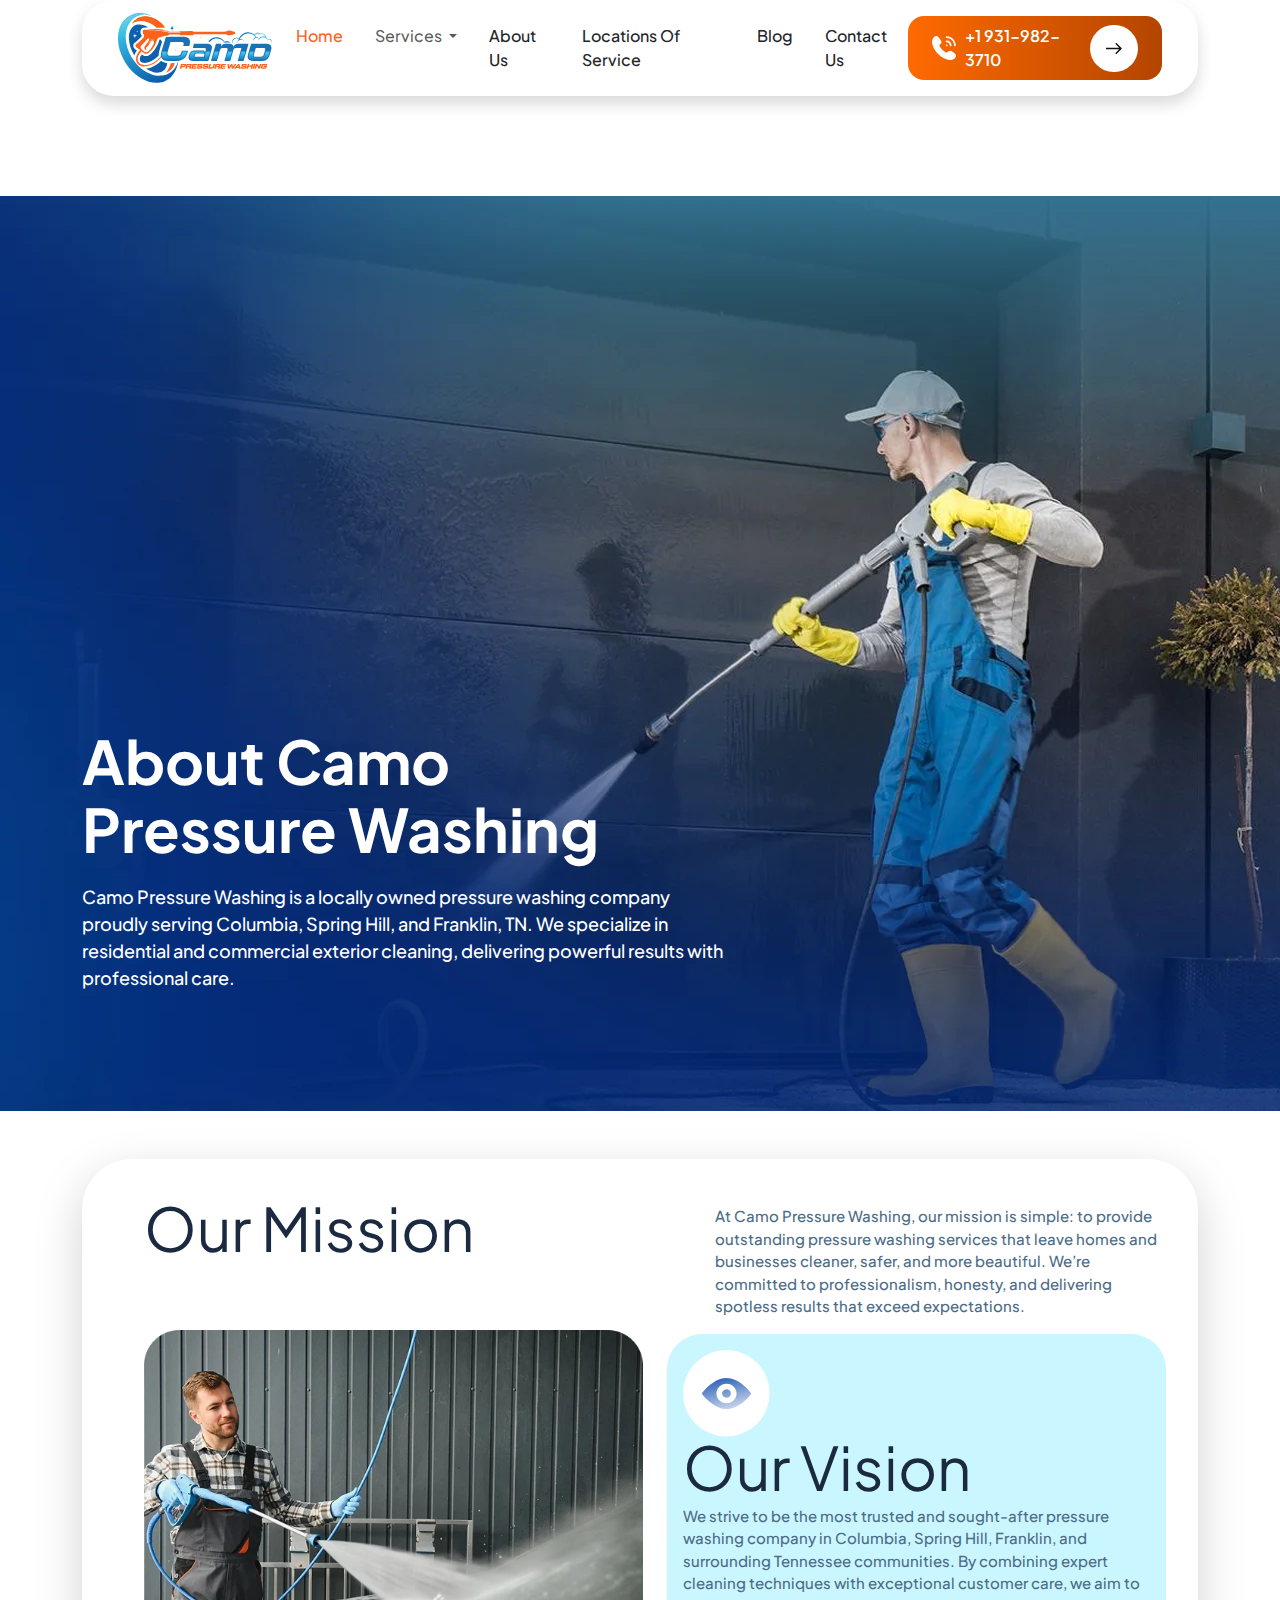
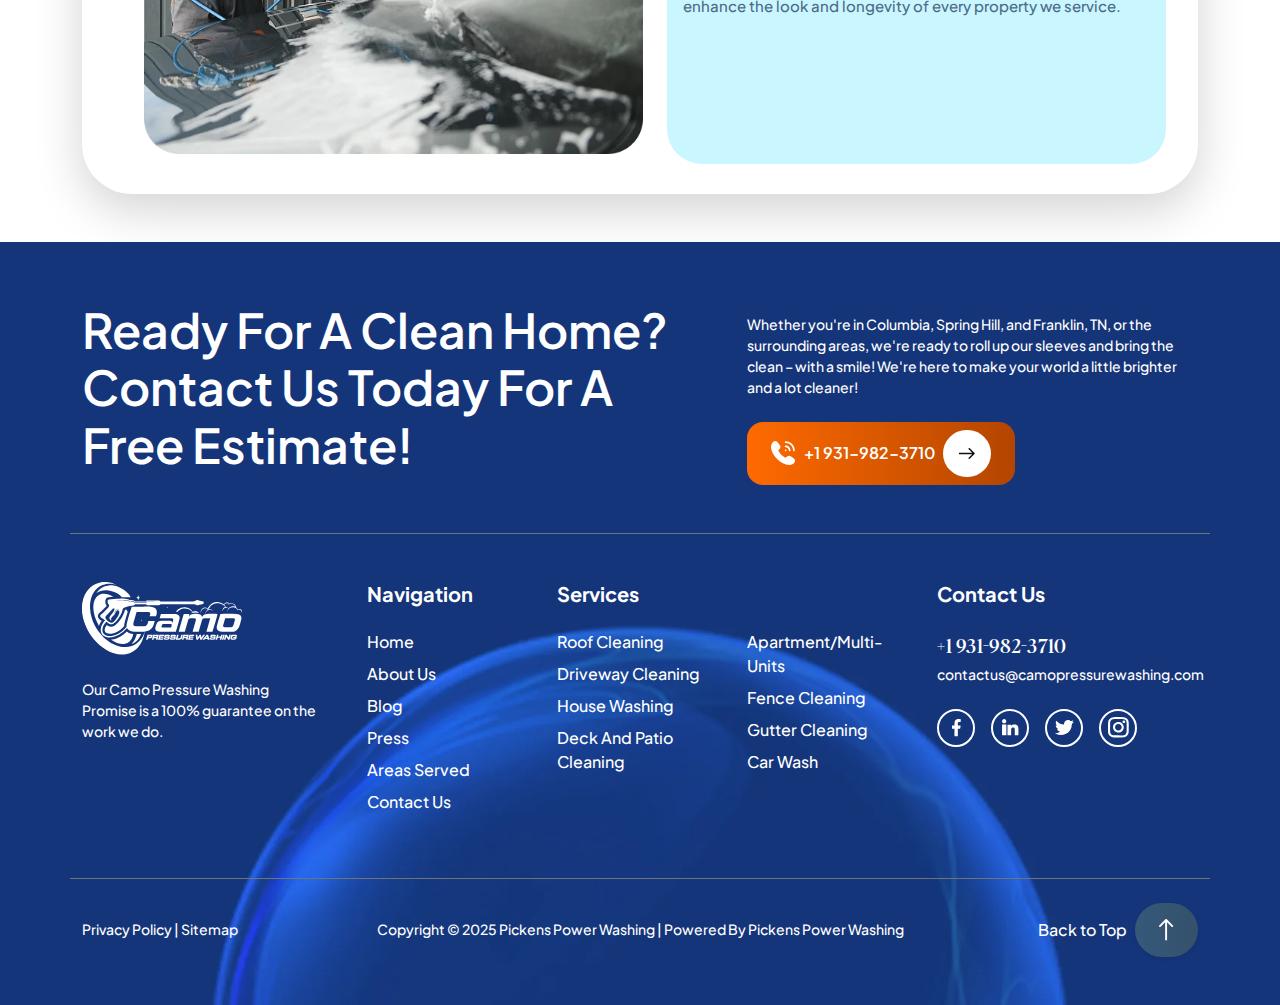
<file: about-us.html>
<!DOCTYPE html>
<html lang="en">

<head>
    <meta charset="UTF-8">
    <meta name="viewport" content="width=device-width, initial-scale=1.0">
    <title>About-Us</title>
    <link rel="stylesheet" href="./css/swiper.css">
    <link rel="stylesheet" href="./css/bootstrap.css">
    <link rel="stylesheet" href="./css/custom-style.css">
</head>

<body>

    <header>
        <div class="container camo-navbar  ">
            <nav class="navbar navbar-expand-lg navbar-light bg-white shadow navbar-custom rounded-5 px-4 py-2">
                <div class="container-fluid">

                    <a class="navbar-brand" href="#">
                        <img src="assets/logo.svg" alt="Logo">
                    </a>

                    <button class="navbar-toggler border-0" type="button" data-bs-toggle="collapse"
                        data-bs-target="#myNavbar">
                        <span class="navbar-toggler-icon"></span>
                    </button>

                    <div class="collapse navbar-collapse" id="myNavbar">
                        <ul class="navbar-nav mx-auto mb-2 mb-lg-0 gap-lg-3">
                            <li class="nav-item">
                                <a class="nav-link active" href="#">Home</a>
                            </li>
                            <li class="nav-item dropdown">
                                <a class="nav-link dropdown-toggle" href="#" id="servicesDrop" role="button"
                                    data-bs-toggle="dropdown">
                                    Services
                                </a>
                            </li>
                            <li class="nav-item">
                                <a class="nav-link text-dark" href="#">About Us</a>
                            </li>
                            <li class="nav-item">
                                <a class="nav-link text-dark" href="#">Locations of Service</a>
                            </li>
                            <li class="nav-item">
                                <a class="nav-link text-dark" href="#">Blog</a>
                            </li>
                            <li class="nav-item">
                                <a class="nav-link text-dark" href="#">Contact Us</a>
                            </li>
                        </ul>

                        <div class="d-flex align-items-center">
                            <a href="tel:+19319823710"
                                class="btn-call border-0 px-1 py-2 text-decoration-none px-4 py-2 rounded-4 d-flex align-items-center ">
                                <img src="assets/call.svg" alt="arrow">
                                <span class="ms-2">+1 931-982-3710</span>
                                <span class="arrow-icon p-3 ms-2 rounded-5  "><img src="assets/arrow.svg"
                                        alt="arrow"></span>
                            </a>
                        </div>
                    </div>

                </div>
            </nav>
        </div>
    </header>


    <main>



        <!-- -------------------------------------------------------------------ABOUT-US HERO------------------------ -->
        <section class=" camo-about-hero d-flex align-items-end  camo-margin-top" style="  background: url('assets/about-ban.webp');
    background-repeat: no-repeat;
    background-position: center center;
    background-size: cover;
    height: 915px;">

            <div class="container py-5">


                <div class="row">
                    <div class="col-12 col-lg-7 text-white text-center text-lg-start mt-5 py-5">
                        <h2 class="  fw-bold  text-white">
                            About Camo
                        </h2>
                        <h2 class=" fw-bold mb-4 text-white">
                            Pressure Washing
                        </h2>

                        <p class=" mb-4 text-white">
                            Camo Pressure Washing is a locally owned pressure washing company proudly serving Columbia,
                            Spring Hill, and Franklin, TN. We specialize in residential and commercial exterior
                            cleaning, delivering powerful results with professional care.
                        </p>


                    </div>
                </div>



            </div>
        </section>


        <!-- ------------------------------------------------------------TAGLINE------------------------------ -->



        <!-- ------------------------------------------------------------ SECTION 2 ABOUT MISSTION------------------->



        <section class="camo-about ">
            <div class="container py-5 ">
                <div class="p-2 row bg-white align-items-center justify-content-between gap-4 gap-md-0 shadow-lg mx-auto">
                    <div class="col-lg-6">

                        <h2 class="mb-4">Our Mission</h2>
                        <img class="img-fluid w-100 mt-5" src="assets/aboutmission1.webp" alt="about">
                    </div>
                    <div class="col-lg-6  image-side-camo ">
                        <p class="ps-lg-5 mt-sm-3">At Camo Pressure Washing, our mission is simple: to provide outstanding pressure washing
                            services that leave homes and businesses cleaner, safer, and more beautiful. We’re committed
                            to professionalism, honesty, and delivering spotless results that exceed expectations.</p>
                        <div class="image  p-3 ">
                            <img class="img-fluid " src="assets/eye.svg" alt="eye">
                            <div class="desc ">
                                <h2>Our Vision</h2>
                                <p>We strive to be the most trusted and sought-after pressure washing company in
                                    Columbia, Spring Hill, Franklin, and surrounding Tennessee communities. By combining
                                    expert cleaning techniques with exceptional customer care, we aim to enhance the
                                    look and longevity of every property we service.</p>
                            </div>

                        </div>
                    </div>
                </div>
            </div>
        </section>


    </main>

    <footer class="text-white py-5   camon-footer"
        style="background: url('assets/footer.webp') no-repeat center center/cover;">
        <div class="container">

            <div class="row align-items-center mb-5 pb-5 border-bottom border-secondary border-25">
                <div class="col-lg-7 mb-4 mb-lg-0">
                    <h2 class="fw-semibold text-white mb-0 display-5">Ready For A Clean Home? <br> Contact Us Today For
                        A
                        <br>
                        Free Estimate!
                    </h2>
                </div>
                <div class="col-lg-5 mt-4 ">
                    <p class="mb-4  small text-white">Whether you're in Columbia, Spring Hill, and Franklin, TN, or the
                        surrounding areas, we're ready to roll up our sleeves and bring the clean – with a smile! We're
                        here to make your world a little brighter and a lot cleaner!</p>

                    <div class="d-flex align-items-center">
                        <a href="tel:+19319823710"
                            class="btn-call border-0 px-1 py-2 text-decoration-none px-4 py-2 rounded-4 d-flex align-items-center">
                            <img src="assets/call.svg" alt="arrow">
                            <span class="ms-2">+1 931-982-3710</span>
                            <span class="arrow-icon p-3 ms-2 rounded-5  "><img src="assets/arrow.svg"
                                    alt="arrow"></span>
                        </a>
                    </div>
                </div>
            </div>

            <div class="row gy-4">
                <div class="col-lg-3 col-md-6">
                    <img src="assets/footer.svg" alt="Camo Logo" class="mb-4" style="max-width: 160px;">
                    <p class="small  pe-lg-4 text-white">Our Camo Pressure Washing Promise is a 100% guarantee on the
                        work we do.</p>
                </div>

                <div class="col-lg-2 col-md-6">
                    <h5 class="fw-bold mb-4 text-white">Navigation</h5>
                    <ul class="list-unstyled d-flex flex-column gap-2">
                        <li><a href="#" class="text-white text-decoration-none  footer-link">Home</a></li>
                        <li><a href="#" class="text-white text-decoration-none  footer-link">About Us</a></li>
                        <li><a href="#" class="text-white text-decoration-none  footer-link">Blog</a></li>
                        <li><a href="#" class="text-white text-decoration-none  footer-link">Press</a></li>
                        <li><a href="#" class="text-white text-decoration-none  footer-link">Areas Served</a>
                        </li>
                        <li><a href="#" class="text-white text-decoration-none 75 footer-link">Contact Us</a>
                        </li>
                    </ul>
                </div>

                <div class="col-lg-4 col-md-6">
                    <h5 class="fw-bold mb-4 text-white">Services</h5>
                    <div class="row">
                        <div class="col-6">
                            <ul class="list-unstyled d-flex flex-column gap-2">
                                <li><a href="#" class="text-white text-decoration-none  footer-link">Roof
                                        Cleaning</a></li>
                                <liَ><a href="#" class="text-white text-decoration-none  footer-link">Driveway
                                        Cleaning</a></liَ>
                                <liَ><a href="#" class="text-white text-decoration-none  footer-link">House
                                        Washing</a></liَ>
                                <li><a href="#" class="text-white text-decoration-none  footer-link">Deck and
                                        Patio Cleaning</a></li>
                            </ul>
                        </div>
                        <div class="col-6">
                            <ul class="list-unstyled d-flex flex-column gap-2">
                                <li><a href="#"
                                        class="text-white text-decoration-none  footer-link">Apartment/Multi-Units</a>
                                </li>
                                <li><a href="#" class="text-white text-decoration-none footer-link">Fence
                                        Cleaning</a></li>
                                <li><a href="#" class="text-white text-decoration-none footer-link">Gutter
                                        Cleaning</a></li>
                                <li><a href="#" class="text-white text-decoration-none footer-link">Car
                                        Wash</a></li>
                            </ul>
                        </div>
                    </div>
                </div>

                <div class="col-lg-3 col-md-6">
                    <h5 class="fw-bold mb-4 text-white">Contact Us</h5>
                    <p class="mb-1 num fs-5 text-white">+1 931-982-3710</p>
                    <p class="mb-4 small 75 text-white">contactus@camopressurewashing.com</p>

                    <div class="d-flex gap-3">
                        <a href="#" class="social-icon">
                            <img src="assets/facebook.svg" alt="">
                        </a>
                        <a href="#" class="social-icon">
                            <img src="assets/linkedin.svg" alt="">
                        </a>
                        <a href="#" class="social-icon">
                            <img src="assets/twitter.svg" alt="">
                        </a>
                        <a href="#" class="social-icon">
                            <img src="assets/insta.svg" alt="">
                        </a>
                    </div>
                </div>
            </div>

            <div class="row mt-5 pt-4 border-top border-secondary border-25 align-items-center">
                <div class="col-md-3 text-center text-md-start mb-3 mb-md-0">
                    <p class="small mb-0 text-white">Privacy Policy | Sitemap</p>
                </div>
                <div class="col-md-6 text-center mb-3 mb-md-0">
                    <p class="small mb-0 50 text-capitalize text-white">Copyright © 2025 Pickens Power Washing | Powered
                        by
                        Pickens Power Washing</p>
                </div>
                <div
                    class="col-md-3 text-center text-md-end d-flex align-items-center justify-content-center justify-content-md-end gap-2">
                    <span class=" ">Back to Top</span>
                    <a href="#"
                        class=" back-top rounded-5 px-4 py-3 shadow-sm d-flex align-items-center justify-content-center">
                        <img src="assets/arrowup.svg" alt="arrow">
                    </a>
                </div>
            </div>

        </div>
    </footer>

    <script src="./javscript/swiper.js"></script>
    <script src="./javscript/bootstrap.js"></script>
    <script src="./javscript/apps.js"></script>
</body>

</html>
</file>
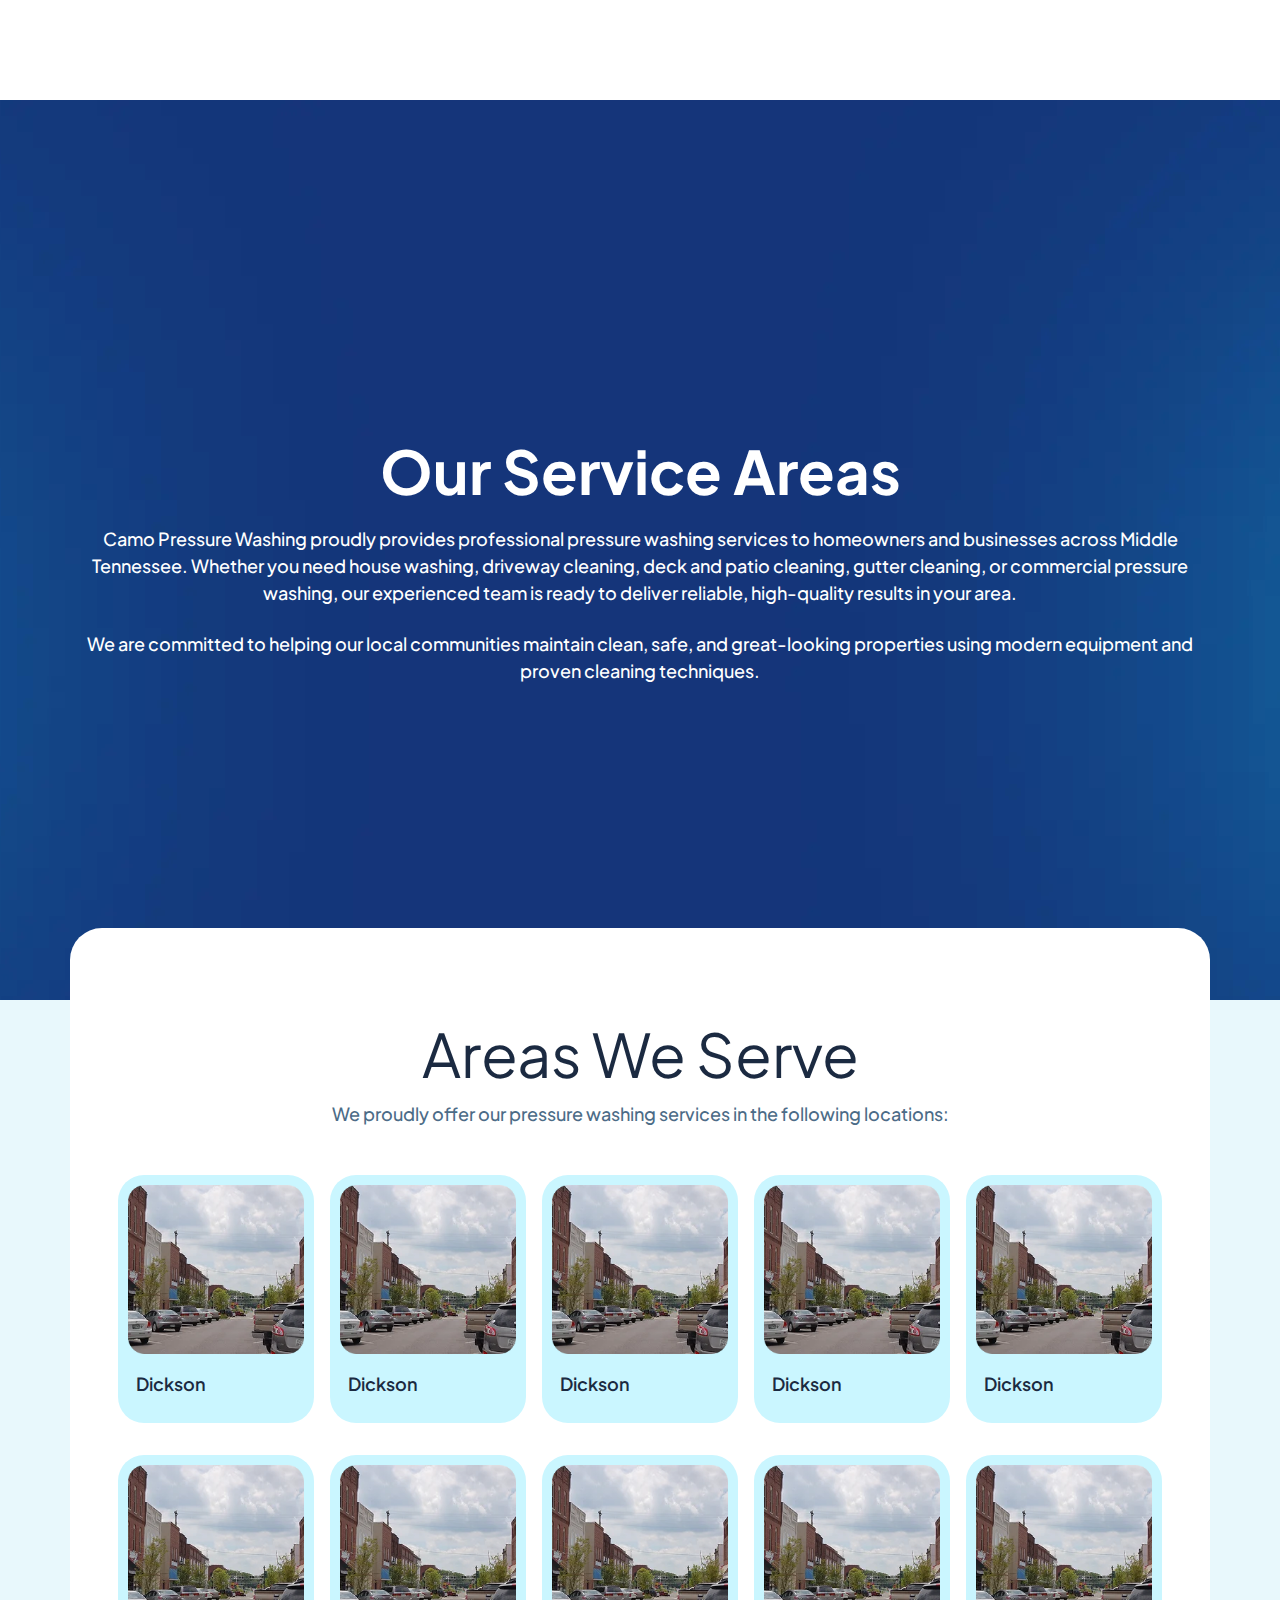
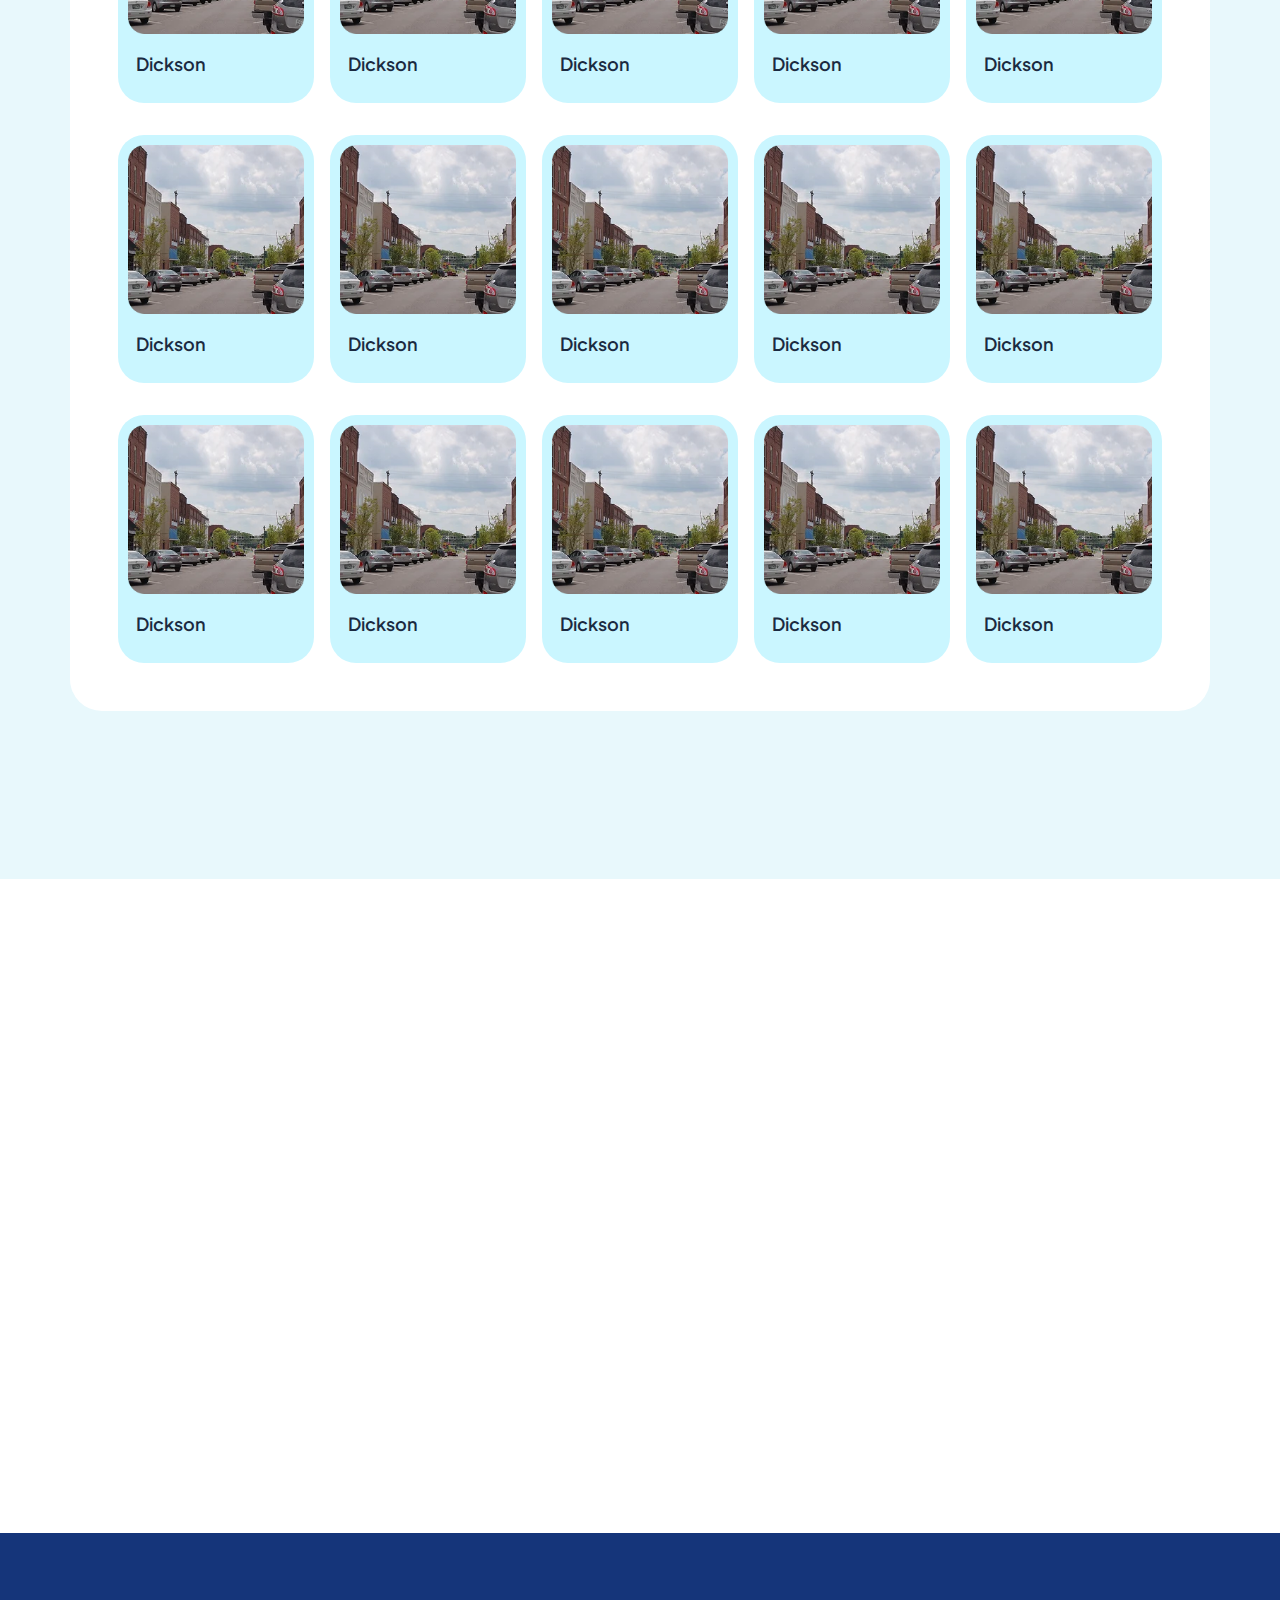
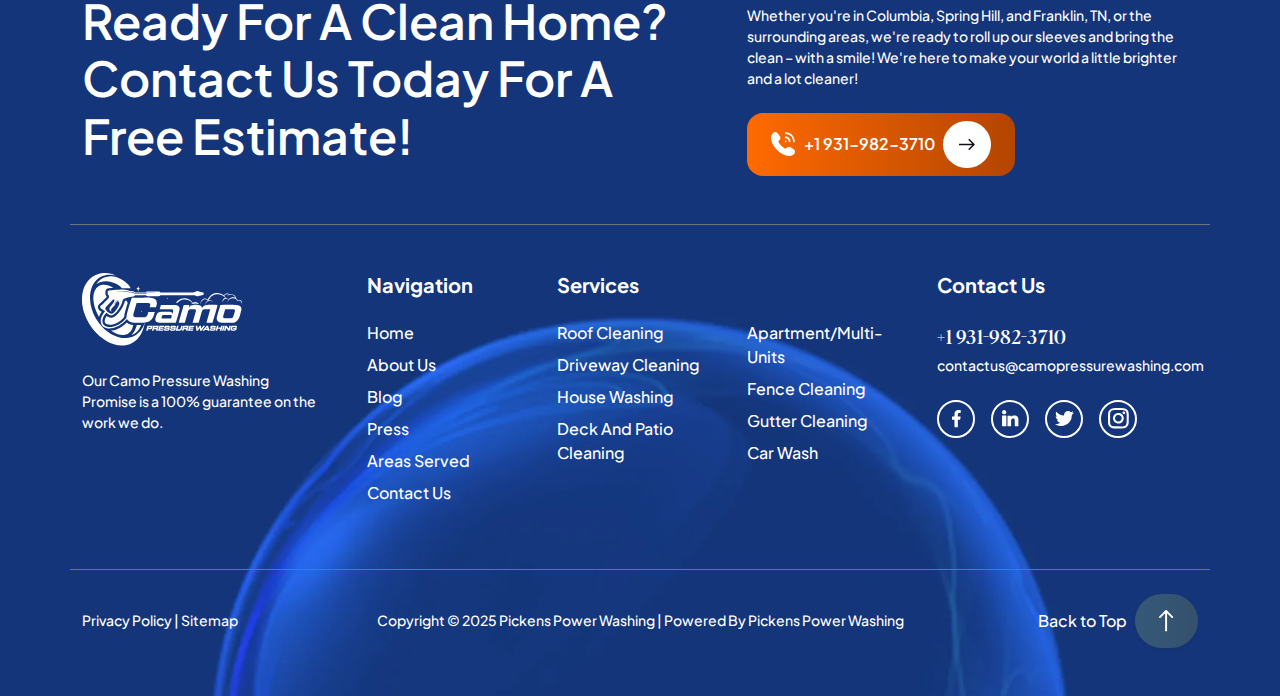
<file: areas.html>
<!DOCTYPE html>
<html lang="en">

<head>
    <meta charset="UTF-8">
    <meta name="viewport" content="width=device-width, initial-scale=1.0">
    <title>Services Areas</title>
    <link rel="stylesheet" href="./css/swiper.css">
    <link rel="stylesheet" href="./css/bootstrap.css">
    <link rel="stylesheet" href="./css/custom-style.css">
</head>

<body>

    <main>

        <!-- --------------------------------------------------------SECTION ONE SERVICES HERO----------------------- -->

        <section
            class=" camo-area-hero camo-areas d-flex align-items-center z-0  camo-margin-top w-100 h-auto  position-relative"
            style="  background: url('assets/blogban.webp');
    background-repeat: no-repeat;
    background-position: center center;
    background-size: cover;
    min-height: 900px;">

            <div class="container py-">


                <div class="row">
                    <div class="col-12  text-white text-center text-lg-start mt-5 py-5">

                        <h2 class="  fw-bold  text-white text-center mb-4 ">
                            Our Service Areas
                        </h2>


                        <p class=" lh-base  text-white text-center mb-4">
                            Camo Pressure Washing proudly provides professional pressure washing services to
                            homeowners and businesses across Middle Tennessee. Whether you need house washing,
                            driveway cleaning, deck and patio cleaning, gutter cleaning, or commercial pressure
                            washing, our experienced team is ready to deliver reliable, high-quality results in your
                            area.
                        </p>
                        <p class=" lh-base  text-white text-center mb-4">
                            We are committed to helping our local communities maintain clean, safe, and
                            great-looking properties using modern equipment and proven cleaning techniques.
                        </p>


                    </div>
                </div>



            </div>
        </section>

        <!-- --------------------------------------------------------------------SECTION AREAS BLOG CARDS -------------------------------- -->

        <section class="camo-areas camo-areas-cards camo-margin-to  p-5  position-relative ">
            <div class="blog-overflow-fix">
                <div class="container camo-areas-container rounded-5 mx-auto bg-white p-5 ">
                    <div class="row">
                        <div class="col">
                            <h2 class="text-center mt-5">Areas We Serve</h2>
                            <p class="text-center mt-3">We proudly offer our pressure washing services in the following
                                locations:</p>
                        </div>
                    </div>
                    <div class="row g-3 mt-3">
                        <div class=" col-12 col-6 col-md-4 col-lg">
                            <div class="city-card rounded-
                              ">
                                <div class="city-img-wrapper">
                                    <img src="assets/areacard.webp" alt="Dickson">
                                </div>
                                <p class="city-name px-2 fw-semibold mt-3">Dickson</p>
                            </div>
                        </div>
                        <div class=" col-12 col-6 col-md-4 col-lg">
                            <div class="city-card rounded-
                              ">
                                <div class="city-img-wrapper">
                                    <img src="assets/areacard.webp" alt="Dickson">
                                </div>
                                <p class="city-name px-2 fw-semibold mt-3">Dickson</p>
                            </div>
                        </div>
                        <div class=" col-12 col-6 col-md-4 col-lg">
                            <div class="city-card rounded-
                              ">
                                <div class="city-img-wrapper">
                                    <img src="assets/areacard.webp" alt="Dickson">
                                </div>
                                <p class="city-name px-2 fw-semibold mt-3">Dickson</p>
                            </div>
                        </div>
                        <div class=" col-12 col-6 col-md-4 col-lg">
                            <div class="city-card rounded-
                              ">
                                <div class="city-img-wrapper">
                                    <img src="assets/areacard.webp" alt="Dickson">
                                </div>
                                <p class="city-name px-2 fw-semibold mt-3">Dickson</p>
                            </div>
                        </div>
                        <div class=" col-12 col-6 col-md-4 col-lg">
                            <div class="city-card rounded-
                              ">
                                <div class="city-img-wrapper">
                                    <img src="assets/areacard.webp" alt="Dickson">
                                </div>
                                <p class="city-name px-2 fw-semibold mt-3">Dickson</p>
                            </div>
                        </div>




                    </div>
                     <div class="row g-3 mt-3">
                        <div class=" col-12 col-6 col-md-4 col-lg">
                            <div class="city-card rounded-
                              ">
                                <div class="city-img-wrapper">
                                    <img src="assets/areacard.webp" alt="Dickson">
                                </div>
                                <p class="city-name px-2 fw-semibold mt-3">Dickson</p>
                            </div>
                        </div>
                        <div class=" col-12 col-6 col-md-4 col-lg">
                            <div class="city-card rounded-
                              ">
                                <div class="city-img-wrapper">
                                    <img src="assets/areacard.webp" alt="Dickson">
                                </div>
                                <p class="city-name px-2 fw-semibold mt-3">Dickson</p>
                            </div>
                        </div>
                        <div class=" col-12 col-6 col-md-4 col-lg">
                            <div class="city-card rounded-
                              ">
                                <div class="city-img-wrapper">
                                    <img src="assets/areacard.webp" alt="Dickson">
                                </div>
                                <p class="city-name px-2 fw-semibold mt-3">Dickson</p>
                            </div>
                        </div>
                        <div class=" col-12 col-6 col-md-4 col-lg">
                            <div class="city-card rounded-
                              ">
                                <div class="city-img-wrapper">
                                    <img src="assets/areacard.webp" alt="Dickson">
                                </div>
                                <p class="city-name px-2 fw-semibold mt-3">Dickson</p>
                            </div>
                        </div>
                        <div class=" col-12 col-6 col-md-4 col-lg">
                            <div class="city-card rounded-
                              ">
                                <div class="city-img-wrapper">
                                    <img src="assets/areacard.webp" alt="Dickson">
                                </div>
                                <p class="city-name px-2 fw-semibold mt-3">Dickson</p>
                            </div>
                        </div>




                    </div>
                     <div class="row g-3 mt-3">
                        <div class=" col-12 col-6 col-md-4 col-lg">
                            <div class="city-card rounded-
                              ">
                                <div class="city-img-wrapper">
                                    <img src="assets/areacard.webp" alt="Dickson">
                                </div>
                                <p class="city-name px-2 fw-semibold mt-3">Dickson</p>
                            </div>
                        </div>
                        <div class=" col-12 col-6 col-md-4 col-lg">
                            <div class="city-card rounded-
                              ">
                                <div class="city-img-wrapper">
                                    <img src="assets/areacard.webp" alt="Dickson">
                                </div>
                                <p class="city-name px-2 fw-semibold mt-3">Dickson</p>
                            </div>
                        </div>
                        <div class=" col-12 col-6 col-md-4 col-lg">
                            <div class="city-card rounded-
                              ">
                                <div class="city-img-wrapper">
                                    <img src="assets/areacard.webp" alt="Dickson">
                                </div>
                                <p class="city-name px-2 fw-semibold mt-3">Dickson</p>
                            </div>
                        </div>
                        <div class=" col-12 col-6 col-md-4 col-lg">
                            <div class="city-card rounded-
                              ">
                                <div class="city-img-wrapper">
                                    <img src="assets/areacard.webp" alt="Dickson">
                                </div>
                                <p class="city-name px-2 fw-semibold mt-3">Dickson</p>
                            </div>
                        </div>
                        <div class=" col-12 col-6 col-md-4 col-lg">
                            <div class="city-card rounded-
                              ">
                                <div class="city-img-wrapper">
                                    <img src="assets/areacard.webp" alt="Dickson">
                                </div>
                                <p class="city-name px-2 fw-semibold mt-3">Dickson</p>
                            </div>
                        </div>




                    </div>
                     <div class="row g-3 mt-3">
                        <div class=" col-12 col-6 col-md-4 col-lg">
                            <div class="city-card rounded-
                              ">
                                <div class="city-img-wrapper">
                                    <img src="assets/areacard.webp" alt="Dickson">
                                </div>
                                <p class="city-name px-2 fw-semibold mt-3">Dickson</p>
                            </div>
                        </div>
                        <div class=" col-12 col-6 col-md-4 col-lg">
                            <div class="city-card rounded-
                              ">
                                <div class="city-img-wrapper">
                                    <img src="assets/areacard.webp" alt="Dickson">
                                </div>
                                <p class="city-name px-2 fw-semibold mt-3">Dickson</p>
                            </div>
                        </div>
                        <div class=" col-12 col-6 col-md-4 col-lg">
                            <div class="city-card rounded-
                              ">
                                <div class="city-img-wrapper">
                                    <img src="assets/areacard.webp" alt="Dickson">
                                </div>
                                <p class="city-name px-2 fw-semibold mt-3">Dickson</p>
                            </div>
                        </div>
                        <div class=" col-12 col-6 col-md-4 col-lg">
                            <div class="city-card rounded-
                              ">
                                <div class="city-img-wrapper">
                                    <img src="assets/areacard.webp" alt="Dickson">
                                </div>
                                <p class="city-name px-2 fw-semibold mt-3">Dickson</p>
                            </div>
                        </div>
                        <div class=" col-12 col-6 col-md-4 col-lg">
                            <div class="city-card rounded-
                              ">
                                <div class="city-img-wrapper">
                                    <img src="assets/areacard.webp" alt="Dickson">
                                </div>
                                <p class="city-name px-2 fw-semibold mt-3">Dickson</p>
                            </div>
                        </div>




                    </div>
                </div>
               

            </div>




        </section>



        <!-- ------------------------------------------------------------SECTION MAP------ -->
         <div class="container camo-areas-map camo-margin-top">
            <div class="row">
                <div class="col-12 ">
                    <div class="map-of-towns " data-aos="fade-up" >
                        <iframe class="rounded-4"
                            src="https://www.google.com/maps/embed?pb=!1m18!1m12!1m3!1d3246.1069751003556!2d-87.20647412450613!3d35.551060137114156!2m3!1f0!2f0!3f0!3m2!1i1024!2i768!4f13.1!3m3!1m2!1s0x88636abf3cc26669%3A0x72f79443697a98e8!2s500%20Mockingbird%20Dr%2C%20Mt%20Pleasant%2C%20TN%2038474%2C%20USA!5e0!3m2!1sen!2s!4v1768399105645!5m2!1sen!2s"
                            width="100%" height="500" style="border:0;" allowfullscreen="" loading="lazy"
                            referrerpolicy="no-referrer-when-downgrade"></iframe>
                    </div>
                </div>
            </div>
         </div>

    </main>


    <footer class="text-white py-5 mt-5 camon-footer"
        style="background: url('assets/footer.webp') no-repeat center center/cover;">
        <div class="container">

            <div class="row align-items-center mb-5 pb-5 border-bottom border-secondary border-25">
                <div class="col-lg-7 mb-4 mb-lg-0">
                    <h2 class="fw-semibold text-white mb-0 display-5">Ready For A Clean Home? <br> Contact Us Today For
                        A
                        <br>
                        Free Estimate!
                    </h2>
                </div>
                <div class="col-lg-5 mt-4 ">
                    <p class="mb-4  small text-white">Whether you're in Columbia, Spring Hill, and Franklin, TN, or the
                        surrounding areas, we're ready to roll up our sleeves and bring the clean – with a smile! We're
                        here to make your world a little brighter and a lot cleaner!</p>

                    <div class="d-flex align-items-center">
                        <a href="tel:+19319823710"
                            class="btn-call border-0 px-1 py-2 text-decoration-none px-4 py-2 rounded-4 d-flex align-items-center">
                            <img src="assets/call.svg" alt="arrow">
                            <span class="ms-2">+1 931-982-3710</span>
                            <span class="arrow-icon p-3 ms-2 rounded-5  "><img src="assets/arrow.svg"
                                    alt="arrow"></span>
                        </a>
                    </div>
                </div>
            </div>

            <div class="row gy-4">
                <div class="col-lg-3 col-md-6">
                    <img src="assets/footer.svg" alt="Camo Logo" class="mb-4" style="max-width: 160px;">
                    <p class="small  pe-lg-4 text-white">Our Camo Pressure Washing Promise is a 100% guarantee on the
                        work we do.</p>
                </div>

                <div class="col-lg-2 col-md-6">
                    <h5 class="fw-bold mb-4 text-white">Navigation</h5>
                    <ul class="list-unstyled d-flex flex-column gap-2">
                        <li><a href="#" class="text-white text-decoration-none  footer-link">Home</a></li>
                        <li><a href="#" class="text-white text-decoration-none  footer-link">About Us</a></li>
                        <li><a href="#" class="text-white text-decoration-none  footer-link">Blog</a></li>
                        <li><a href="#" class="text-white text-decoration-none  footer-link">Press</a></li>
                        <li><a href="#" class="text-white text-decoration-none  footer-link">Areas Served</a>
                        </li>
                        <li><a href="#" class="text-white text-decoration-none 75 footer-link">Contact Us</a>
                        </li>
                    </ul>
                </div>

                <div class="col-lg-4 col-md-6">
                    <h5 class="fw-bold mb-4 text-white">Services</h5>
                    <div class="row">
                        <div class="col-6">
                            <ul class="list-unstyled d-flex flex-column gap-2">
                                <li><a href="#" class="text-white text-decoration-none  footer-link">Roof
                                        Cleaning</a></li>
                                <liَ><a href="#" class="text-white text-decoration-none  footer-link">Driveway
                                        Cleaning</a></liَ>
                                <liَ><a href="#" class="text-white text-decoration-none  footer-link">House
                                        Washing</a></liَ>
                                <li><a href="#" class="text-white text-decoration-none  footer-link">Deck and
                                        Patio Cleaning</a></li>
                            </ul>
                        </div>
                        <div class="col-6">
                            <ul class="list-unstyled d-flex flex-column gap-2">
                                <li><a href="#"
                                        class="text-white text-decoration-none  footer-link">Apartment/Multi-Units</a>
                                </li>
                                <li><a href="#" class="text-white text-decoration-none footer-link">Fence
                                        Cleaning</a></li>
                                <li><a href="#" class="text-white text-decoration-none footer-link">Gutter
                                        Cleaning</a></li>
                                <li><a href="#" class="text-white text-decoration-none footer-link">Car
                                        Wash</a></li>
                            </ul>
                        </div>
                    </div>
                </div>

                <div class="col-lg-3 col-md-6">
                    <h5 class="fw-bold mb-4 text-white">Contact Us</h5>
                    <p class="mb-1 num fs-5 text-white">+1 931-982-3710</p>
                    <p class="mb-4 small 75 text-white">contactus@camopressurewashing.com</p>

                    <div class="d-flex gap-3">
                        <a href="#" class="social-icon">
                            <img src="assets/facebook.svg" alt="">
                        </a>
                        <a href="#" class="social-icon">
                            <img src="assets/linkedin.svg" alt="">
                        </a>
                        <a href="#" class="social-icon">
                            <img src="assets/twitter.svg" alt="">
                        </a>
                        <a href="#" class="social-icon">
                            <img src="assets/insta.svg" alt="">
                        </a>
                    </div>
                </div>
            </div>

            <div class="row mt-5 pt-4 border-top border-secondary border-25 align-items-center">
                <div class="col-md-3 text-center text-md-start mb-3 mb-md-0">
                    <p class="small mb-0 text-white">Privacy Policy | Sitemap</p>
                </div>
                <div class="col-md-6 text-center mb-3 mb-md-0">
                    <p class="small mb-0 50 text-capitalize text-white">Copyright © 2025 Pickens Power Washing | Powered
                        by
                        Pickens Power Washing</p>
                </div>
                <div
                    class="col-md-3 text-center text-md-end d-flex align-items-center justify-content-center justify-content-md-end gap-2">
                    <span class=" ">Back to Top</span>
                    <a href="#"
                        class=" back-top rounded-5 px-4 py-3 shadow-sm d-flex align-items-center justify-content-center">
                        <img src="assets/arrowup.svg" alt="arrow">
                    </a>
                </div>
            </div>

        </div>
    </footer>
    <script src="./javscript/swiper.js"></script>
    <script src="./javscript/bootstrap.js"></script>
    <script src="./javscript/apps.js"></script>
</body>

</html>
</file>
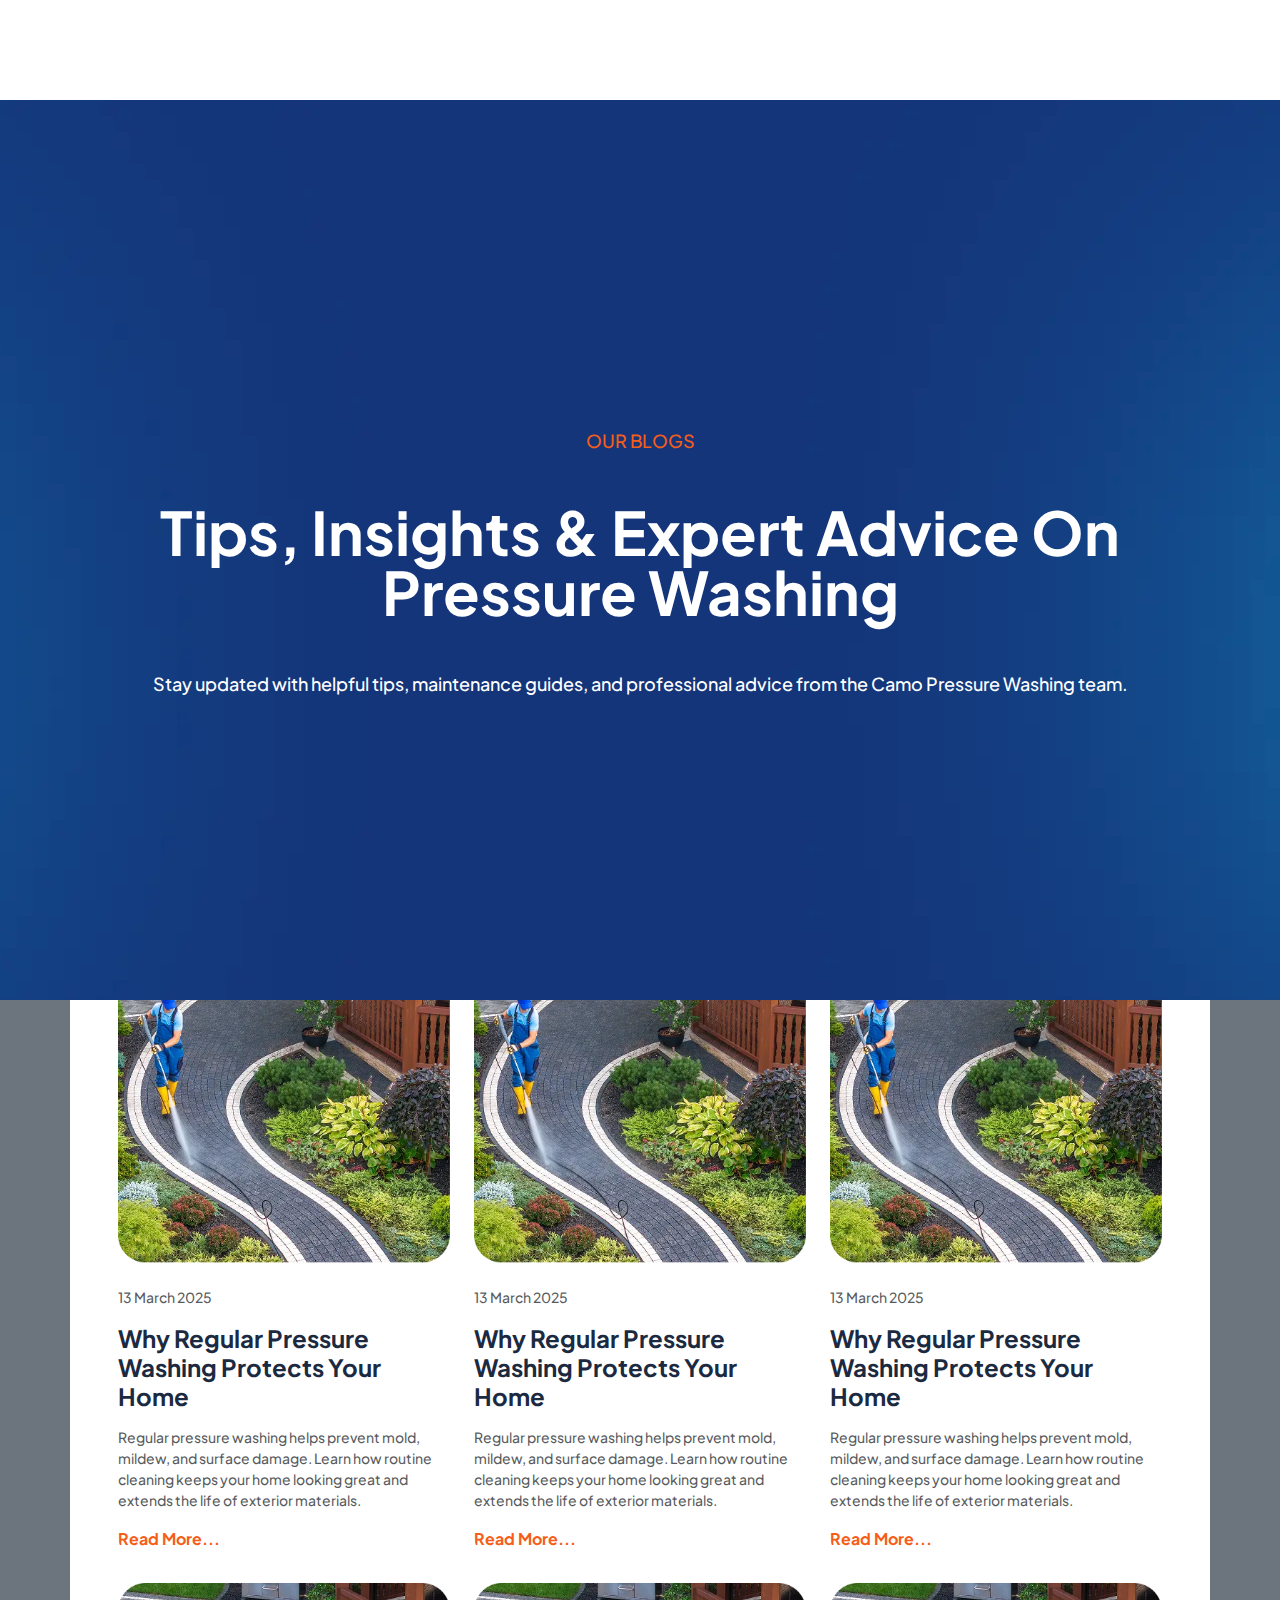
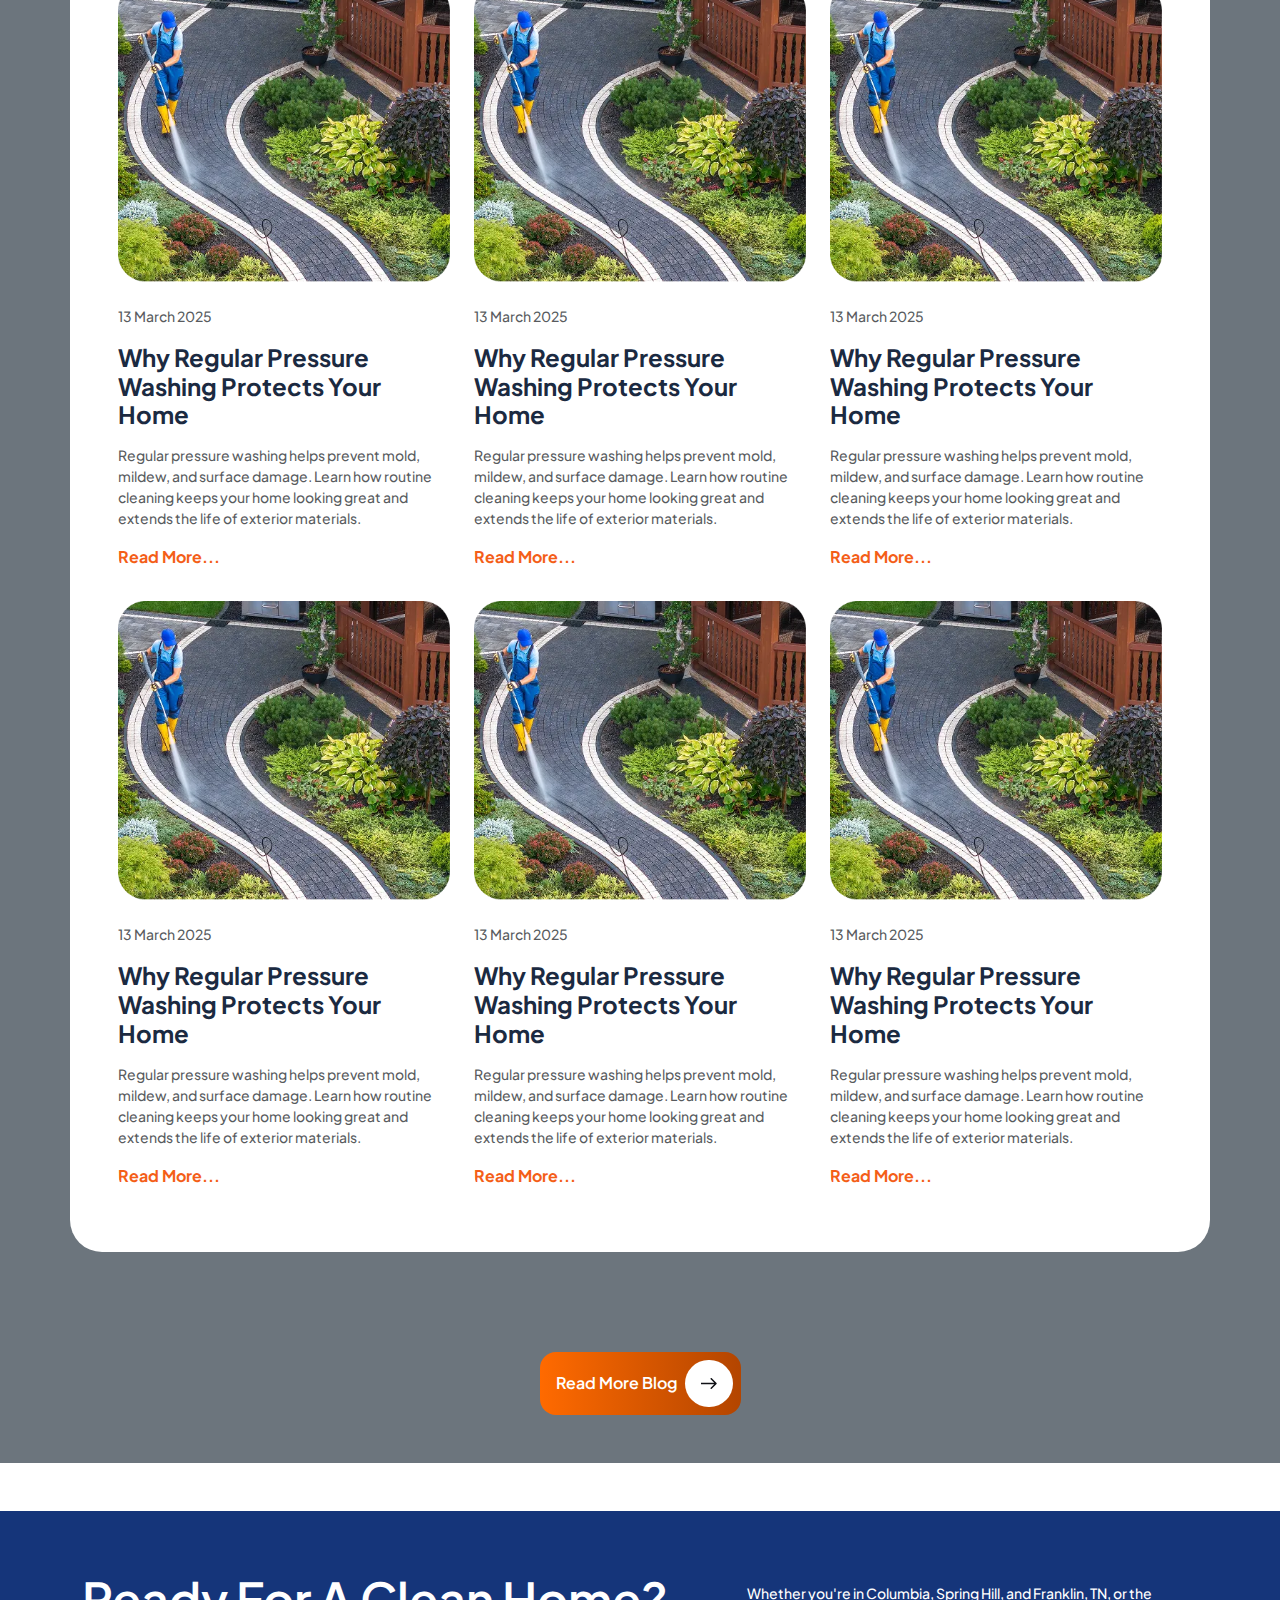
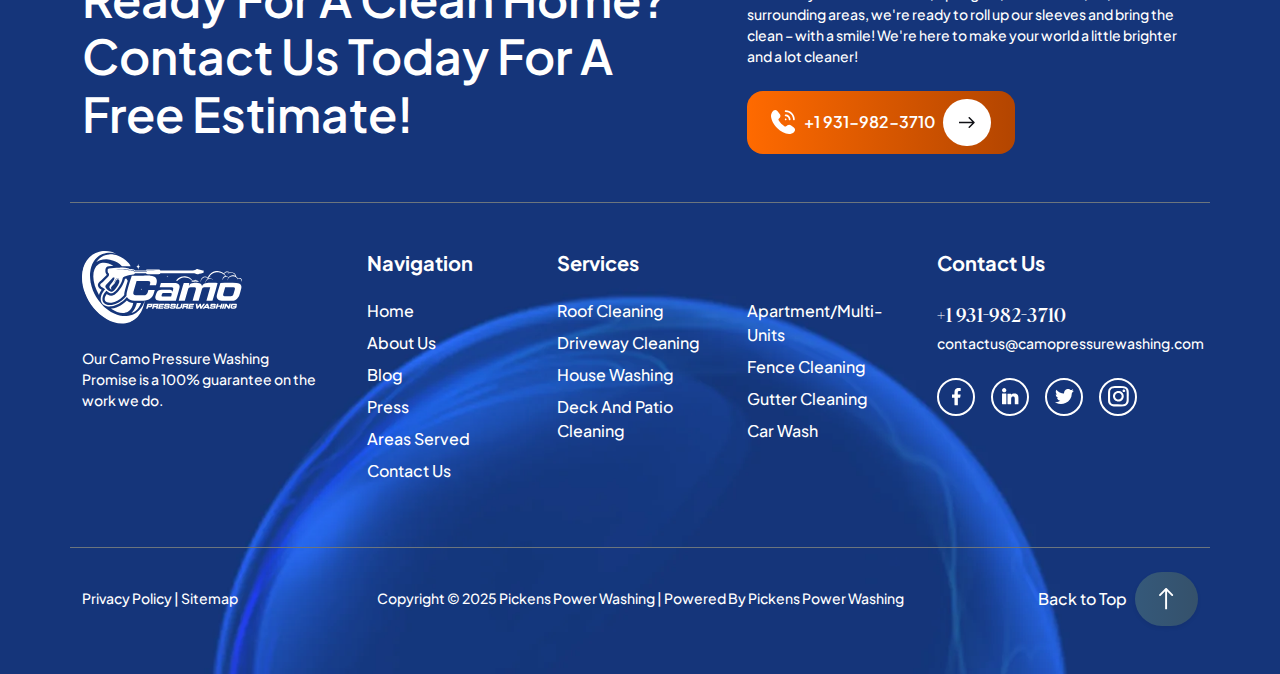
<file: blog.html>
<!DOCTYPE html>
<html lang="en">

<head>
    <meta charset="UTF-8">
    <meta name="viewport" content="width=device-width, initial-scale=1.0">
    <title>Blog</title>
    <link rel="stylesheet" href="./css/swiper.css">
    <link rel="stylesheet" href="./css/bootstrap.css">
    <link rel="stylesheet" href="./css/custom-style.css">
</head>

<body>

    <!-- <header>
        <div class="container camo-navbar mt- ">
            <nav
                class="navbar navbar-expand-lg navbar-light bg-white shadow navbar-custom rounded-5 position-absolute z-3 px-4 py-2">
                <div class="container-fluid">

                    <a class="navbar-brand" href="#">
                        <img src="assets/logo.svg" alt="Logo">
                    </a>

                    <button class="navbar-toggler border-0" type="button" data-bs-toggle="collapse"
                        data-bs-target="#myNavbar">
                        <span class="navbar-toggler-icon"></span>
                    </button>

                    <div class="collapse navbar-collapse" id="myNavbar">
                        <ul class="navbar-nav mx-auto mb-2 mb-lg-0 gap-lg-3">
                            <li class="nav-item">
                                <a class="nav-link active" href="#">Home</a>
                            </li>
                            <li class="nav-item dropdown">
                                <a class="nav-link dropdown-toggle" href="#" id="servicesDrop" role="button"
                                    data-bs-toggle="dropdown">
                                    Services
                                </a>
                            </li>
                            <li class="nav-item">
                                <a class="nav-link text-dark" href="#">About Us</a>
                            </li>
                            <li class="nav-item">
                                <a class="nav-link text-dark" href="#">Locations of Service</a>
                            </li>
                            <li class="nav-item">
                                <a class="nav-link text-dark" href="#">Blog</a>
                            </li>
                            <li class="nav-item">
                                <a class="nav-link text-dark" href="#">Contact Us</a>
                            </li>
                        </ul>

                        <div class="d-flex align-items-center">
                            <a href="tel:+19319823710"
                                class="btn-call border-0 px-1 py-2 text-decoration-none px-4 py-2 rounded-4 d-flex align-items-center ">
                                <img src="assets/call.svg" alt="arrow">
                                <span class="ms-2">+1 931-982-3710</span>
                                <span class="arrow-icon p-3 ms-2 rounded-5  "><img src="assets/arrow.svg"
                                        alt="arrow"></span>
                            </a>
                        </div>
                    </div>

                </div>
            </nav>
        </div>
    </header> -->

    <main>


        <!-- --------------------------------------------------------------------SECTION ONE BLOG HERO -------------------------------- -->


        <section
            class=" camo-blog-hero Camo-blog d-flex align-items-center  camo-margin-top w-100 h-auto  position-relative"
            style="  background: url('assets/blogban.webp');
    background-repeat: no-repeat;
    background-position: center center;
    background-size: cover;
    min-height: 900px;">

            <div class="container py-5">


                <div class="row">
                    <div class="col-12  text-white text-center text-lg-start mt-5 py-5">
                        <p class="text-center mb-5 p-h">OUR BLOGS</p>
                        <h2 class="  fw-bold  text-white text-center mb-5">
                            Tips, Insights & Expert Advice on Pressure Washing
                        </h2>


                        <p class=" mb-4 text-white text-center mb-4">
                            Stay updated with helpful tips, maintenance guides, and professional advice from the Camo
                            Pressure Washing team.
                        </p>


                    </div>
                </div>



            </div>
        </section>
        <!-- --------------------------------------------------------------------SECTION TWO BLOG CARDS -------------------------------- -->

        <section class="Camo-blog camo-blog-cards camo-margin-to bg-secondary overflow-hidden position-relative ">
            <div class="container camo-blog-container bg-white p-5 rounded-5  z-3  ">
                <div class="row g-4">

                    <div class="col-lg-4 col-md-6  ">
                        <div class="blog-card py-3 bg-white overflow-hidden rounded-5">
                            <img src="assets/blogcard.webp" alt="Pressure Washing"
                                class="img-fluid rounded-4 mb-4 object-fit-cover w-100">
                            <div class="">
                                <span class="text-muted small d-block mb-3">13 March 2025</span>
                                <h4 class="fw-bold mb-3 ">Why Regular Pressure Washing Protects Your Home</h4>
                                <p class="text-muted small mb-3">Regular pressure washing helps prevent mold,
                                    mildew, and surface damage. Learn how routine cleaning keeps your home
                                    looking great and extends the life of exterior materials.</p>
                                <a href="#" class="read-more-link fw-bold text-decoration-none">Read More...</a>
                            </div>
                        </div>
                    </div>

                    <div class="col-lg-4 col-md-6  ">
                        <div class="blog-card py-3 bg-white overflow-hidden rounded-5">
                            <img src="assets/blogcard.webp" alt="Pressure Washing"
                                class="img-fluid rounded-4 mb-4 object-fit-cover w-100">
                            <div class="">
                                <span class="text-muted small d-block mb-3">13 March 2025</span>
                                <h4 class="fw-bold mb-3 ">Why Regular Pressure Washing Protects Your Home</h4>
                                <p class="text-muted small mb-3">Regular pressure washing helps prevent mold,
                                    mildew, and surface damage. Learn how routine cleaning keeps your home
                                    looking great and extends the life of exterior materials.</p>
                                <a href="#" class="read-more-link fw-bold text-decoration-none">Read More...</a>
                            </div>
                        </div>
                    </div>

                    <div class="col-lg-4 col-md-6  ">
                        <div class="blog-card py-3 bg-white overflow-hidden rounded-5">
                            <img src="assets/blogcard.webp" alt="Pressure Washing"
                                class="img-fluid rounded-4 mb-4 object-fit-cover w-100">
                            <div class="">
                                <span class="text-muted small d-block mb-3">13 March 2025</span>
                                <h4 class="fw-bold mb-3 ">Why Regular Pressure Washing Protects Your Home</h4>
                                <p class="text-muted small mb-3">Regular pressure washing helps prevent mold,
                                    mildew, and surface damage. Learn how routine cleaning keeps your home
                                    looking great and extends the life of exterior materials.</p>
                                <a href="#" class="read-more-link fw-bold text-decoration-none">Read More...</a>
                            </div>
                        </div>
                    </div>

                </div>
                <div class="row g-4">

                    <div class="col-lg-4 col-md-6  ">
                        <div class="blog-card py-3 bg-white overflow-hidden rounded-5">
                            <img src="assets/blogcard.webp" alt="Pressure Washing"
                                class="img-fluid rounded-4 mb-4 object-fit-cover w-100">
                            <div class="">
                                <span class="text-muted small d-block mb-3">13 March 2025</span>
                                <h4 class="fw-bold mb-3 ">Why Regular Pressure Washing Protects Your Home</h4>
                                <p class="text-muted small mb-3">Regular pressure washing helps prevent mold,
                                    mildew, and surface damage. Learn how routine cleaning keeps your home
                                    looking great and extends the life of exterior materials.</p>
                                <a href="#" class="read-more-link fw-bold text-decoration-none">Read More...</a>
                            </div>
                        </div>
                    </div>

                    <div class="col-lg-4 col-md-6  ">
                        <div class="blog-card py-3 bg-white overflow-hidden rounded-5">
                            <img src="assets/blogcard.webp" alt="Pressure Washing"
                                class="img-fluid rounded-4 mb-4 object-fit-cover w-100">
                            <div class="">
                                <span class="text-muted small d-block mb-3">13 March 2025</span>
                                <h4 class="fw-bold mb-3 ">Why Regular Pressure Washing Protects Your Home</h4>
                                <p class="text-muted small mb-3">Regular pressure washing helps prevent mold,
                                    mildew, and surface damage. Learn how routine cleaning keeps your home
                                    looking great and extends the life of exterior materials.</p>
                                <a href="#" class="read-more-link fw-bold text-decoration-none">Read More...</a>
                            </div>
                        </div>
                    </div>

                    <div class="col-lg-4 col-md-6  ">
                        <div class="blog-card py-3 bg-white overflow-hidden rounded-5">
                            <img src="assets/blogcard.webp" alt="Pressure Washing"
                                class="img-fluid rounded-4 mb-4 object-fit-cover w-100">
                            <div class="">
                                <span class="text-muted small d-block mb-3">13 March 2025</span>
                                <h4 class="fw-bold mb-3 ">Why Regular Pressure Washing Protects Your Home</h4>
                                <p class="text-muted small mb-3">Regular pressure washing helps prevent mold,
                                    mildew, and surface damage. Learn how routine cleaning keeps your home
                                    looking great and extends the life of exterior materials.</p>
                                <a href="#" class="read-more-link fw-bold text-decoration-none">Read More...</a>
                            </div>
                        </div>
                    </div>

                </div>
                <div class="row g-4">

                    <div class="col-lg-4 col-md-6  ">
                        <div class="blog-card py-3 bg-white overflow-hidden rounded-5">
                            <img src="assets/blogcard.webp" alt="Pressure Washing"
                                class="img-fluid rounded-4 mb-4 object-fit-cover w-100">
                            <div class="">
                                <span class="text-muted small d-block mb-3">13 March 2025</span>
                                <h4 class="fw-bold mb-3 ">Why Regular Pressure Washing Protects Your Home</h4>
                                <p class="text-muted small mb-3">Regular pressure washing helps prevent mold,
                                    mildew, and surface damage. Learn how routine cleaning keeps your home
                                    looking great and extends the life of exterior materials.</p>
                                <a href="#" class="read-more-link fw-bold text-decoration-none">Read More...</a>
                            </div>
                        </div>
                    </div>

                    <div class="col-lg-4 col-md-6  ">
                        <div class="blog-card py-3 bg-white overflow-hidden rounded-5">
                            <img src="assets/blogcard.webp" alt="Pressure Washing"
                                class="img-fluid rounded-4 mb-4 object-fit-cover w-100">
                            <div class="">
                                <span class="text-muted small d-block mb-3">13 March 2025</span>
                                <h4 class="fw-bold mb-3 ">Why Regular Pressure Washing Protects Your Home</h4>
                                <p class="text-muted small mb-3">Regular pressure washing helps prevent mold,
                                    mildew, and surface damage. Learn how routine cleaning keeps your home
                                    looking great and extends the life of exterior materials.</p>
                                <a href="#" class="read-more-link fw-bold text-decoration-none">Read More...</a>
                            </div>
                        </div>
                    </div>

                    <div class="col-lg-4 col-md-6  ">
                        <div class="blog-card py-3 bg-white overflow-hidden rounded-5">
                            <img src="assets/blogcard.webp" alt="Pressure Washing"
                                class="img-fluid rounded-4 mb-4 object-fit-cover w-100">
                            <div class="">
                                <span class="text-muted small d-block mb-3">13 March 2025</span>
                                <h4 class="fw-bold mb-3 ">Why Regular Pressure Washing Protects Your Home</h4>
                                <p class="text-muted small mb-3">Regular pressure washing helps prevent mold,
                                    mildew, and surface damage. Learn how routine cleaning keeps your home
                                    looking great and extends the life of exterior materials.</p>
                                <a href="#" class="read-more-link fw-bold text-decoration-none">Read More...</a>
                            </div>
                        </div>
                    </div>

                </div>

            </div>
            </div>
            <div class="row justify-content-center mb-5  g-2">
                <div class="col-md-8 text-center">
                    <a href="tel:+19319823710"
                        class="btn-call btn-animate border-0  text-decoration-none px-2 py-2 rounded-4 d-flex align-items-center d-inline-flex ">

                        <span class="ms-2">Read More Blog</span>
                        <span class="arrow-icon p-3 ms-2 rounded-5  "><img src="assets/arrow.svg" alt="arrow"></span>
                    </a>
                    </a>
                </div>
            </div>
            
            </div>


        </section>


    </main>


    <footer class="text-white py-5 mt-5 camon-footer"
        style="background: url('assets/footer.webp') no-repeat center center/cover;">
        <div class="container">

            <div class="row align-items-center mb-5 pb-5 border-bottom border-secondary border-25">
                <div class="col-lg-7 mb-4 mb-lg-0">
                    <h2 class="fw-semibold text-white mb-0 display-5">Ready For A Clean Home? <br> Contact Us Today For
                        A
                        <br>
                        Free Estimate!
                    </h2>
                </div>
                <div class="col-lg-5 mt-4 ">
                    <p class="mb-4  small text-white">Whether you're in Columbia, Spring Hill, and Franklin, TN, or the
                        surrounding areas, we're ready to roll up our sleeves and bring the clean – with a smile! We're
                        here to make your world a little brighter and a lot cleaner!</p>

                    <div class="d-flex align-items-center">
                        <a href="tel:+19319823710"
                            class="btn-call border-0 px-1 py-2 text-decoration-none px-4 py-2 rounded-4 d-flex align-items-center">
                            <img src="assets/call.svg" alt="arrow">
                            <span class="ms-2">+1 931-982-3710</span>
                            <span class="arrow-icon p-3 ms-2 rounded-5  "><img src="assets/arrow.svg"
                                    alt="arrow"></span>
                        </a>
                    </div>
                </div>
            </div>

            <div class="row gy-4">
                <div class="col-lg-3 col-md-6">
                    <img src="assets/footer.svg" alt="Camo Logo" class="mb-4" style="max-width: 160px;">
                    <p class="small  pe-lg-4 text-white">Our Camo Pressure Washing Promise is a 100% guarantee on the
                        work we do.</p>
                </div>

                <div class="col-lg-2 col-md-6">
                    <h5 class="fw-bold mb-4 text-white">Navigation</h5>
                    <ul class="list-unstyled d-flex flex-column gap-2">
                        <li><a href="#" class="text-white text-decoration-none  footer-link">Home</a></li>
                        <li><a href="#" class="text-white text-decoration-none  footer-link">About Us</a></li>
                        <li><a href="#" class="text-white text-decoration-none  footer-link">Blog</a></li>
                        <li><a href="#" class="text-white text-decoration-none  footer-link">Press</a></li>
                        <li><a href="#" class="text-white text-decoration-none  footer-link">Areas Served</a>
                        </li>
                        <li><a href="#" class="text-white text-decoration-none 75 footer-link">Contact Us</a>
                        </li>
                    </ul>
                </div>

                <div class="col-lg-4 col-md-6">
                    <h5 class="fw-bold mb-4 text-white">Services</h5>
                    <div class="row">
                        <div class="col-6">
                            <ul class="list-unstyled d-flex flex-column gap-2">
                                <li><a href="#" class="text-white text-decoration-none  footer-link">Roof
                                        Cleaning</a></li>
                                <liَ><a href="#" class="text-white text-decoration-none  footer-link">Driveway
                                        Cleaning</a></liَ>
                                <liَ><a href="#" class="text-white text-decoration-none  footer-link">House
                                        Washing</a></liَ>
                                <li><a href="#" class="text-white text-decoration-none  footer-link">Deck and
                                        Patio Cleaning</a></li>
                            </ul>
                        </div>
                        <div class="col-6">
                            <ul class="list-unstyled d-flex flex-column gap-2">
                                <li><a href="#"
                                        class="text-white text-decoration-none  footer-link">Apartment/Multi-Units</a>
                                </li>
                                <li><a href="#" class="text-white text-decoration-none footer-link">Fence
                                        Cleaning</a></li>
                                <li><a href="#" class="text-white text-decoration-none footer-link">Gutter
                                        Cleaning</a></li>
                                <li><a href="#" class="text-white text-decoration-none footer-link">Car
                                        Wash</a></li>
                            </ul>
                        </div>
                    </div>
                </div>

                <div class="col-lg-3 col-md-6">
                    <h5 class="fw-bold mb-4 text-white">Contact Us</h5>
                    <p class="mb-1 num fs-5 text-white">+1 931-982-3710</p>
                    <p class="mb-4 small 75 text-white">contactus@camopressurewashing.com</p>

                    <div class="d-flex gap-3">
                        <a href="#" class="social-icon">
                            <img src="assets/facebook.svg" alt="">
                        </a>
                        <a href="#" class="social-icon">
                            <img src="assets/linkedin.svg" alt="">
                        </a>
                        <a href="#" class="social-icon">
                            <img src="assets/twitter.svg" alt="">
                        </a>
                        <a href="#" class="social-icon">
                            <img src="assets/insta.svg" alt="">
                        </a>
                    </div>
                </div>
            </div>

            <div class="row mt-5 pt-4 border-top border-secondary border-25 align-items-center">
                <div class="col-md-3 text-center text-md-start mb-3 mb-md-0">
                    <p class="small mb-0 text-white">Privacy Policy | Sitemap</p>
                </div>
                <div class="col-md-6 text-center mb-3 mb-md-0">
                    <p class="small mb-0 50 text-capitalize text-white">Copyright © 2025 Pickens Power Washing | Powered
                        by
                        Pickens Power Washing</p>
                </div>
                <div
                    class="col-md-3 text-center text-md-end d-flex align-items-center justify-content-center justify-content-md-end gap-2">
                    <span class=" ">Back to Top</span>
                    <a href="#"
                        class=" back-top rounded-5 px-4 py-3 shadow-sm d-flex align-items-center justify-content-center">
                        <img src="assets/arrowup.svg" alt="arrow">
                    </a>
                </div>
            </div>

        </div>
    </footer>

    <script src="./javscript/swiper.js"></script>
    <script src="./javscript/bootstrap.js"></script>
    <script src="./javscript/apps.js"></script>
</body>

</html>
</file>
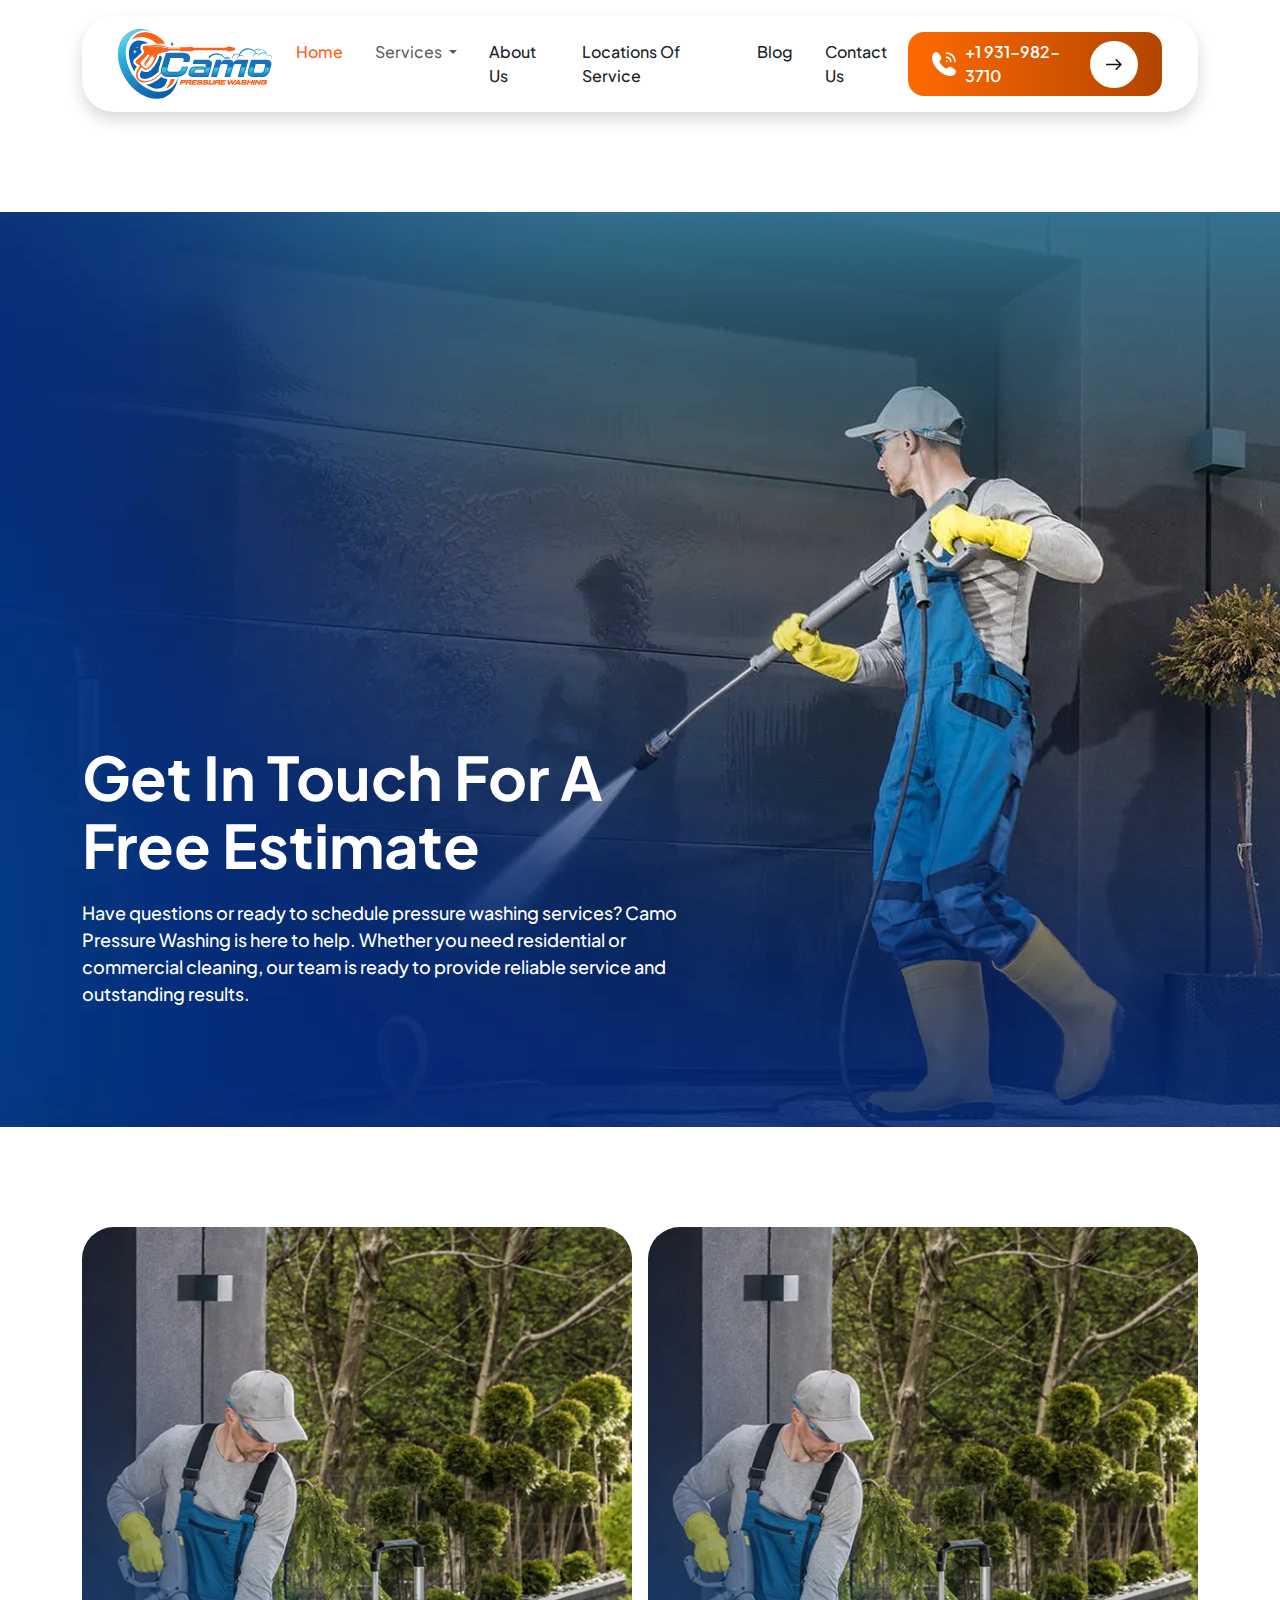
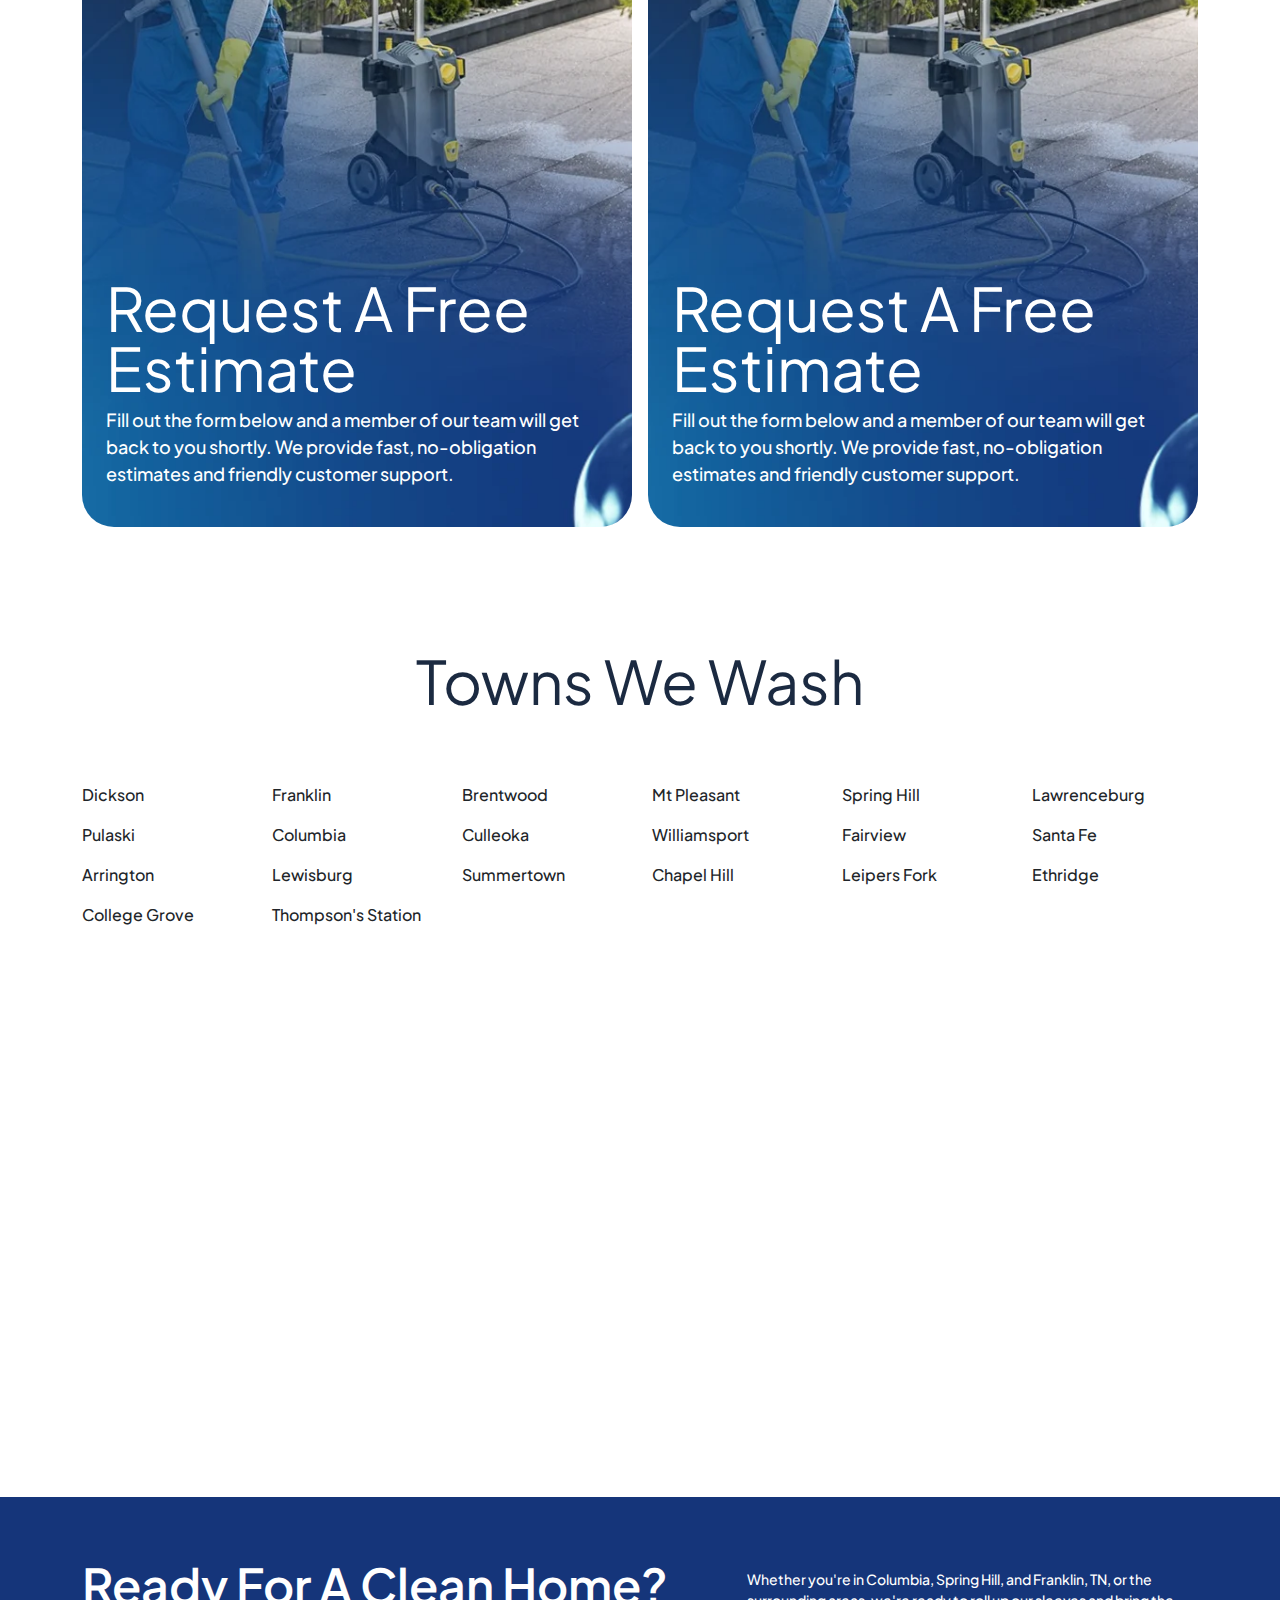
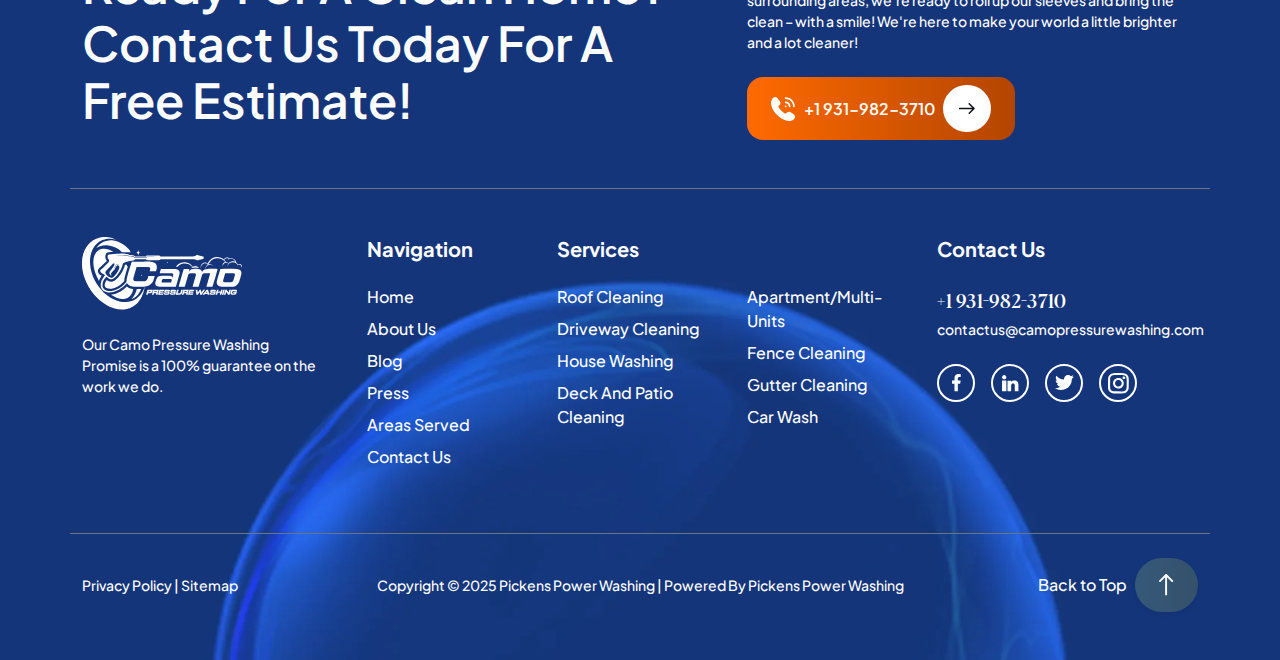
<file: contact.html>
<!DOCTYPE html>
<html lang="en">

<head>
    <meta charset="UTF-8">
    <meta name="viewport" content="width=device-width, initial-scale=1.0">
    <title>Contact-Us</title>
    <link rel="stylesheet" href="./css/swiper.css">
    <link rel="stylesheet" href="./css/bootstrap.css">
    <link rel="stylesheet" href="./css/custom-style.css">
</head>

<body>

    <header>
        <div class="container camo-navbar mt-3 ">
            <nav class="navbar navbar-expand-lg navbar-light bg-white shadow navbar-custom rounded-5 px-4 py-2">
                <div class="container-fluid">

                    <a class="navbar-brand" href="#">
                        <img src="assets/logo.svg" alt="Logo">
                    </a>

                    <button class="navbar-toggler border-0" type="button" data-bs-toggle="collapse"
                        data-bs-target="#myNavbar">
                        <span class="navbar-toggler-icon"></span>
                    </button>

                    <div class="collapse navbar-collapse" id="myNavbar">
                        <ul class="navbar-nav mx-auto mb-2 mb-lg-0 gap-lg-3">
                            <li class="nav-item">
                                <a class="nav-link active" href="#">Home</a>
                            </li>
                            <li class="nav-item dropdown">
                                <a class="nav-link dropdown-toggle" href="#" id="servicesDrop" role="button"
                                    data-bs-toggle="dropdown">
                                    Services
                                </a>
                            </li>
                            <li class="nav-item">
                                <a class="nav-link text-dark" href="#">About Us</a>
                            </li>
                            <li class="nav-item">
                                <a class="nav-link text-dark" href="#">Locations of Service</a>
                            </li>
                            <li class="nav-item">
                                <a class="nav-link text-dark" href="#">Blog</a>
                            </li>
                            <li class="nav-item">
                                <a class="nav-link text-dark" href="#">Contact Us</a>
                            </li>
                        </ul>

                        <div class="d-flex align-items-center">
                            <a href="tel:+19319823710"
                                class="btn-call border-0 px-1 py-2 text-decoration-none px-4 py-2 rounded-4 d-flex align-items-center ">
                                <img src="assets/call.svg" alt="arrow">
                                <span class="ms-2">+1 931-982-3710</span>
                                <span class="arrow-icon p-3 ms-2 rounded-5  "><img src="assets/arrow.svg"
                                        alt="arrow"></span>
                            </a>
                        </div>
                    </div>

                </div>
            </nav>
        </div>
    </header>

    <main>


        <!-- -------------------------------------------------------------------CONTACT-US HERO------------------------ -->
        <section class=" camo-about-hero d-flex align-items-end  camo-margin-top" style="  background: url('assets/about-ban.webp');
    background-repeat: no-repeat;
    background-position: center center;
    background-size: cover;
    height: 915px;">

            <div class="container py-5">


                <div class="row">
                    <div class="col-12 col-lg-7 text-white text-center text-lg-start mt-5 py-5">
                        <h2 class="  fw-bold  text-white">
                            Get in Touch for a
                        </h2>
                        <h2 class=" fw-bold mb-4 text-white">
                            Free Estimate
                        </h2>

                        <p class=" mb-4 text-white">
                            Have questions or ready to schedule pressure washing services? Camo Pressure Washing is here
                            to help. Whether you need residential or commercial cleaning, our team is ready to provide
                            reliable service and outstanding results.


                    </div>
                </div>



            </div>
        </section>

        <!-- --------------------------------------------------CONTACT US SECTION---------------- -->

        <section class="camo-contact camo-margin-top">
            <div class="container">
                <div class="row g-3">
                    <div class="col-12 col-lg-6">
                        <div class="rounded-5 p-4 d-flex flex-column justify-content-end" style="  background: url('assets/contact.webp');
    background-repeat: no-repeat;
    background-position: center center;
    background-size: cover;
    min-height: 900px;
    height: auto;
    width: 100%;">
                            <h2 class="text-white">Request a Free Estimate</h2>
                            <p class="text-white">Fill out the form below and a member of our team will get back to you
                                shortly. We provide fast, no-obligation estimates and friendly customer support.</p>
                        </div>
                    </div>
                    <div class="col-12 col-lg-6">
                        <div class="rounded-5 p-4 d-flex flex-column justify-content-end" style="  background: url('assets/contact.webp');
    background-repeat: no-repeat;
    background-position: center center;
    background-size: cover;
    min-height: 900px;
    height: auto;
    width: 100%;">
                            <h2 class="text-white">Request a Free Estimate</h2>
                            <p class="text-white">Fill out the form below and a member of our team will get back to you
                                shortly. We provide fast, no-obligation estimates and friendly customer support.</p>
                        </div>
                    </div>
                </div>
            </div>

        </section>



        <!-- --------------------------------------------------------------------services areas section----------------------------- -->
        <section class=" overflow-hidden  town-we-wash camo-margin-top">
            <div class="town-we-wash-container container" data-aos="fade-up">
                <div class="row">
                    <div class="col-12 text-center">
                        <h2 class="town-we-wash-title mb-5 py-4">Towns We Wash</h2>
                    </div>
                    <div class="col-6 col-md-4 col-lg-2 mb-3  town-name d-flex justify-content-between">Dickson <div
                            class="lineer"></div>
                    </div>
                    <div class="col-6 col-md-4 col-lg-2 mb-3  town-name d-flex justify-content-between">Franklin <div
                            class="lineer"></div>
                    </div>
                    <div class="col-6 col-md-4 col-lg-2 mb-3  town-name d-flex justify-content-between">Brentwood <div
                            class="lineer"></div>
                    </div>
                    <div class="col-6 col-md-4 col-lg-2 mb-3  town-name d-flex justify-content-between">Mt Pleasant <div
                            class="lineer"></div>
                    </div>
                    <div class="col-6 col-md-4 col-lg-2 mb-3  town-name d-flex justify-content-between">Spring Hill <div
                            class="lineer"></div>
                    </div>
                    <div class="col-6 col-md-4 col-lg-2 mb-3  town-name d-flex justify-content-between">Lawrenceburg
                        <div class="lineer"></div>
                    </div>
                    <div class="col-6 col-md-4 col-lg-2 mb-3  town-name d-flex justify-content-between"> Pulaski <div
                            class="lineer"></div>
                    </div>
                    <div class="col-6 col-md-4 col-lg-2 mb-3  town-name d-flex justify-content-between">Columbia <div
                            class="lineer"></div>
                    </div>
                    <div class="col-6 col-md-4 col-lg-2 mb-3  town-name d-flex justify-content-between">Culleoka <div
                            class="lineer"></div>
                    </div>
                    <div class="col-6 col-md-4 col-lg-2 mb-3  town-name d-flex justify-content-between">Williamsport
                        <div class="lineer"></div>
                    </div>
                    <div class="col-6 col-md-4 col-lg-2 mb-3  town-name d-flex justify-content-between">Fairview <div
                            class="lineer"></div>
                    </div>
                    <div class="col-6 col-md-4 col-lg-2 mb-3  town-name d-flex justify-content-between">Santa Fe <div
                            class="lineer"></div>
                    </div>
                    <div class="col-6 col-md-4 col-lg-2 mb-3  town-name d-flex justify-content-between">Arrington <div
                            class="lineer"></div>
                    </div>
                    <div class="col-6 col-md-4 col-lg-2 mb-3  town-name d-flex justify-content-between">Lewisburg <div
                            class="lineer"></div>
                    </div>
                    <div class="col-6 col-md-4 col-lg-2 mb-3  town-name d-flex justify-content-between">Summertown <div
                            class="lineer"></div>
                    </div>
                    <div class="col-6 col-md-4 col-lg-2 mb-3  town-name d-flex justify-content-between">Chapel Hill <div
                            class="lineer"></div>
                    </div>
                    <div class="col-6 col-md-4 col-lg-2 mb-3  town-name d-flex justify-content-between">Leipers Fork
                        <div class="lineer"></div>
                    </div>
                    <div class="col-6 col-md-4 col-lg-2 mb-3  town-name d-flex justify-content-between">Ethridge <div
                            class="lineer"></div>
                    </div>
                    <div class="col-6 col-md-4 col-lg-2 mb-3  town-name d-flex justify-content-between">College Grove
                        <div class="lineer"></div>
                    </div>
                    <div class="col-6 col-md-4 col-lg-2 mb-3  town-name d-flex justify-content-between">Thompson's
                        Station <div class="lineer"></div>
                    </div>


                    <div class="map-of-towns" data-aos="fade-up">
                        <iframe class="rounded-5"
                            src="https://www.google.com/maps/embed?pb=!1m18!1m12!1m3!1d3246.1069751003556!2d-87.20647412450613!3d35.551060137114156!2m3!1f0!2f0!3f0!3m2!1i1024!2i768!4f13.1!3m3!1m2!1s0x88636abf3cc26669%3A0x72f79443697a98e8!2s500%20Mockingbird%20Dr%2C%20Mt%20Pleasant%2C%20TN%2038474%2C%20USA!5e0!3m2!1sen!2s!4v1768399105645!5m2!1sen!2s"
                            width="100%" height="500" style="border:0;" allowfullscreen="" loading="lazy"
                            referrerpolicy="no-referrer-when-downgrade"></iframe>
                    </div>
                </div>

            </div>
        </section>


    </main>


    <footer class="text-white py-5 mt-5 camon-footer"
        style="background: url('assets/footer.webp') no-repeat center center/cover;">
        <div class="container">

            <div class="row align-items-center mb-5 pb-5 border-bottom border-secondary border-25">
                <div class="col-lg-7 mb-4 mb-lg-0">
                    <h2 class="fw-semibold text-white mb-0 display-5">Ready For A Clean Home? <br> Contact Us Today For
                        A
                        <br>
                        Free Estimate!
                    </h2>
                </div>
                <div class="col-lg-5 mt-4 ">
                    <p class="mb-4  small text-white">Whether you're in Columbia, Spring Hill, and Franklin, TN, or the
                        surrounding areas, we're ready to roll up our sleeves and bring the clean – with a smile! We're
                        here to make your world a little brighter and a lot cleaner!</p>

                    <div class="d-flex align-items-center">
                        <a href="tel:+19319823710"
                            class="btn-call border-0 px-1 py-2 text-decoration-none px-4 py-2 rounded-4 d-flex align-items-center">
                            <img src="assets/call.svg" alt="arrow">
                            <span class="ms-2">+1 931-982-3710</span>
                            <span class="arrow-icon p-3 ms-2 rounded-5  "><img src="assets/arrow.svg"
                                    alt="arrow"></span>
                        </a>
                    </div>
                </div>
            </div>

            <div class="row gy-4">
                <div class="col-lg-3 col-md-6">
                    <img src="assets/footer.svg" alt="Camo Logo" class="mb-4" style="max-width: 160px;">
                    <p class="small  pe-lg-4 text-white">Our Camo Pressure Washing Promise is a 100% guarantee on the
                        work we do.</p>
                </div>

                <div class="col-lg-2 col-md-6">
                    <h5 class="fw-bold mb-4 text-white">Navigation</h5>
                    <ul class="list-unstyled d-flex flex-column gap-2">
                        <li><a href="#" class="text-white text-decoration-none  footer-link">Home</a></li>
                        <li><a href="#" class="text-white text-decoration-none  footer-link">About Us</a></li>
                        <li><a href="#" class="text-white text-decoration-none  footer-link">Blog</a></li>
                        <li><a href="#" class="text-white text-decoration-none  footer-link">Press</a></li>
                        <li><a href="#" class="text-white text-decoration-none  footer-link">Areas Served</a>
                        </li>
                        <li><a href="#" class="text-white text-decoration-none 75 footer-link">Contact Us</a>
                        </li>
                    </ul>
                </div>

                <div class="col-lg-4 col-md-6">
                    <h5 class="fw-bold mb-4 text-white">Services</h5>
                    <div class="row">
                        <div class="col-6">
                            <ul class="list-unstyled d-flex flex-column gap-2">
                                <li><a href="#" class="text-white text-decoration-none  footer-link">Roof
                                        Cleaning</a></li>
                                <liَ><a href="#" class="text-white text-decoration-none  footer-link">Driveway
                                        Cleaning</a></liَ>
                                <liَ><a href="#" class="text-white text-decoration-none  footer-link">House
                                        Washing</a></liَ>
                                <li><a href="#" class="text-white text-decoration-none  footer-link">Deck and
                                        Patio Cleaning</a></li>
                            </ul>
                        </div>
                        <div class="col-6">
                            <ul class="list-unstyled d-flex flex-column gap-2">
                                <li><a href="#"
                                        class="text-white text-decoration-none  footer-link">Apartment/Multi-Units</a>
                                </li>
                                <li><a href="#" class="text-white text-decoration-none footer-link">Fence
                                        Cleaning</a></li>
                                <li><a href="#" class="text-white text-decoration-none footer-link">Gutter
                                        Cleaning</a></li>
                                <li><a href="#" class="text-white text-decoration-none footer-link">Car
                                        Wash</a></li>
                            </ul>
                        </div>
                    </div>
                </div>

                <div class="col-lg-3 col-md-6">
                    <h5 class="fw-bold mb-4 text-white">Contact Us</h5>
                    <p class="mb-1 num fs-5 text-white">+1 931-982-3710</p>
                    <p class="mb-4 small 75 text-white">contactus@camopressurewashing.com</p>

                    <div class="d-flex gap-3">
                        <a href="#" class="social-icon">
                            <img src="assets/facebook.svg" alt="">
                        </a>
                        <a href="#" class="social-icon">
                            <img src="assets/linkedin.svg" alt="">
                        </a>
                        <a href="#" class="social-icon">
                            <img src="assets/twitter.svg" alt="">
                        </a>
                        <a href="#" class="social-icon">
                            <img src="assets/insta.svg" alt="">
                        </a>
                    </div>
                </div>
            </div>

            <div class="row mt-5 pt-4 border-top border-secondary border-25 align-items-center">
                <div class="col-md-3 text-center text-md-start mb-3 mb-md-0">
                    <p class="small mb-0 text-white">Privacy Policy | Sitemap</p>
                </div>
                <div class="col-md-6 text-center mb-3 mb-md-0">
                    <p class="small mb-0 50 text-capitalize text-white">Copyright © 2025 Pickens Power Washing | Powered
                        by
                        Pickens Power Washing</p>
                </div>
                <div
                    class="col-md-3 text-center text-md-end d-flex align-items-center justify-content-center justify-content-md-end gap-2">
                    <span class=" ">Back to Top</span>
                    <a href="#"
                        class=" back-top rounded-5 px-4 py-3 shadow-sm d-flex align-items-center justify-content-center">
                        <img src="assets/arrowup.svg" alt="arrow">
                    </a>
                </div>
            </div>

        </div>
    </footer>

    <script src="./javscript/swiper.js"></script>
    <script src="./javscript/bootstrap.js"></script>
    <script src="./javscript/apps.js"></script>
</body>

</html>
</file>
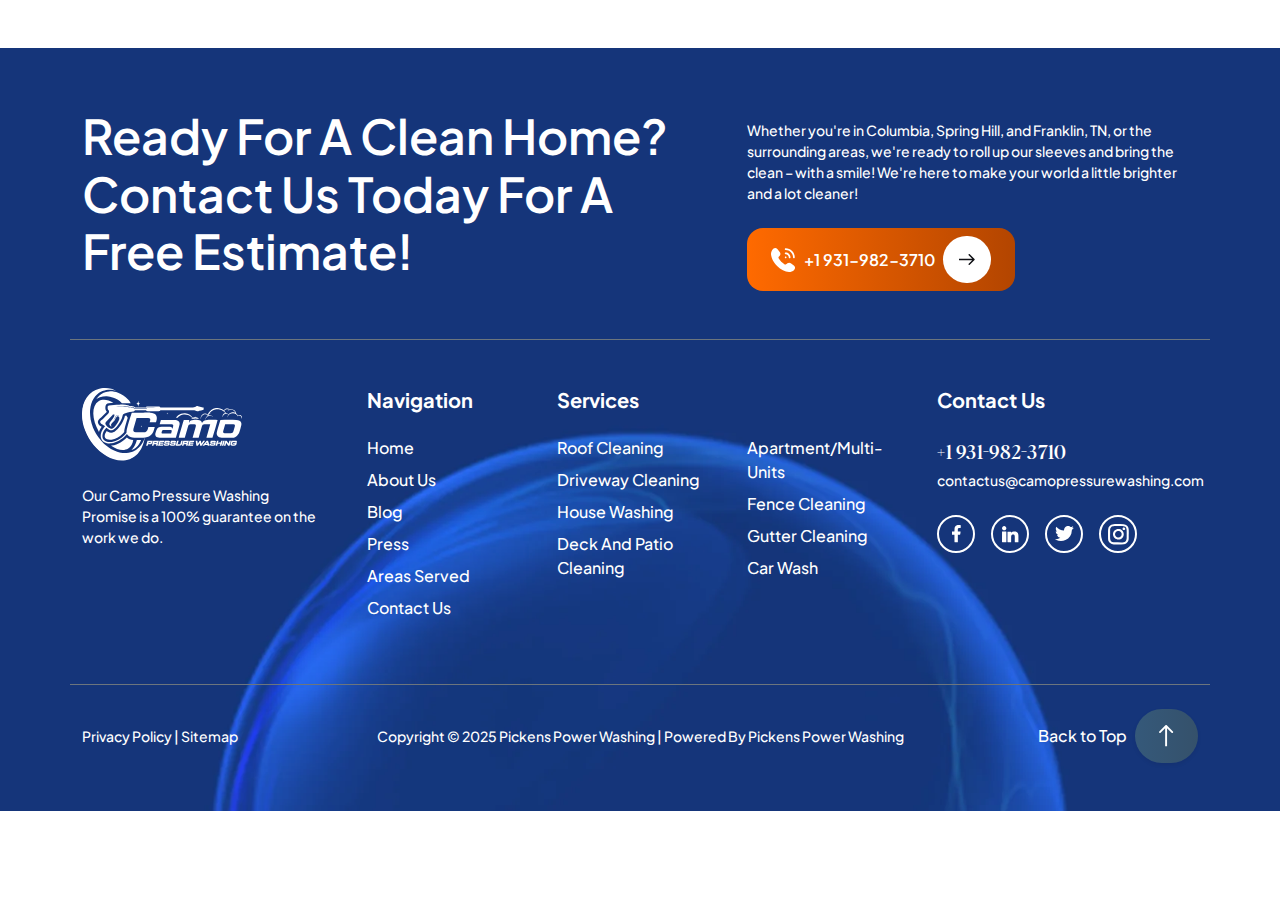
<file: footer.html>
<!DOCTYPE html>
<html lang="en">

<head>
    <meta charset="UTF-8">
    <meta name="viewport" content="width=device-width, initial-scale=1.0">
    <title>Footer</title>
    <link rel="stylesheet" href="./css/swiper.css">
    <link rel="stylesheet" href="./css/bootstrap.css">
    <link rel="stylesheet" href="./css/custom-style.css">
</head>

<body>
    <footer class="text-white py-5 mt-5 camon-footer"
        style="background: url('assets/footer.webp') no-repeat center center/cover;">
        <div class="container">

            <div class="row align-items-center mb-5 pb-5 border-bottom border-secondary border-25">
                <div class="col-lg-7 mb-4 mb-lg-0">
                    <h2 class="fw-semibold text-white mb-0 display-5">Ready For A Clean Home? <br> Contact Us Today For
                        A
                        <br>
                        Free Estimate!
                    </h2>
                </div>
                <div class="col-lg-5 mt-4 ">
                    <p class="mb-4  small text-white">Whether you're in Columbia, Spring Hill, and Franklin, TN, or the
                        surrounding areas, we're ready to roll up our sleeves and bring the clean – with a smile! We're
                        here to make your world a little brighter and a lot cleaner!</p>

                    <div class="d-flex align-items-center">
                        <a href="tel:+19319823710"
                            class="btn-call border-0 px-1 py-2 text-decoration-none px-4 py-2 rounded-4 d-flex align-items-center">
                            <img src="assets/call.svg" alt="arrow">
                            <span class="ms-2">+1 931-982-3710</span>
                            <span class="arrow-icon p-3 ms-2 rounded-5  "><img src="assets/arrow.svg"
                                    alt="arrow"></span>
                        </a>
                    </div>
                </div>
            </div>

            <div class="row gy-4">
                <div class="col-lg-3 col-md-6">
                    <img src="assets/footer.svg" alt="Camo Logo" class="mb-4" style="max-width: 160px;">
                    <p class="small  pe-lg-4 text-white">Our Camo Pressure Washing Promise is a 100% guarantee on the
                        work we do.</p>
                </div>

                <div class="col-lg-2 col-md-6">
                    <h5 class="fw-bold mb-4 text-white">Navigation</h5>
                    <ul class="list-unstyled d-flex flex-column gap-2">
                        <li><a href="#" class="text-white text-decoration-none  footer-link">Home</a></li>
                        <li><a href="#" class="text-white text-decoration-none  footer-link">About Us</a></li>
                        <li><a href="#" class="text-white text-decoration-none  footer-link">Blog</a></li>
                        <li><a href="#" class="text-white text-decoration-none  footer-link">Press</a></li>
                        <li><a href="#" class="text-white text-decoration-none  footer-link">Areas Served</a>
                        </li>
                        <li><a href="#" class="text-white text-decoration-none 75 footer-link">Contact Us</a>
                        </li>
                    </ul>
                </div>

                <div class="col-lg-4 col-md-6">
                    <h5 class="fw-bold mb-4 text-white">Services</h5>
                    <div class="row">
                        <div class="col-6">
                            <ul class="list-unstyled d-flex flex-column gap-2">
                                <li><a href="#" class="text-white text-decoration-none  footer-link">Roof
                                        Cleaning</a></li>
                                <liَ><a href="#" class="text-white text-decoration-none  footer-link">Driveway
                                        Cleaning</a></liَ>
                                <liَ><a href="#" class="text-white text-decoration-none  footer-link">House
                                        Washing</a></liَ>
                                <li><a href="#" class="text-white text-decoration-none  footer-link">Deck and
                                        Patio Cleaning</a></li>
                            </ul>
                        </div>
                        <div class="col-6">
                            <ul class="list-unstyled d-flex flex-column gap-2">
                                <li><a href="#"
                                        class="text-white text-decoration-none  footer-link">Apartment/Multi-Units</a>
                                </li>
                                <li><a href="#" class="text-white text-decoration-none footer-link">Fence
                                        Cleaning</a></li>
                                <li><a href="#" class="text-white text-decoration-none footer-link">Gutter
                                        Cleaning</a></li>
                                <li><a href="#" class="text-white text-decoration-none footer-link">Car
                                        Wash</a></li>
                            </ul>
                        </div>
                    </div>
                </div>

                <div class="col-lg-3 col-md-6">
                    <h5 class="fw-bold mb-4 text-white">Contact Us</h5>
                    <p class="mb-1 num fs-5 text-white">+1 931-982-3710</p>
                    <p class="mb-4 small 75 text-white">contactus@camopressurewashing.com</p>

                    <div class="d-flex gap-3">
                        <a href="#" class="social-icon">
                            <img src="assets/facebook.svg" alt="">
                        </a>
                        <a href="#" class="social-icon">
                            <img src="assets/linkedin.svg" alt="">
                        </a>
                        <a href="#" class="social-icon">
                            <img src="assets/twitter.svg" alt="">
                        </a>
                        <a href="#" class="social-icon">
                            <img src="assets/insta.svg" alt="">
                        </a>
                    </div>
                </div>
            </div>

            <div class="row mt-5 pt-4 border-top border-secondary border-25 align-items-center">
                <div class="col-md-3 text-center text-md-start mb-3 mb-md-0">
                    <p class="small mb-0 text-white">Privacy Policy | Sitemap</p>
                </div>
                <div class="col-md-6 text-center mb-3 mb-md-0">
                    <p class="small mb-0 50 text-capitalize text-white">Copyright © 2025 Pickens Power Washing | Powered
                        by
                        Pickens Power Washing</p>
                </div>
                <div
                    class="col-md-3 text-center text-md-end d-flex align-items-center justify-content-center justify-content-md-end gap-2">
                    <span class=" ">Back to Top</span>
                    <a href="#"
                        class=" back-top rounded-5 px-4 py-3 shadow-sm d-flex align-items-center justify-content-center">
                        <img src="assets/arrowup.svg" alt="arrow">
                    </a>
                </div>
            </div>

        </div>
    </footer>
    <script src="./javscript/swiper.js"></script>
    <script src="./javscript/bootstrap.js"></script>
    <script src="./javscript/apps.js"></script>
</body>

</html>
</file>
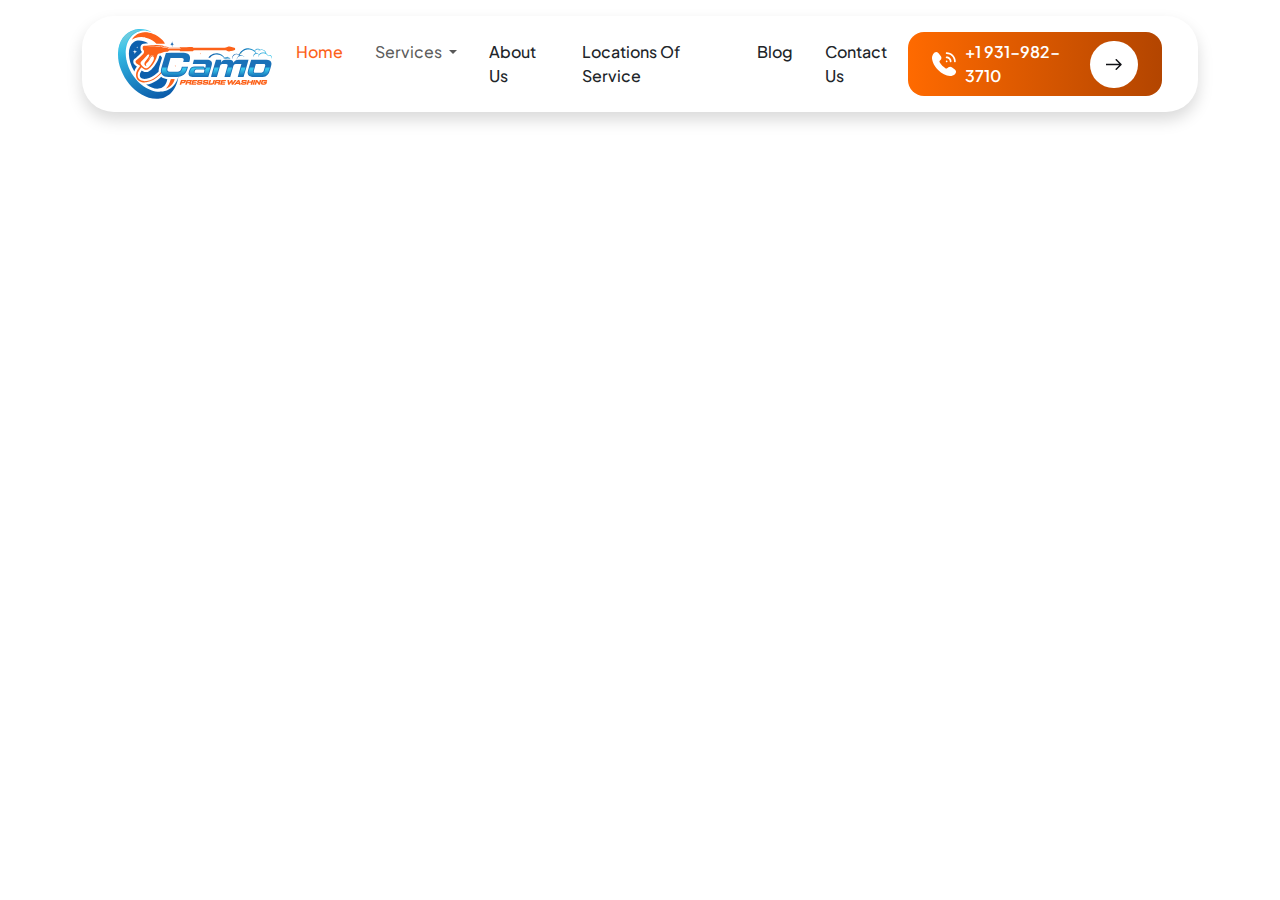
<file: navbar.html>
<!DOCTYPE html>
<html lang="en">

<head>
    <meta charset="UTF-8">
    <meta name="viewport" content="width=device-width, initial-scale=1.0">
    <title>Navbar</title>
    <link rel="stylesheet" href="./css/swiper.css">
    <link rel="stylesheet" href="./css/bootstrap.css">
    <link rel="stylesheet" href="./css/custom-style.css">
</head>

<body>

    <header>
        <div class="container camo-navbar mt-3 ">
            <nav class="navbar navbar-expand-lg navbar-light bg-white shadow navbar-custom rounded-5 px-4 py-2">
                <div class="container-fluid">

                    <a class="navbar-brand" href="#">
                        <img src="assets/logo.svg" alt="Logo">
                    </a>

                    <button class="navbar-toggler border-0" type="button" data-bs-toggle="collapse"
                        data-bs-target="#myNavbar">
                        <span class="navbar-toggler-icon"></span>
                    </button>

                    <div class="collapse navbar-collapse" id="myNavbar">
                        <ul class="navbar-nav mx-auto mb-2 mb-lg-0 gap-lg-3">
                            <li class="nav-item">
                                <a class="nav-link active" href="#">Home</a>
                            </li>
                            <li class="nav-item dropdown">
                                <a class="nav-link dropdown-toggle" href="#" id="servicesDrop" role="button"
                                    data-bs-toggle="dropdown">
                                    Services
                                </a>
                            </li>
                            <li class="nav-item">
                                <a class="nav-link text-dark" href="#">About Us</a>
                            </li>
                            <li class="nav-item">
                                <a class="nav-link text-dark" href="#">Locations of Service</a>
                            </li>
                            <li class="nav-item">
                                <a class="nav-link text-dark" href="#">Blog</a>
                            </li>
                            <li class="nav-item">
                                <a class="nav-link text-dark" href="#">Contact Us</a>
                            </li>
                        </ul>

                        <div class="d-flex align-items-center">
                            <a href="tel:+19319823710" class="btn-call border-0 px-1 py-2 text-decoration-none px-4 py-2 rounded-4 d-flex align-items-center ">
                                <img src="assets/call.svg" alt="arrow">
                                <span class="ms-2">+1 931-982-3710</span>
                                <span class="arrow-icon p-3 ms-2 rounded-5  "><img  src="assets/arrow.svg" alt="arrow"></span>
                            </a>
                        </div>
                    </div>

                </div>
            </nav>
        </div>
    </header>


    <script src="./javscript/swiper.js"></script>
    <script src="./javscript/bootstrap.js"></script>
    <script src="./javscript/apps.js"></script>
</body>

</html>
</file>
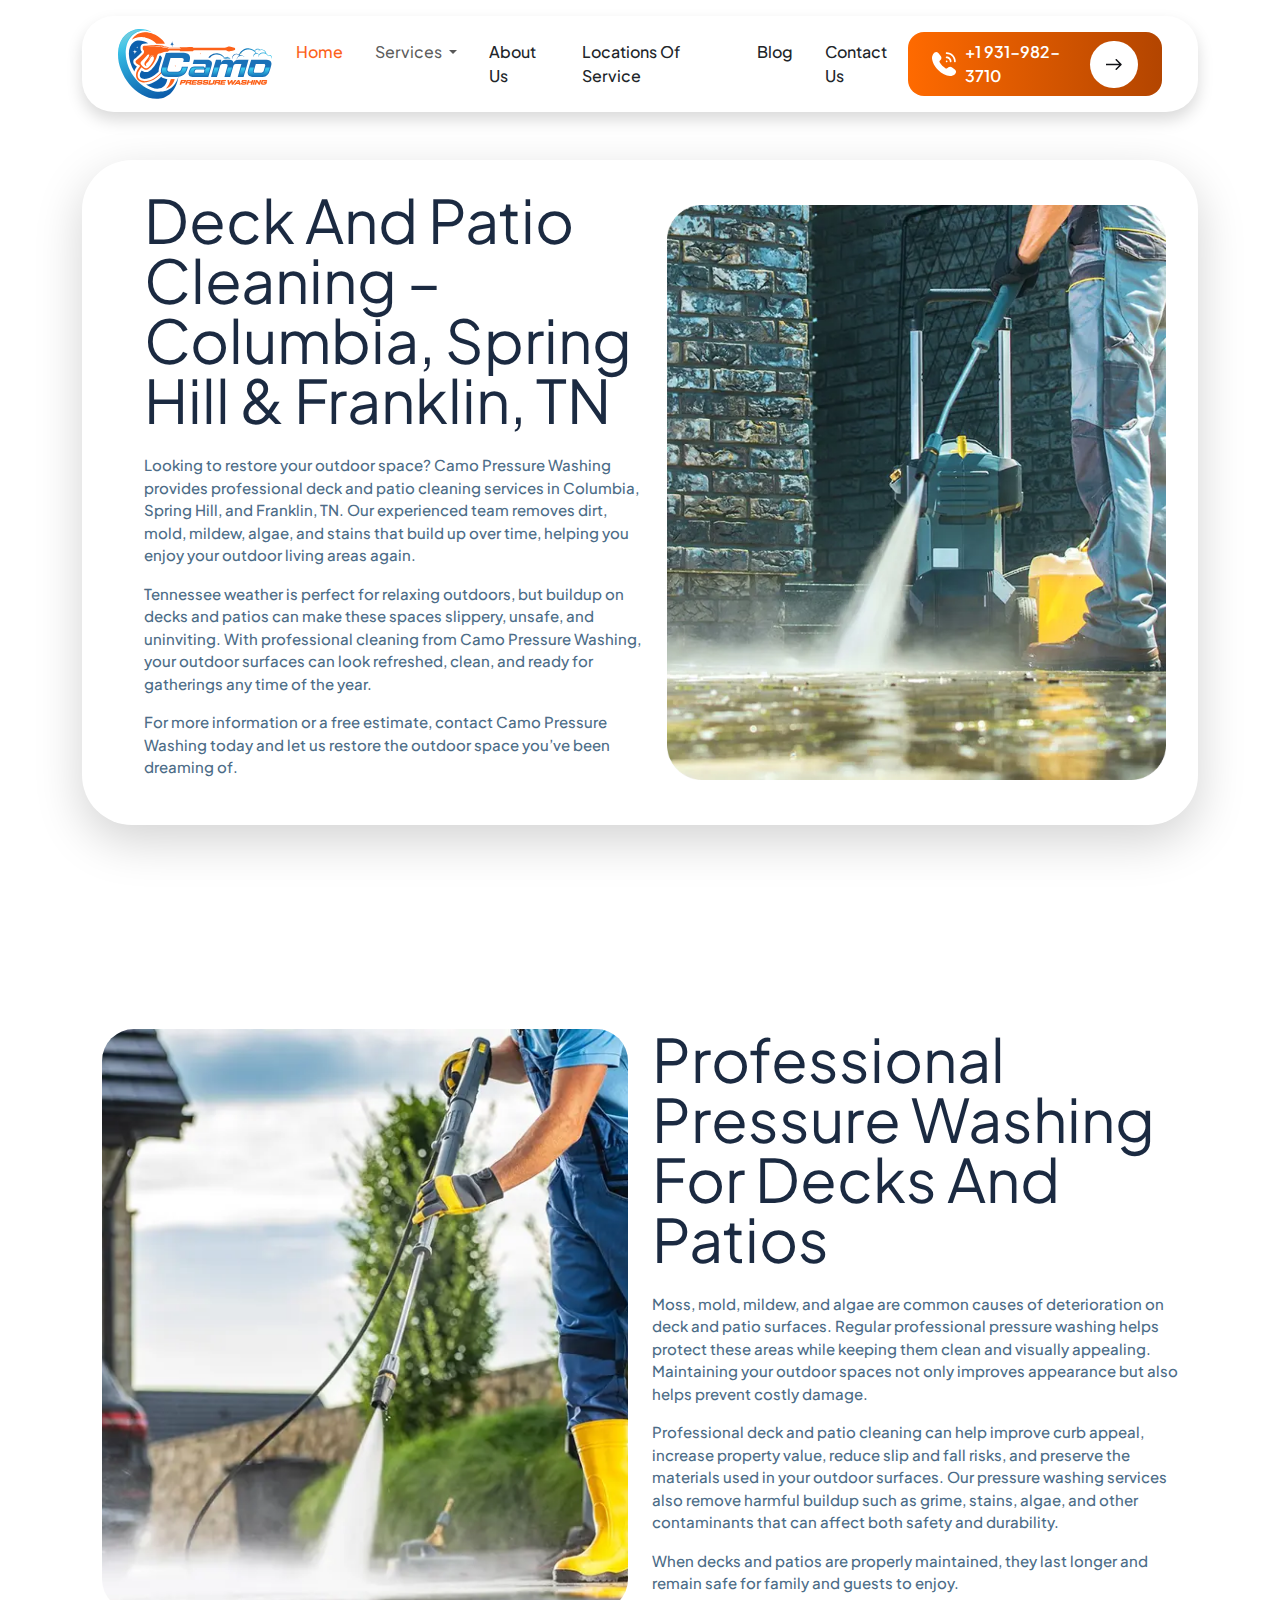
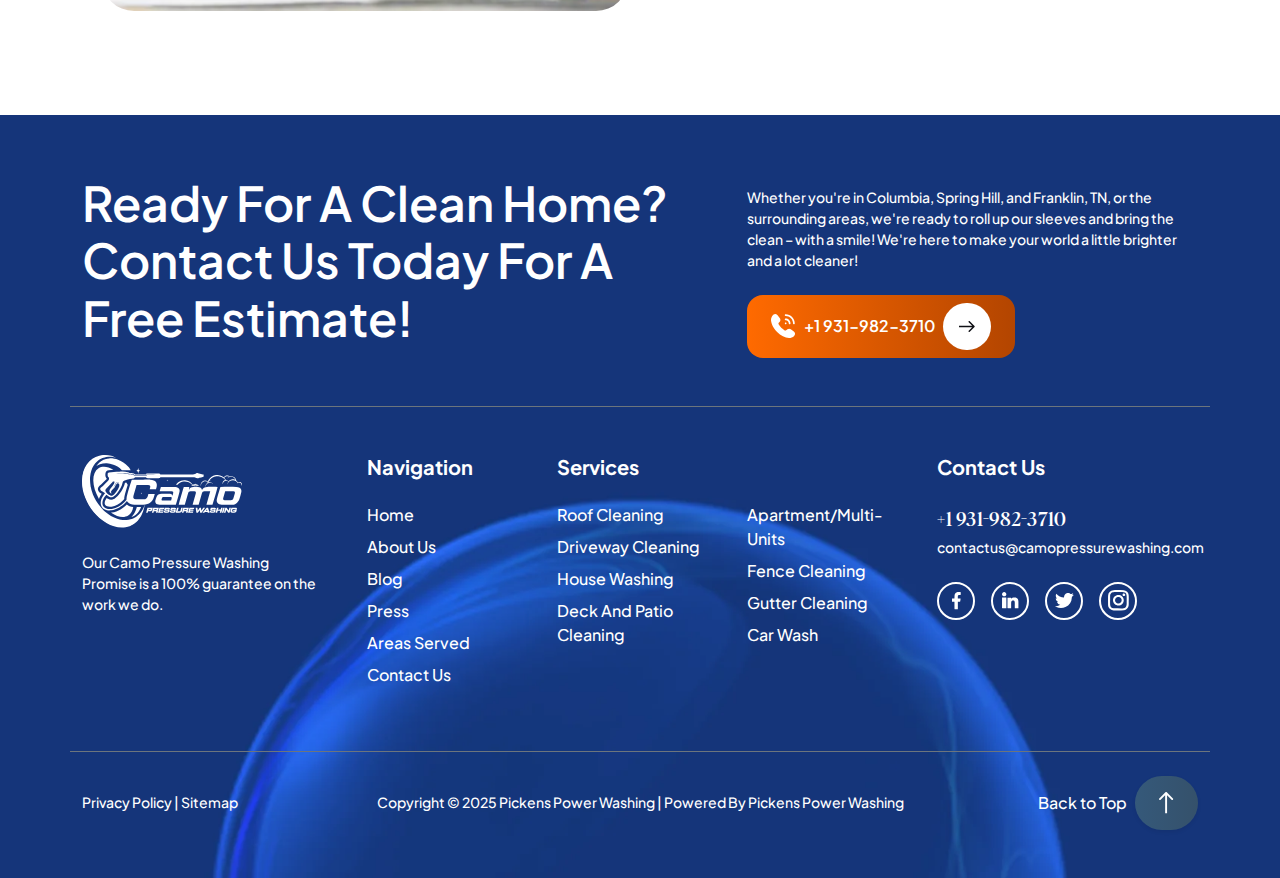
<file: servicetwo.html>
<!DOCTYPE html>
<html lang="en">

<head>
    <meta charset="UTF-8">
    <meta name="viewport" content="width=device-width, initial-scale=1.0">
    <title>Service-two</title>
    <link rel="stylesheet" href="./css/swiper.css">
    <link rel="stylesheet" href="./css/bootstrap.css">
    <link rel="stylesheet" href="./css/custom-style.css">
</head>

<body>

    <header>
        <div class="container camo-navbar mt-3 ">
            <nav class="navbar navbar-expand-lg navbar-light bg-white shadow navbar-custom rounded-5 px-4 py-2">
                <div class="container-fluid">

                    <a class="navbar-brand" href="#">
                        <img src="assets/logo.svg" alt="Logo">
                    </a>

                    <button class="navbar-toggler border-0" type="button" data-bs-toggle="collapse"
                        data-bs-target="#myNavbar">
                        <span class="navbar-toggler-icon"></span>
                    </button>

                    <div class="collapse navbar-collapse" id="myNavbar">
                        <ul class="navbar-nav mx-auto mb-2 mb-lg-0 gap-lg-3">
                            <li class="nav-item">
                                <a class="nav-link active" href="#">Home</a>
                            </li>
                            <li class="nav-item dropdown">
                                <a class="nav-link dropdown-toggle" href="#" id="servicesDrop" role="button"
                                    data-bs-toggle="dropdown">
                                    Services
                                </a>
                            </li>
                            <li class="nav-item">
                                <a class="nav-link text-dark" href="#">About Us</a>
                            </li>
                            <li class="nav-item">
                                <a class="nav-link text-dark" href="#">Locations of Service</a>
                            </li>
                            <li class="nav-item">
                                <a class="nav-link text-dark" href="#">Blog</a>
                            </li>
                            <li class="nav-item">
                                <a class="nav-link text-dark" href="#">Contact Us</a>
                            </li>
                        </ul>

                        <div class="d-flex align-items-center">
                            <a href="tel:+19319823710"
                                class="btn-call border-0 px-1 py-2 text-decoration-none px-4 py-2 rounded-4 d-flex align-items-center ">
                                <img src="assets/call.svg" alt="arrow">
                                <span class="ms-2">+1 931-982-3710</span>
                                <span class="arrow-icon p-3 ms-2 rounded-5  "><img src="assets/arrow.svg"
                                        alt="arrow"></span>
                            </a>
                        </div>
                    </div>

                </div>
            </nav>
        </div>
    </header>



    <main>

        <!-- ---------------------------------------------------------------------SECTION 2-------------- -->
        <section class="camo-about camo-service-two ">
            <div class="container py-5">
                <div
                    class="p-2 row bg-white align-items-center justify-content-between gap-4 gap-md-0 shadow-lg mx-auto">
                    <div class="col-lg-6">

                        <h2 class="mb-4">Deck and Patio Cleaning – Columbia, Spring Hill & Franklin, TN</h2>
                        <p>Looking to restore your outdoor space? Camo Pressure Washing provides professional deck and
                            patio cleaning services in Columbia, Spring Hill, and Franklin, TN. Our experienced team
                            removes dirt, mold, mildew, algae, and stains that build up over time, helping you enjoy
                            your outdoor living areas again.
                        </p>

                        <p> Tennessee weather is perfect for relaxing outdoors, but buildup on decks and patios can make
                            these spaces slippery, unsafe, and uninviting. With professional cleaning from Camo Pressure
                            Washing, your outdoor surfaces can look refreshed, clean, and ready for gatherings any time
                            of the year.
                        </p>
                        <p>For more information or a free estimate, contact Camo Pressure Washing today and let us
                            restore the outdoor space you’ve been dreaming of.</p>


                    </div>
                    <div class="col-lg-6  image-side-camo ">
                        <img class="img-fluid w-100" src="assets/servicetwo.webp" alt="servicetwo">
                    </div>
                </div>
            </div>
        </section>


        <!-- ------------------------------------------------------------------------SECTION 3---------------------- -->


        <!-- ------------------------------------------------------------------------SECTIN 4----------------------------- -->



        <!-- --------------------------------------------------------------------------SECTION 5------------------------------ -->

        <section class="camo-about camo-service-five camo-margin-top ">
            <div class="container py-5">
                <div class="p-2 row  align-items-stretch justify-content-between gap-4 gap-md-0  mx-auto">
                    <div class="col-lg-6">

                        <img class="img-fluid w-100 h-100 rounded-5 object-fit-cover " src="assets/servicetfive.webp" alt="servicetfive">


                    </div>
                    <div class="col-lg-6  image-side-camo ">


                        <h2 class="mb-4">Professional Pressure Washing for Decks and Patios</h2>
                        <p>Moss, mold, mildew, and algae are common causes of deterioration on deck and patio surfaces.
                            Regular professional pressure washing helps protect these areas while keeping them clean and
                            visually appealing. Maintaining your outdoor spaces not only improves appearance but also
                            helps prevent costly damage.
                        </p>

                        <p> Professional deck and patio cleaning can help improve curb appeal, increase property value,
                            reduce slip and fall risks, and preserve the materials used in your outdoor surfaces. Our
                            pressure washing services also remove harmful buildup such as grime, stains, algae, and
                            other contaminants that can affect both safety and durability.
                        </p>
                        <p>When decks and patios are properly maintained, they last longer and remain safe for family
                            and guests to enjoy.</p>



                    </div>
                </div>
            </div>
        </section>


    </main>

    <footer class="text-white py-5 mt-5 camon-footer"
        style="background: url('assets/footer.webp') no-repeat center center/cover;">
        <div class="container">

            <div class="row align-items-center mb-5 pb-5 border-bottom border-secondary border-25">
                <div class="col-lg-7 mb-4 mb-lg-0">
                    <h2 class="fw-semibold text-white mb-0 display-5">Ready For A Clean Home? <br> Contact Us Today For
                        A
                        <br>
                        Free Estimate!
                    </h2>
                </div>
                <div class="col-lg-5 mt-4 ">
                    <p class="mb-4  small text-white">Whether you're in Columbia, Spring Hill, and Franklin, TN, or the
                        surrounding areas, we're ready to roll up our sleeves and bring the clean – with a smile! We're
                        here to make your world a little brighter and a lot cleaner!</p>

                    <div class="d-flex align-items-center">
                        <a href="tel:+19319823710"
                            class="btn-call border-0 px-1 py-2 text-decoration-none px-4 py-2 rounded-4 d-flex align-items-center">
                            <img src="assets/call.svg" alt="arrow">
                            <span class="ms-2">+1 931-982-3710</span>
                            <span class="arrow-icon p-3 ms-2 rounded-5  "><img src="assets/arrow.svg"
                                    alt="arrow"></span>
                        </a>
                    </div>
                </div>
            </div>

            <div class="row gy-4">
                <div class="col-lg-3 col-md-6">
                    <img src="assets/footer.svg" alt="Camo Logo" class="mb-4" style="max-width: 160px;">
                    <p class="small  pe-lg-4 text-white">Our Camo Pressure Washing Promise is a 100% guarantee on the
                        work we do.</p>
                </div>

                <div class="col-lg-2 col-md-6">
                    <h5 class="fw-bold mb-4 text-white">Navigation</h5>
                    <ul class="list-unstyled d-flex flex-column gap-2">
                        <li><a href="#" class="text-white text-decoration-none  footer-link">Home</a></li>
                        <li><a href="#" class="text-white text-decoration-none  footer-link">About Us</a></li>
                        <li><a href="#" class="text-white text-decoration-none  footer-link">Blog</a></li>
                        <li><a href="#" class="text-white text-decoration-none  footer-link">Press</a></li>
                        <li><a href="#" class="text-white text-decoration-none  footer-link">Areas Served</a>
                        </li>
                        <li><a href="#" class="text-white text-decoration-none 75 footer-link">Contact Us</a>
                        </li>
                    </ul>
                </div>

                <div class="col-lg-4 col-md-6">
                    <h5 class="fw-bold mb-4 text-white">Services</h5>
                    <div class="row">
                        <div class="col-6">
                            <ul class="list-unstyled d-flex flex-column gap-2">
                                <li><a href="#" class="text-white text-decoration-none  footer-link">Roof
                                        Cleaning</a></li>
                                <liَ><a href="#" class="text-white text-decoration-none  footer-link">Driveway
                                        Cleaning</a></liَ>
                                <liَ><a href="#" class="text-white text-decoration-none  footer-link">House
                                        Washing</a></liَ>
                                <li><a href="#" class="text-white text-decoration-none  footer-link">Deck and
                                        Patio Cleaning</a></li>
                            </ul>
                        </div>
                        <div class="col-6">
                            <ul class="list-unstyled d-flex flex-column gap-2">
                                <li><a href="#"
                                        class="text-white text-decoration-none  footer-link">Apartment/Multi-Units</a>
                                </li>
                                <li><a href="#" class="text-white text-decoration-none footer-link">Fence
                                        Cleaning</a></li>
                                <li><a href="#" class="text-white text-decoration-none footer-link">Gutter
                                        Cleaning</a></li>
                                <li><a href="#" class="text-white text-decoration-none footer-link">Car
                                        Wash</a></li>
                            </ul>
                        </div>
                    </div>
                </div>

                <div class="col-lg-3 col-md-6">
                    <h5 class="fw-bold mb-4 text-white">Contact Us</h5>
                    <p class="mb-1 num fs-5 text-white">+1 931-982-3710</p>
                    <p class="mb-4 small 75 text-white">contactus@camopressurewashing.com</p>

                    <div class="d-flex gap-3">
                        <a href="#" class="social-icon">
                            <img src="assets/facebook.svg" alt="">
                        </a>
                        <a href="#" class="social-icon">
                            <img src="assets/linkedin.svg" alt="">
                        </a>
                        <a href="#" class="social-icon">
                            <img src="assets/twitter.svg" alt="">
                        </a>
                        <a href="#" class="social-icon">
                            <img src="assets/insta.svg" alt="">
                        </a>
                    </div>
                </div>
            </div>

            <div class="row mt-5 pt-4 border-top border-secondary border-25 align-items-center">
                <div class="col-md-3 text-center text-md-start mb-3 mb-md-0">
                    <p class="small mb-0 text-white">Privacy Policy | Sitemap</p>
                </div>
                <div class="col-md-6 text-center mb-3 mb-md-0">
                    <p class="small mb-0 50 text-capitalize text-white">Copyright © 2025 Pickens Power Washing | Powered
                        by
                        Pickens Power Washing</p>
                </div>
                <div
                    class="col-md-3 text-center text-md-end d-flex align-items-center justify-content-center justify-content-md-end gap-2">
                    <span class=" ">Back to Top</span>
                    <a href="#"
                        class=" back-top rounded-5 px-4 py-3 shadow-sm d-flex align-items-center justify-content-center">
                        <img src="assets/arrowup.svg" alt="arrow">
                    </a>
                </div>
            </div>

        </div>
    </footer>

    <script src="./javscript/swiper.js"></script>
    <script src="./javscript/bootstrap.js"></script>
    <script src="./javscript/apps.js"></script>
</body>

</html>
</file>
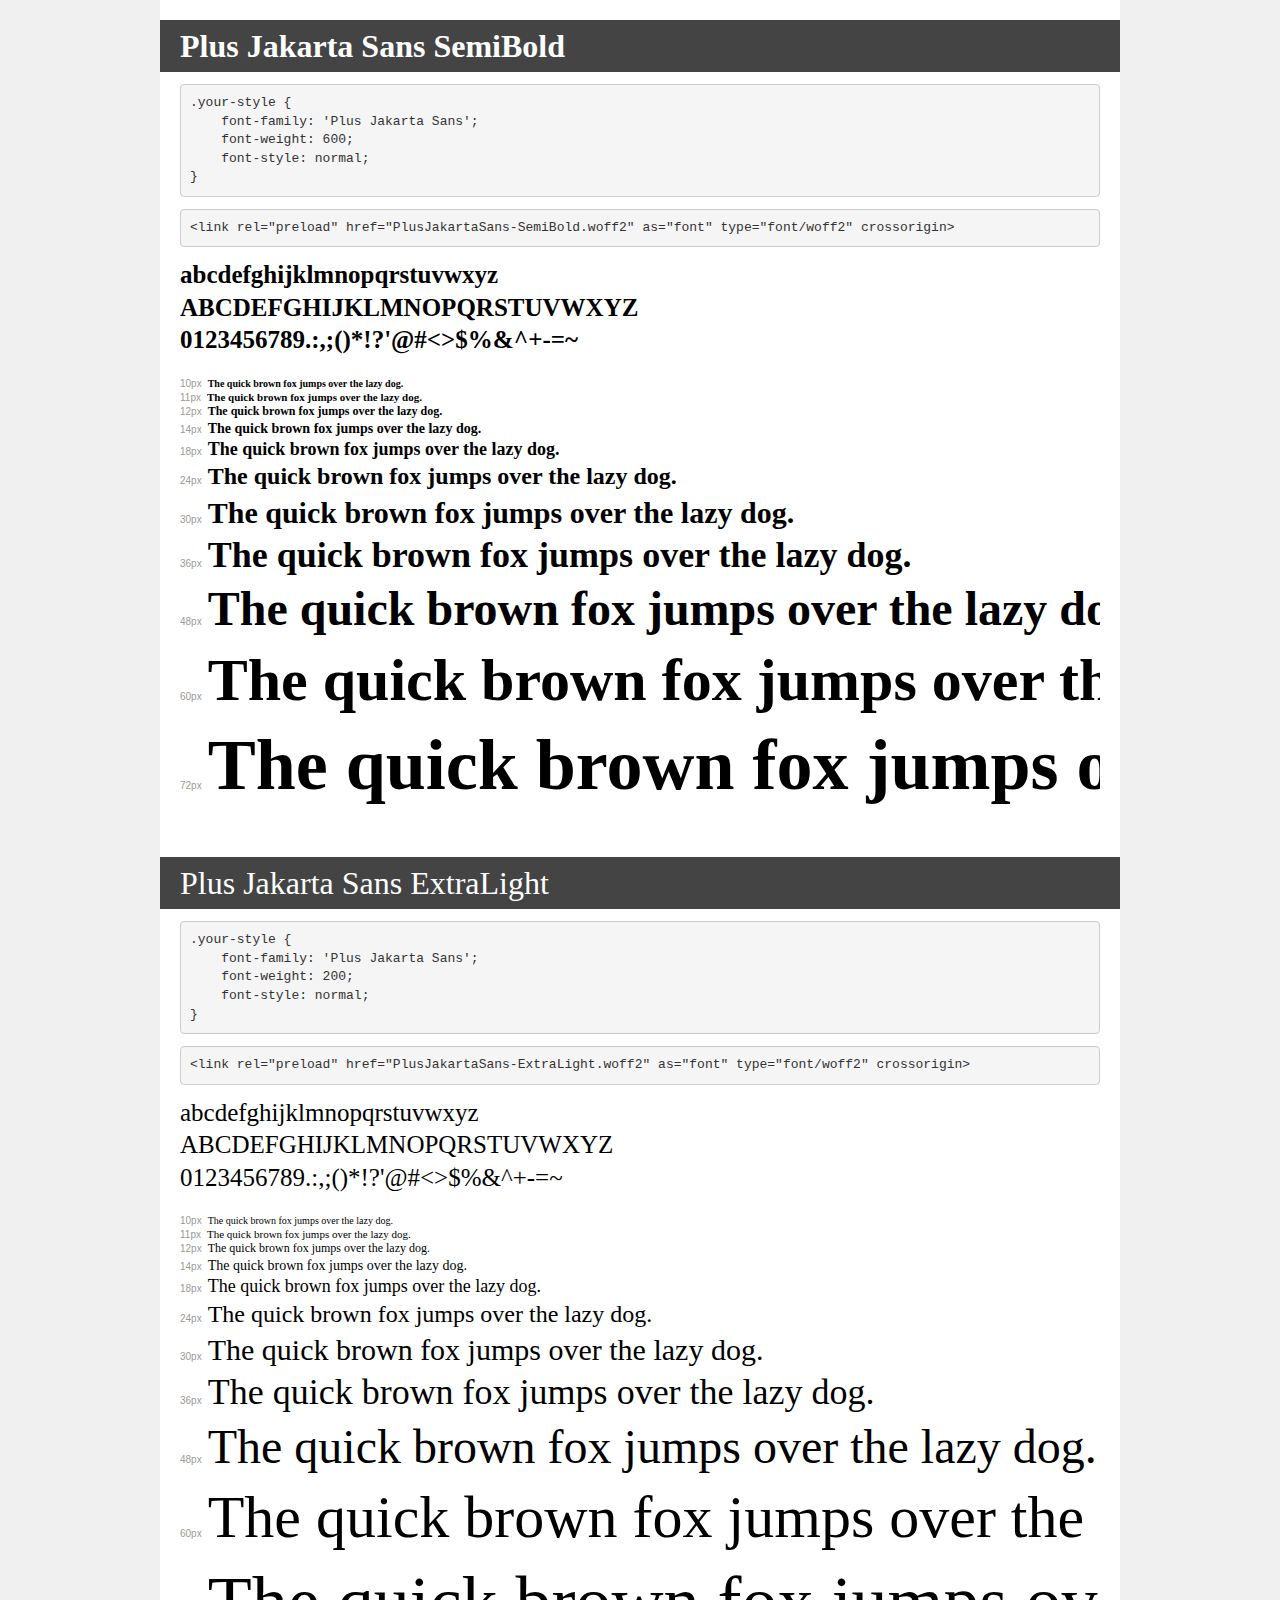
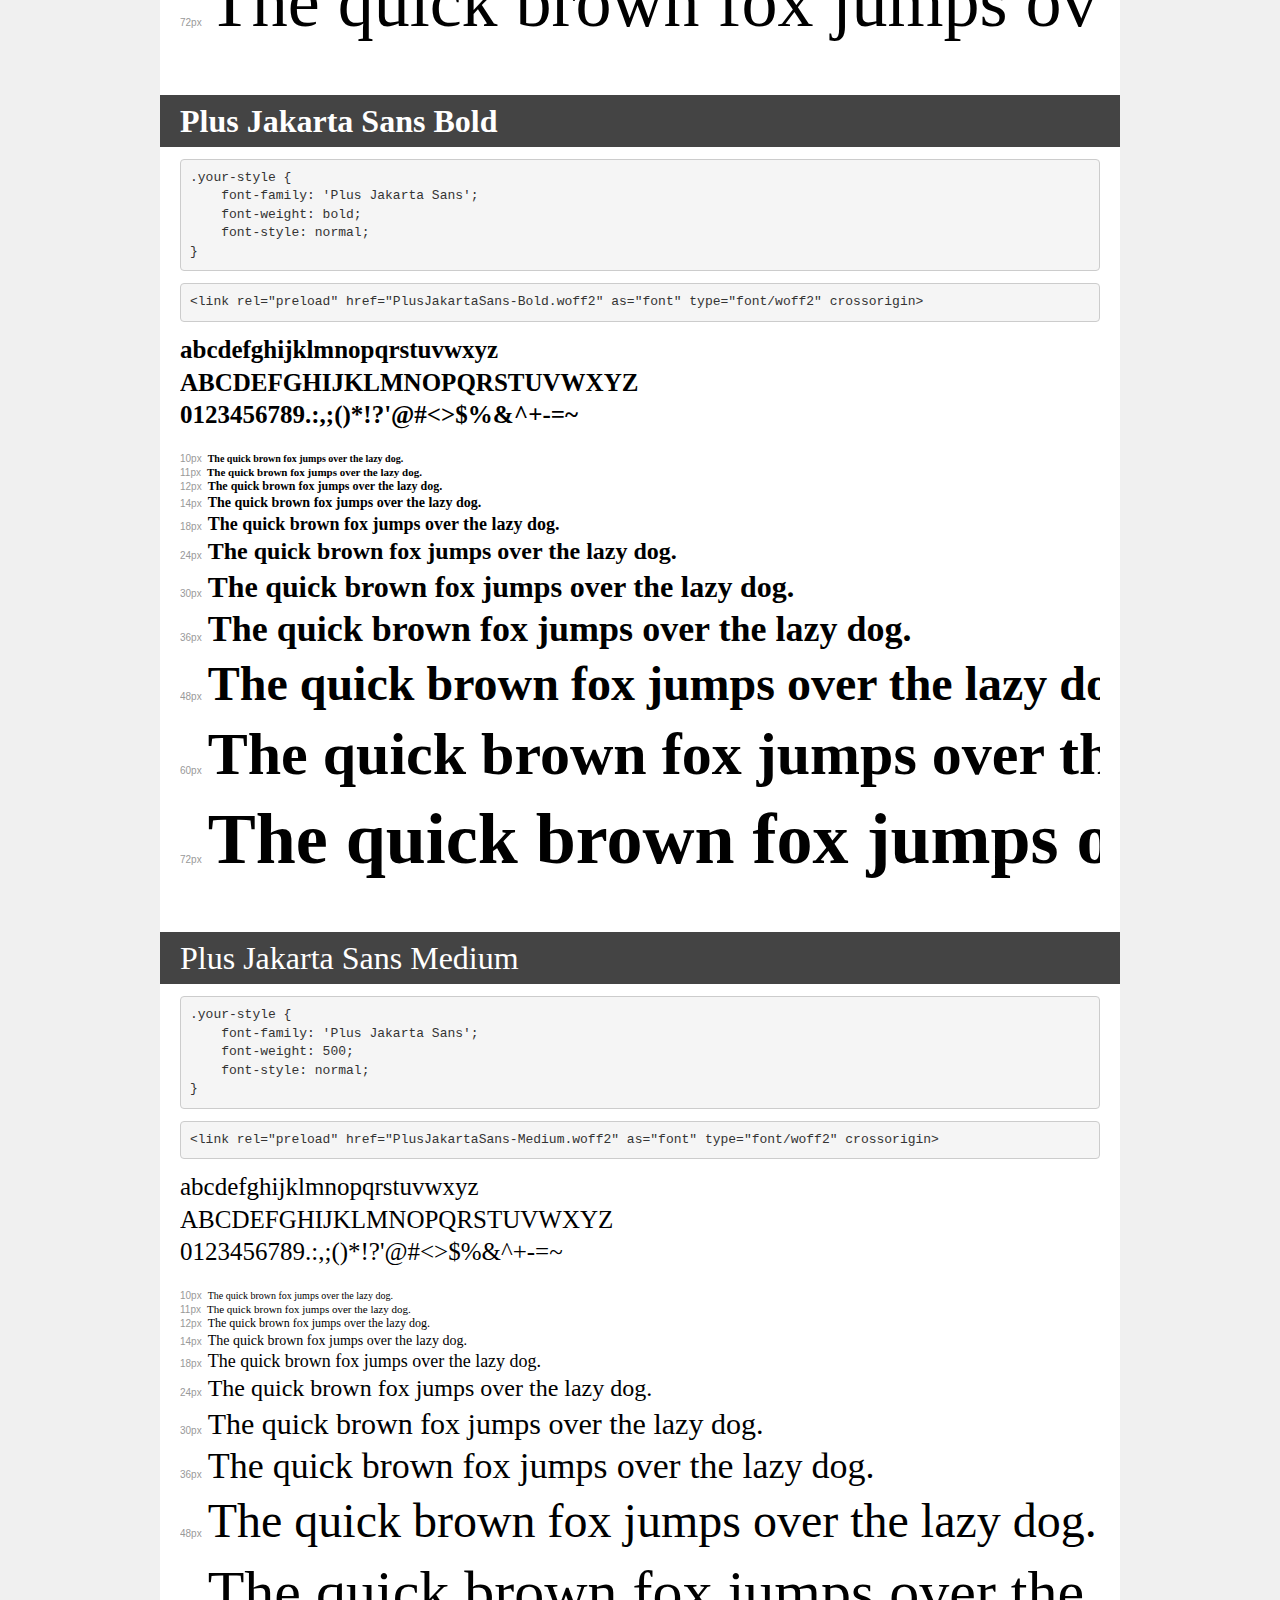
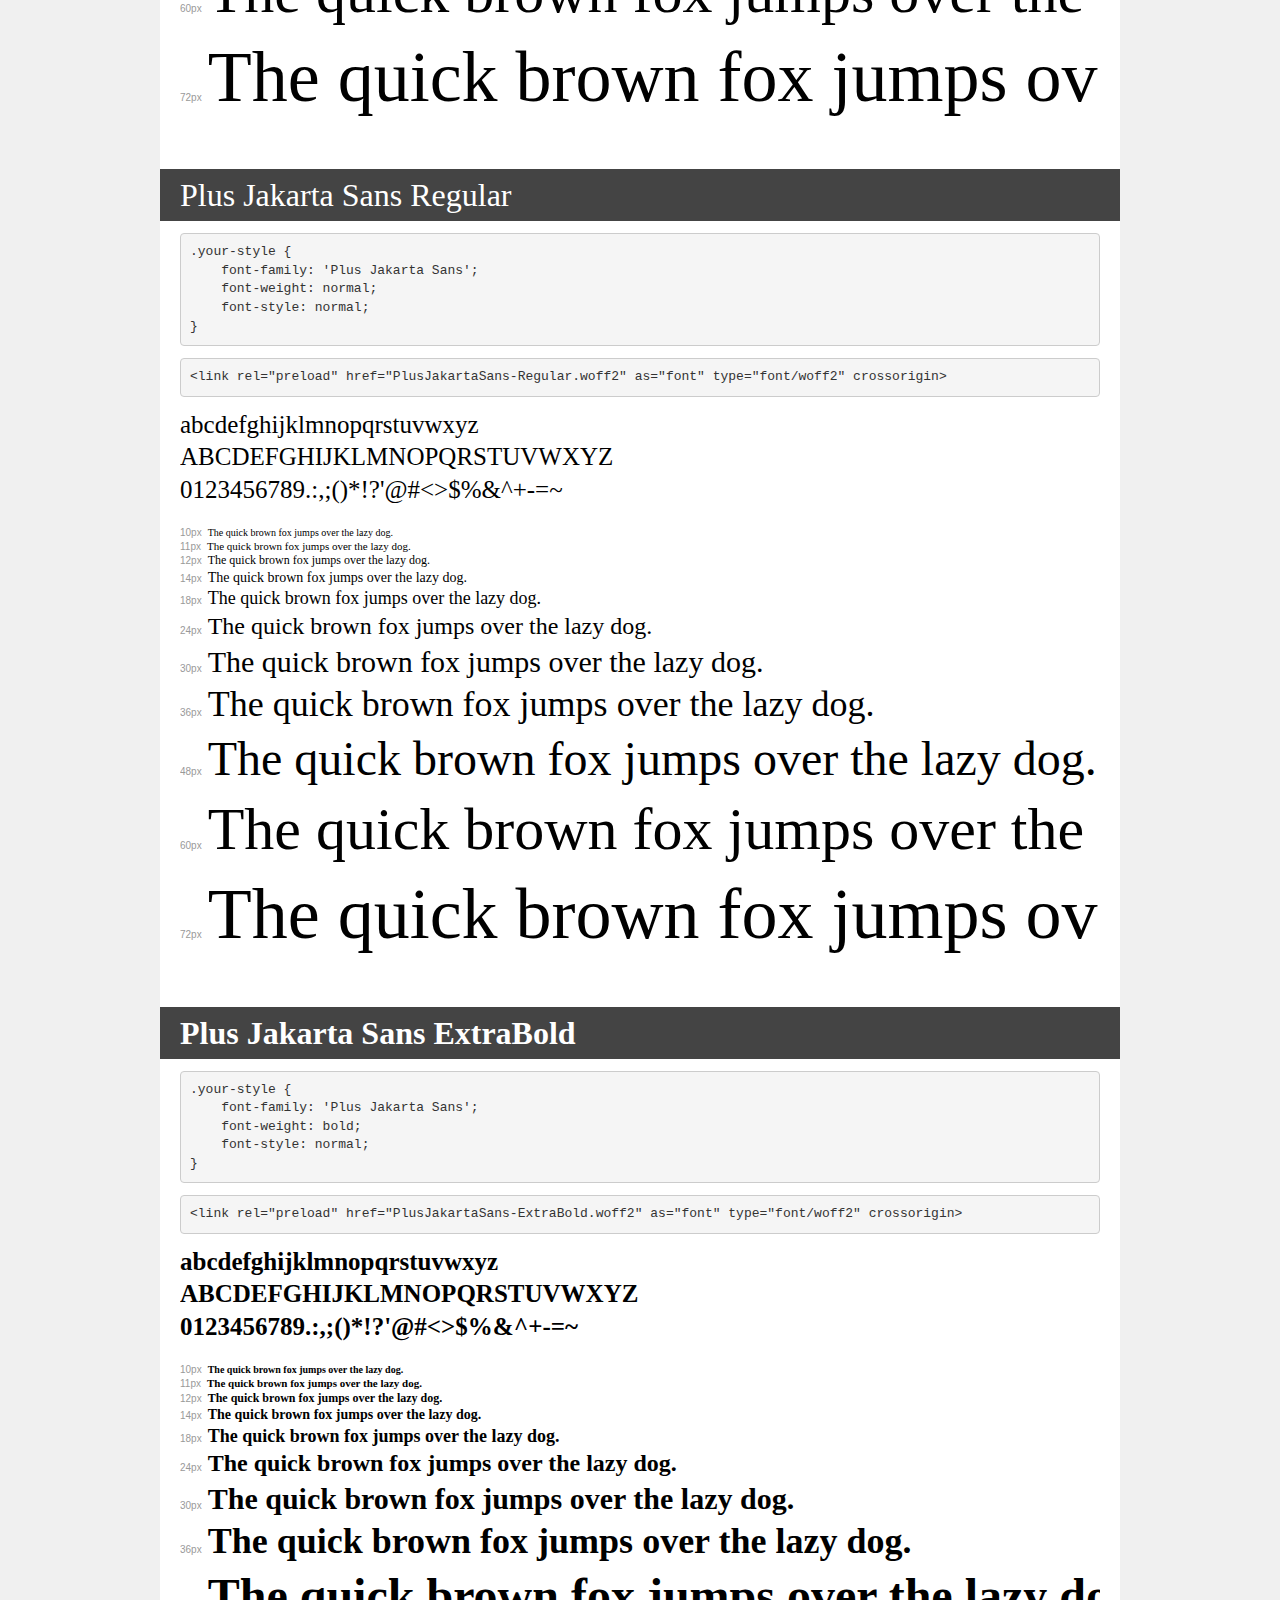
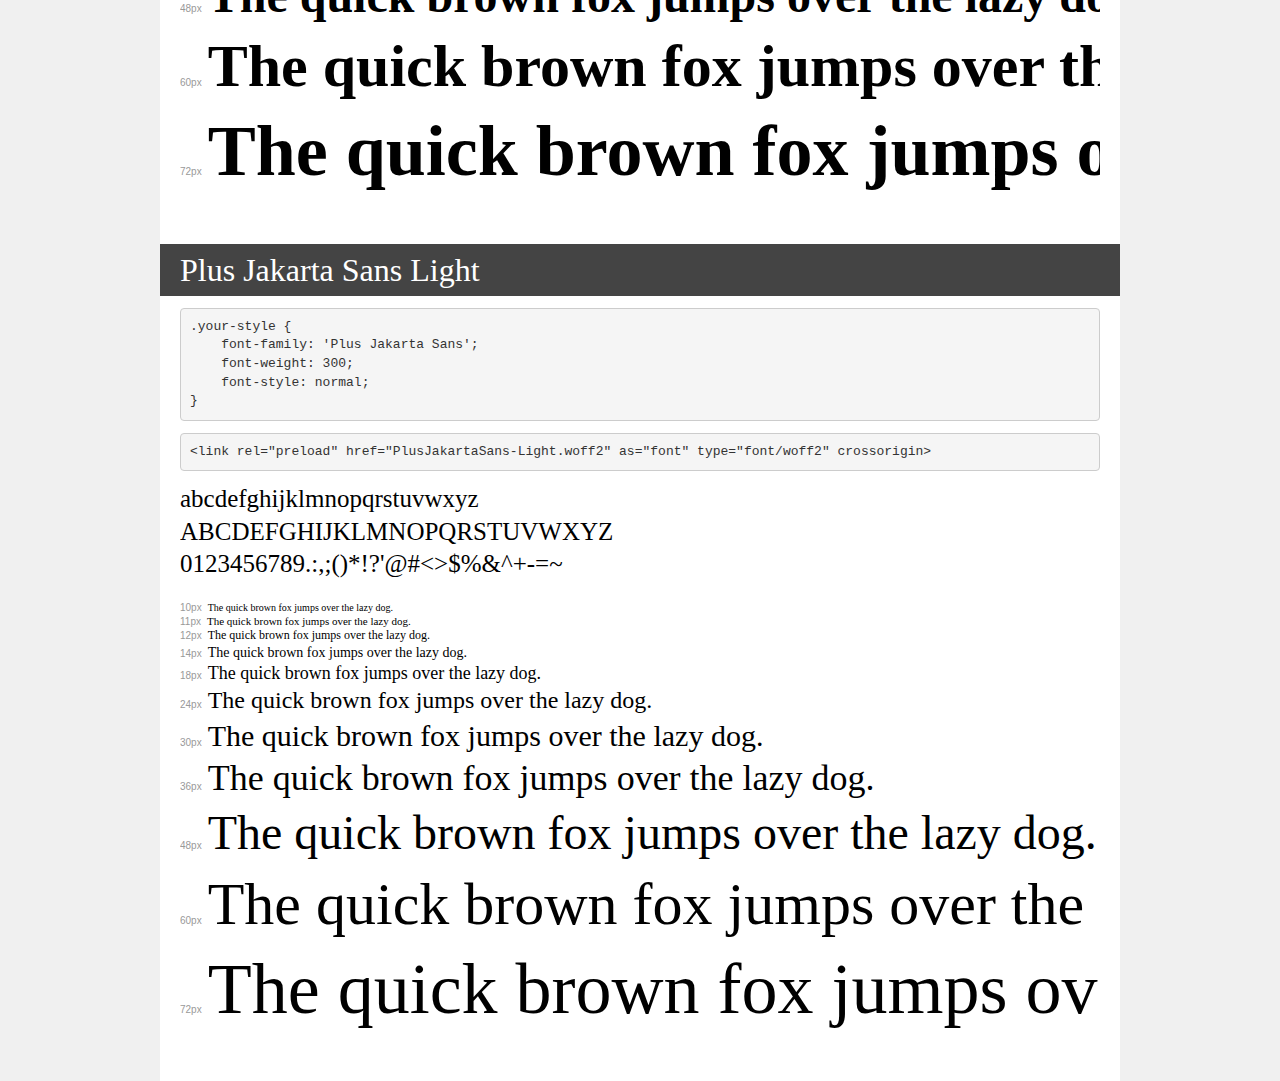
<file: fonts/plus-jakarta-sans/demo.html>
<!DOCTYPE html>
<html lang="en">
<head>
    <meta charset="utf-8">
    <meta http-equiv="X-UA-Compatible" content="IE=edge">
    <meta name="viewport" content="width=device-width, initial-scale=1">
    <meta name="robots" content="noindex, noarchive">
    <meta name="format-detection" content="telephone=no">
    <title>Transfonter demo</title>
    <link href="stylesheet.css" rel="stylesheet">
    <style>
        /*
        http://meyerweb.com/eric/tools/css/reset/
        v2.0 | 20110126
        License: none (public domain)
        */
        html, body, div, span, applet, object, iframe,
        h1, h2, h3, h4, h5, h6, p, blockquote, pre,
        a, abbr, acronym, address, big, cite, code,
        del, dfn, em, img, ins, kbd, q, s, samp,
        small, strike, strong, sub, sup, tt, var,
        b, u, i, center,
        dl, dt, dd, ol, ul, li,
        fieldset, form, label, legend,
        table, caption, tbody, tfoot, thead, tr, th, td,
        article, aside, canvas, details, embed,
        figure, figcaption, footer, header, hgroup,
        menu, nav, output, ruby, section, summary,
        time, mark, audio, video {
            margin: 0;
            padding: 0;
            border: 0;
            font-size: 100%;
            font: inherit;
            vertical-align: baseline;
        }
        /* HTML5 display-role reset for older browsers */
        article, aside, details, figcaption, figure,
        footer, header, hgroup, menu, nav, section {
            display: block;
        }
        body {
            line-height: 1;
        }
        ol, ul {
            list-style: none;
        }
        blockquote, q {
            quotes: none;
        }
        blockquote:before, blockquote:after,
        q:before, q:after {
            content: '';
            content: none;
        }
        table {
            border-collapse: collapse;
            border-spacing: 0;
        }
        /* demo styles */
        body {
            background: #f0f0f0;
            color: #000;
        }
        .page {
            background: #fff;
            width: 920px;
            margin: 0 auto;
            padding: 20px 20px 0 20px;
            overflow: hidden;
        }
        .font-container {
            overflow-x: auto;
            overflow-y: hidden;
            margin-bottom: 40px;
            line-height: 1.3;
            white-space: nowrap;
            padding-bottom: 5px;
        }
        h1 {
            position: relative;
            background: #444;
            font-size: 32px;
            color: #fff;
            padding: 10px 20px;
            margin: 0 -20px 12px -20px;
        }
        .letters {
            font-size: 25px;
            margin-bottom: 20px;
        }
        .s10:before {
            content: '10px';
        }
        .s11:before {
            content: '11px';
        }
        .s12:before {
            content: '12px';
        }
        .s14:before {
            content: '14px';
        }
        .s18:before {
            content: '18px';
        }
        .s24:before {
            content: '24px';
        }
        .s30:before {
            content: '30px';
        }
        .s36:before {
            content: '36px';
        }
        .s48:before {
            content: '48px';
        }
        .s60:before {
            content: '60px';
        }
        .s72:before {
            content: '72px';
        }
        .s10:before, .s11:before, .s12:before, .s14:before,
        .s18:before, .s24:before, .s30:before, .s36:before,
        .s48:before, .s60:before, .s72:before {
            font-family: Arial, sans-serif;
            font-size: 10px;
            font-weight: normal;
            font-style: normal;
            color: #999;
            padding-right: 6px;
        }
        pre {
            display: block;
            padding: 9px;
            margin: 0 0 12px;
            font-family: Monaco, Menlo, Consolas, "Courier New", monospace;
            font-size: 13px;
            line-height: 1.428571429;
            color: #333;
            font-weight: normal;
            font-style: normal;
            background-color: #f5f5f5;
            border: 1px solid #ccc;
            overflow-x: auto;
            border-radius: 4px;
        }
        /* responsive */
        @media (max-width: 959px) {
            .page {
                width: auto;
                margin: 0;
            }
        }
    </style>
</head>
<body>
<div class="page">
    <div class="demo">
        <h1 style="font-family: 'Plus Jakarta Sans'; font-weight: 600; font-style: normal;">Plus Jakarta Sans SemiBold</h1>
        <pre title="Usage">.your-style {
    font-family: 'Plus Jakarta Sans';
    font-weight: 600;
    font-style: normal;
}</pre>
        <pre title="Preload (optional)">
&lt;link rel=&quot;preload&quot; href=&quot;PlusJakartaSans-SemiBold.woff2&quot; as=&quot;font&quot; type=&quot;font/woff2&quot; crossorigin&gt;</pre>
        <div class="font-container" style="font-family: 'Plus Jakarta Sans'; font-weight: 600; font-style: normal;">
            <p class="letters">
                abcdefghijklmnopqrstuvwxyz<br>
ABCDEFGHIJKLMNOPQRSTUVWXYZ<br>
                0123456789.:,;()*!?'@#&lt;&gt;$%&^+-=~
            </p>
            <p class="s10" style="font-size: 10px;">The quick brown fox jumps over the lazy dog.</p>
            <p class="s11" style="font-size: 11px;">The quick brown fox jumps over the lazy dog.</p>
            <p class="s12" style="font-size: 12px;">The quick brown fox jumps over the lazy dog.</p>
            <p class="s14" style="font-size: 14px;">The quick brown fox jumps over the lazy dog.</p>
            <p class="s18" style="font-size: 18px;">The quick brown fox jumps over the lazy dog.</p>
            <p class="s24" style="font-size: 24px;">The quick brown fox jumps over the lazy dog.</p>
            <p class="s30" style="font-size: 30px;">The quick brown fox jumps over the lazy dog.</p>
            <p class="s36" style="font-size: 36px;">The quick brown fox jumps over the lazy dog.</p>
            <p class="s48" style="font-size: 48px;">The quick brown fox jumps over the lazy dog.</p>
            <p class="s60" style="font-size: 60px;">The quick brown fox jumps over the lazy dog.</p>
            <p class="s72" style="font-size: 72px;">The quick brown fox jumps over the lazy dog.</p>
        </div>
    </div>

    <div class="demo">
        <h1 style="font-family: 'Plus Jakarta Sans'; font-weight: 200; font-style: normal;">Plus Jakarta Sans ExtraLight</h1>
        <pre title="Usage">.your-style {
    font-family: 'Plus Jakarta Sans';
    font-weight: 200;
    font-style: normal;
}</pre>
        <pre title="Preload (optional)">
&lt;link rel=&quot;preload&quot; href=&quot;PlusJakartaSans-ExtraLight.woff2&quot; as=&quot;font&quot; type=&quot;font/woff2&quot; crossorigin&gt;</pre>
        <div class="font-container" style="font-family: 'Plus Jakarta Sans'; font-weight: 200; font-style: normal;">
            <p class="letters">
                abcdefghijklmnopqrstuvwxyz<br>
ABCDEFGHIJKLMNOPQRSTUVWXYZ<br>
                0123456789.:,;()*!?'@#&lt;&gt;$%&^+-=~
            </p>
            <p class="s10" style="font-size: 10px;">The quick brown fox jumps over the lazy dog.</p>
            <p class="s11" style="font-size: 11px;">The quick brown fox jumps over the lazy dog.</p>
            <p class="s12" style="font-size: 12px;">The quick brown fox jumps over the lazy dog.</p>
            <p class="s14" style="font-size: 14px;">The quick brown fox jumps over the lazy dog.</p>
            <p class="s18" style="font-size: 18px;">The quick brown fox jumps over the lazy dog.</p>
            <p class="s24" style="font-size: 24px;">The quick brown fox jumps over the lazy dog.</p>
            <p class="s30" style="font-size: 30px;">The quick brown fox jumps over the lazy dog.</p>
            <p class="s36" style="font-size: 36px;">The quick brown fox jumps over the lazy dog.</p>
            <p class="s48" style="font-size: 48px;">The quick brown fox jumps over the lazy dog.</p>
            <p class="s60" style="font-size: 60px;">The quick brown fox jumps over the lazy dog.</p>
            <p class="s72" style="font-size: 72px;">The quick brown fox jumps over the lazy dog.</p>
        </div>
    </div>

    <div class="demo">
        <h1 style="font-family: 'Plus Jakarta Sans'; font-weight: bold; font-style: normal;">Plus Jakarta Sans Bold</h1>
        <pre title="Usage">.your-style {
    font-family: 'Plus Jakarta Sans';
    font-weight: bold;
    font-style: normal;
}</pre>
        <pre title="Preload (optional)">
&lt;link rel=&quot;preload&quot; href=&quot;PlusJakartaSans-Bold.woff2&quot; as=&quot;font&quot; type=&quot;font/woff2&quot; crossorigin&gt;</pre>
        <div class="font-container" style="font-family: 'Plus Jakarta Sans'; font-weight: bold; font-style: normal;">
            <p class="letters">
                abcdefghijklmnopqrstuvwxyz<br>
ABCDEFGHIJKLMNOPQRSTUVWXYZ<br>
                0123456789.:,;()*!?'@#&lt;&gt;$%&^+-=~
            </p>
            <p class="s10" style="font-size: 10px;">The quick brown fox jumps over the lazy dog.</p>
            <p class="s11" style="font-size: 11px;">The quick brown fox jumps over the lazy dog.</p>
            <p class="s12" style="font-size: 12px;">The quick brown fox jumps over the lazy dog.</p>
            <p class="s14" style="font-size: 14px;">The quick brown fox jumps over the lazy dog.</p>
            <p class="s18" style="font-size: 18px;">The quick brown fox jumps over the lazy dog.</p>
            <p class="s24" style="font-size: 24px;">The quick brown fox jumps over the lazy dog.</p>
            <p class="s30" style="font-size: 30px;">The quick brown fox jumps over the lazy dog.</p>
            <p class="s36" style="font-size: 36px;">The quick brown fox jumps over the lazy dog.</p>
            <p class="s48" style="font-size: 48px;">The quick brown fox jumps over the lazy dog.</p>
            <p class="s60" style="font-size: 60px;">The quick brown fox jumps over the lazy dog.</p>
            <p class="s72" style="font-size: 72px;">The quick brown fox jumps over the lazy dog.</p>
        </div>
    </div>

    <div class="demo">
        <h1 style="font-family: 'Plus Jakarta Sans'; font-weight: 500; font-style: normal;">Plus Jakarta Sans Medium</h1>
        <pre title="Usage">.your-style {
    font-family: 'Plus Jakarta Sans';
    font-weight: 500;
    font-style: normal;
}</pre>
        <pre title="Preload (optional)">
&lt;link rel=&quot;preload&quot; href=&quot;PlusJakartaSans-Medium.woff2&quot; as=&quot;font&quot; type=&quot;font/woff2&quot; crossorigin&gt;</pre>
        <div class="font-container" style="font-family: 'Plus Jakarta Sans'; font-weight: 500; font-style: normal;">
            <p class="letters">
                abcdefghijklmnopqrstuvwxyz<br>
ABCDEFGHIJKLMNOPQRSTUVWXYZ<br>
                0123456789.:,;()*!?'@#&lt;&gt;$%&^+-=~
            </p>
            <p class="s10" style="font-size: 10px;">The quick brown fox jumps over the lazy dog.</p>
            <p class="s11" style="font-size: 11px;">The quick brown fox jumps over the lazy dog.</p>
            <p class="s12" style="font-size: 12px;">The quick brown fox jumps over the lazy dog.</p>
            <p class="s14" style="font-size: 14px;">The quick brown fox jumps over the lazy dog.</p>
            <p class="s18" style="font-size: 18px;">The quick brown fox jumps over the lazy dog.</p>
            <p class="s24" style="font-size: 24px;">The quick brown fox jumps over the lazy dog.</p>
            <p class="s30" style="font-size: 30px;">The quick brown fox jumps over the lazy dog.</p>
            <p class="s36" style="font-size: 36px;">The quick brown fox jumps over the lazy dog.</p>
            <p class="s48" style="font-size: 48px;">The quick brown fox jumps over the lazy dog.</p>
            <p class="s60" style="font-size: 60px;">The quick brown fox jumps over the lazy dog.</p>
            <p class="s72" style="font-size: 72px;">The quick brown fox jumps over the lazy dog.</p>
        </div>
    </div>

    <div class="demo">
        <h1 style="font-family: 'Plus Jakarta Sans'; font-weight: normal; font-style: normal;">Plus Jakarta Sans Regular</h1>
        <pre title="Usage">.your-style {
    font-family: 'Plus Jakarta Sans';
    font-weight: normal;
    font-style: normal;
}</pre>
        <pre title="Preload (optional)">
&lt;link rel=&quot;preload&quot; href=&quot;PlusJakartaSans-Regular.woff2&quot; as=&quot;font&quot; type=&quot;font/woff2&quot; crossorigin&gt;</pre>
        <div class="font-container" style="font-family: 'Plus Jakarta Sans'; font-weight: normal; font-style: normal;">
            <p class="letters">
                abcdefghijklmnopqrstuvwxyz<br>
ABCDEFGHIJKLMNOPQRSTUVWXYZ<br>
                0123456789.:,;()*!?'@#&lt;&gt;$%&^+-=~
            </p>
            <p class="s10" style="font-size: 10px;">The quick brown fox jumps over the lazy dog.</p>
            <p class="s11" style="font-size: 11px;">The quick brown fox jumps over the lazy dog.</p>
            <p class="s12" style="font-size: 12px;">The quick brown fox jumps over the lazy dog.</p>
            <p class="s14" style="font-size: 14px;">The quick brown fox jumps over the lazy dog.</p>
            <p class="s18" style="font-size: 18px;">The quick brown fox jumps over the lazy dog.</p>
            <p class="s24" style="font-size: 24px;">The quick brown fox jumps over the lazy dog.</p>
            <p class="s30" style="font-size: 30px;">The quick brown fox jumps over the lazy dog.</p>
            <p class="s36" style="font-size: 36px;">The quick brown fox jumps over the lazy dog.</p>
            <p class="s48" style="font-size: 48px;">The quick brown fox jumps over the lazy dog.</p>
            <p class="s60" style="font-size: 60px;">The quick brown fox jumps over the lazy dog.</p>
            <p class="s72" style="font-size: 72px;">The quick brown fox jumps over the lazy dog.</p>
        </div>
    </div>

    <div class="demo">
        <h1 style="font-family: 'Plus Jakarta Sans'; font-weight: bold; font-style: normal;">Plus Jakarta Sans ExtraBold</h1>
        <pre title="Usage">.your-style {
    font-family: 'Plus Jakarta Sans';
    font-weight: bold;
    font-style: normal;
}</pre>
        <pre title="Preload (optional)">
&lt;link rel=&quot;preload&quot; href=&quot;PlusJakartaSans-ExtraBold.woff2&quot; as=&quot;font&quot; type=&quot;font/woff2&quot; crossorigin&gt;</pre>
        <div class="font-container" style="font-family: 'Plus Jakarta Sans'; font-weight: bold; font-style: normal;">
            <p class="letters">
                abcdefghijklmnopqrstuvwxyz<br>
ABCDEFGHIJKLMNOPQRSTUVWXYZ<br>
                0123456789.:,;()*!?'@#&lt;&gt;$%&^+-=~
            </p>
            <p class="s10" style="font-size: 10px;">The quick brown fox jumps over the lazy dog.</p>
            <p class="s11" style="font-size: 11px;">The quick brown fox jumps over the lazy dog.</p>
            <p class="s12" style="font-size: 12px;">The quick brown fox jumps over the lazy dog.</p>
            <p class="s14" style="font-size: 14px;">The quick brown fox jumps over the lazy dog.</p>
            <p class="s18" style="font-size: 18px;">The quick brown fox jumps over the lazy dog.</p>
            <p class="s24" style="font-size: 24px;">The quick brown fox jumps over the lazy dog.</p>
            <p class="s30" style="font-size: 30px;">The quick brown fox jumps over the lazy dog.</p>
            <p class="s36" style="font-size: 36px;">The quick brown fox jumps over the lazy dog.</p>
            <p class="s48" style="font-size: 48px;">The quick brown fox jumps over the lazy dog.</p>
            <p class="s60" style="font-size: 60px;">The quick brown fox jumps over the lazy dog.</p>
            <p class="s72" style="font-size: 72px;">The quick brown fox jumps over the lazy dog.</p>
        </div>
    </div>

    <div class="demo">
        <h1 style="font-family: 'Plus Jakarta Sans'; font-weight: 300; font-style: normal;">Plus Jakarta Sans Light</h1>
        <pre title="Usage">.your-style {
    font-family: 'Plus Jakarta Sans';
    font-weight: 300;
    font-style: normal;
}</pre>
        <pre title="Preload (optional)">
&lt;link rel=&quot;preload&quot; href=&quot;PlusJakartaSans-Light.woff2&quot; as=&quot;font&quot; type=&quot;font/woff2&quot; crossorigin&gt;</pre>
        <div class="font-container" style="font-family: 'Plus Jakarta Sans'; font-weight: 300; font-style: normal;">
            <p class="letters">
                abcdefghijklmnopqrstuvwxyz<br>
ABCDEFGHIJKLMNOPQRSTUVWXYZ<br>
                0123456789.:,;()*!?'@#&lt;&gt;$%&^+-=~
            </p>
            <p class="s10" style="font-size: 10px;">The quick brown fox jumps over the lazy dog.</p>
            <p class="s11" style="font-size: 11px;">The quick brown fox jumps over the lazy dog.</p>
            <p class="s12" style="font-size: 12px;">The quick brown fox jumps over the lazy dog.</p>
            <p class="s14" style="font-size: 14px;">The quick brown fox jumps over the lazy dog.</p>
            <p class="s18" style="font-size: 18px;">The quick brown fox jumps over the lazy dog.</p>
            <p class="s24" style="font-size: 24px;">The quick brown fox jumps over the lazy dog.</p>
            <p class="s30" style="font-size: 30px;">The quick brown fox jumps over the lazy dog.</p>
            <p class="s36" style="font-size: 36px;">The quick brown fox jumps over the lazy dog.</p>
            <p class="s48" style="font-size: 48px;">The quick brown fox jumps over the lazy dog.</p>
            <p class="s60" style="font-size: 60px;">The quick brown fox jumps over the lazy dog.</p>
            <p class="s72" style="font-size: 72px;">The quick brown fox jumps over the lazy dog.</p>
        </div>
    </div>

</div>
</body>
</html>
</file>
<file: css/custom-style.css>
/* ############################## Font's start ##################### */
/* Fonts For Heading */
@font-face {
    font-family: 'plus-jakarta-sans';
    src: url('../fonts/plus-jakarta-sans/PlusJakartaSans-ExtraBold.woff2') format('woff2'),
        url('../fonts/plus-jakarta-sans/PlusJakartaSans-ExtraBold.woff') format('woff');
    font-weight: 900;
    font-style: normal;
    font-display: swap;
}

@font-face {
    font-family: 'plus-jakarta-sans';
    src: url('../fonts/plus-jakarta-sans/PlusJakartaSans-Bold.woff2') format('woff2'),
        url('../fonts/plus-jakarta-sans/PlusJakartaSans-Bold.woff') format('woff');
    font-weight: 800;
    font-style: normal;
    font-display: swap;
}

@font-face {
    font-family: 'plus-jakarta-sans';
    src: url('../fonts/plus-jakarta-sans/PlusJakartaSans-SemiBold.woff2') format('woff2'),
        url('../fonts/plus-jakarta-sans/PlusJakartaSans-SemiBold.woff') format('woff');
    font-weight: 600;
    font-style: normal;
    font-display: swap;
}

@font-face {
    font-family: 'plus-jakarta-sans';
    src: url('../fonts/plus-jakarta-sans/PlusJakartaSans-Regular.woff2') format('woff2'),
        url('../fonts/plus-jakarta-sans/PlusJakartaSans-Regular.woff') format('woff');
    font-weight: 500;
    font-style: normal;
    font-display: swap;
}

@font-face {
    font-family: 'plus-jakarta-sans';
    src: url('../fonts/plus-jakarta-sans/PlusJakartaSans-Medium.woff2') format('woff2'),
        url('../fonts/plus-jakarta-sans/PlusJakartaSans-Medium.woff') format('woff');
    font-weight: 400;
    font-style: normal;
    font-display: swap;
}

@font-face {
    font-family: 'plus-jakarta-sans';
    src: url('../fonts/plus-jakarta-sans/PlusJakartaSans-Light.woff2') format('woff2'),
        url('../fonts/plus-jakarta-sans/PlusJakartaSans-Light.woff') format('woff');
    font-weight: 300;
    font-style: normal;
    font-display: swap;
}

@font-face {
    font-family: 'plus-jakarta-sans';
    src: url('../fonts/plus-jakarta-sans/PlusJakartaSans-ExtraLight.woff2') format('woff2'),
        url('../fonts/plus-jakarta-sans/PlusJakartaSans-ExtraLight.woff') format('woff');
    font-weight: 200;
    font-style: normal;
    font-display: swap;
}

/* Fonts For Numbers */
@font-face {
    font-family: 'editor-note';
    src: url('../fonts/editors-note/EditorsNote-Medium.woff2') format('woff2'),
        url('../fonts/editors-note/EditorsNote-Medium.woff') format('woff');
    font-weight: 500;
    font-style: normal;
    font-display: swap;
}

/* ############################## global classes start ##################### */
:root {
    /* Typography tokens from Figma */
    --body-font: "plus-jakarta-sans", system-ui, -apple-system, BlinkMacSystemFont, "Segoe UI", sans-serif;

    /* Brand  ver*/
    --brand-primary: #14357A;
    /* Navy-based trust color (good for pressure washing) */
    --brand-accent: #FC621A;
    /* Orange (contrast punch) */

    /* brand support */
    --support-red: #A53906;
    --support-sky: #19ABC8;
    --support-blue: #26419C;

    /* Brand Utility  colors*/
    --text-primary: #1B2A41;
    --text-scondery: #4C6C87;
    --neutral-white: #FFFFFF;
    --tag-green: #19AAC73B;
    --drag-blue: #19AAC7;
    --shadow-cyan: #1AACCA;

    /* global  ver*/
    --color-white: #FFFFFF;
    --color-black: #000000;
    --color-text-dark: #1F1F1F;
    --color-grey: #D9D9D9;
}

* {
    margin: 0;
    padding: 0;
    box-sizing: border-box;
}

body {
    font-family: var(--body-font)
}

h1,
h2,
h3,
h4,
h5,
h6 {
    text-transform: capitalize;
    color: var(--text-primary);
}

h1 span,
h2 span,
h3 span,
h4 span,
h5 span,
h6 span {
    color: var(--color-brand-primary);
}

h2 {
    font-size: 5cap;
    line-height: 60px;
}

p {
    font-size: 18px;
    color: var(--text-scondery);
}

main {
    padding: 0px;
    margin: 0px;
}

.camo-margin-top {
    margin-top: 100px;
}

a {
    color: var(--text-primary);
    text-transform: capitalize;
}

a:active {
    color: var(--brand-accent);
}

.num {
    font-family: 'editor-note' !important;
}




/* ----------------------------------------------------- USMAN NAVBAR------------------------------ */



.navbar .navbar-nav .nav-link.active {
    color: var(--brand-accent);
}


.btn-call {
    background: linear-gradient(90deg, #ff6a00, #b34500);
    color: var(--neutral-white);
    font-weight: 600;
}

.arrow-icon {
    background: var(--neutral-white);
    color: var(--brand-accent);
    font-size: 10px;
}





/* ----------------------------------------------------------------- USMAN FOOTER----------------------------------- */
.footer-link {
    transition: all 0.3s ease;
}


.footer-link:hover {
    color: var(--brand-accent) !important;
    padding-left: 5px;
}

/* Custom Social Icons Circle */
.social-icon {
    width: 38px;
    height: 38px;
    border: 2px solid var(--neutral-white);
    border-radius: 50%;
    display: flex;
    align-items: center;
    justify-content: center;
    text-decoration: none;
    transition: all 0.3s ease;
}

.social-icon:hover {
    background-color: var(--brand-accent);
    border-color: var(--neutral-white);
    transform: translateY(-3px);
}


.footer-link:hover {
    color: var(--brand-accent) !important;
    padding-left: 5px;
}

.back-top {
    background: linear-gradient(90deg, #35597a, #35516b);


}



/* ----------------------------------------------------------------------USMNAN HOME------------------------------ */
.hero-section {
    min-height: 90vh;
}

.hero-img {
    z-index: 1;
}


.btn-estimate {
    background: var(--brand-primary);
    color: white;
    padding: 10px 10px 10px 25px;
    border-radius: 50px;
    font-weight: 600;
    transition: 0.3s;
}

.btn-estimate .arrow-icon {
    background: white;
    color: var(--brand-primary);
    width: 35px;
    height: 35px;
    border-radius: 50%;
    display: flex;
    align-items: center;
    justify-content: center;
}


.roof-card {
    position: absolute;
    right: 5%;
    bottom: 20%;
    width: 200px;
    background: white;
    border-radius: 20px;
    padding: 8px;
    z-index: 10;
}

.opacity-90 {
    opacity: 0.9;
}

@media (max-width: 991px) {
    .hero-section {
        text-align: center;
        padding-top: 100px;
    }

    .btn-estimate {
        margin: 0 auto;
    }
}








/* -----------------------------------------------------------------------USMAN SECTION 5------------------------------------ */
.camo-five {
    background: url('../assets/sec5.webp');
    background-repeat: no-repeat;
    background-position: center center;
    background-size: cover;
    height: auto;
}


.side-line {
    height: 2px;
    width: 160px;
    background-color: #fff;
    opacity: 0.7;
}




/* ----------------------------------------------------------------------USMAN SECTION 6------------------------------ */


.camo-six {
    /* background: url('../assets/secsix.webp'); */
    background-repeat: no-repeat;
    background-position: center center;
    background-size: cover;
    height: auto;
    margin-top: 200px;
}




.text-navy {
    color: #1B2A41 !important;
}

.bg-orange {
    background: linear-gradient(90deg, #FC621A, #A53906);
}


.icon-circle {
    width: 50px;
    height: 50px;
    border-radius: 50%;
    display: flex;
    align-items: center;
    justify-content: center;
    font-size: 1.2rem;
}

.six-h4 {
    color: #1B2A41;
}

.six-p {
    color: #4C6C87;
}


.camo-six-card {
    transition: all .3s ease !important;
}

.camo-six-card:hover {
    background-color: #14357A !important;
    cursor: pointer;
}

.camo-six hr {
    transition: all .3s ease !important;
}

.camo-six-card:hover h4 {
    color: white;
    cursor: pointer;
}

.camo-six-card p {
    transition: all .3s ease !important;
}

.camo-six-card:hover p {
    color: white;
    cursor: pointer;
}

.camo-six-card .icon-circle {
    transition: all .3s ease !important;
}

.camo-six-card:hover .icon-circle {
    background: #536c9e !important;
    cursor: pointer;
}



/* --------------------------------------------------------------------USMAN SECTION 7 ARTICLES------------------------------- */
.article {
    background-color: #14357A;
}

.art {
    background-color: #19AAC73B;
    color: #19AAC7;

}

.art-h4 {
    color: #1B2A41;
}

.camo-btn-dark {
    font-weight: 600;
    width: fit-content;
    border-radius: 20px;
    font-size: 14px;
    background: linear-gradient(135deg, #26419C 50%, #19ABC8);
    color: var(--color-white);
}

.camo-btn-dark svg rect {
    fill: var(--color-white);
}

.camo-btn-dark svg path {
    fill: var(--color-black);
}

.articon {
    background-color: #143578;

}

.arrow-white {
    filter: brightness(0) invert(1);
}



/* -------------------------------------------------------------------------USMAN SECTION 3 TAGLINE ------------------------- */





.marquee-section {
    overflow: hidden;
    background-color: transparent;
    width: 100%;
}

.marquee-container {
    display: flex;
    overflow: hidden;
    user-select: none;
}

.marquee-content {
    display: flex;
    flex-shrink: 0;
    min-width: 100%;
    animation: scroll-left 10s linear infinite;
}


@keyframes scroll-left {
    from {
        transform: translateX(100%);
    }

    to {
        transform: translateX(-10%);
    }
}


.combo-text {
    color: #BDEBF3;
    letter-spacing: -2px;
    margin-bottom: 0;
    line-height: 1;
}

.bubble-img {
    width: clamp(80px, 12vw, 160px);
    height: auto;
}


.marquee-container:hover .marquee-content {
    animation-play-state: paused;
}







/* ----------------------------------------------------------------------------USMAN BENEFITS SECTION -----------------------------*/

.bubble-img {
    position: absolute;
    top: 50%;
    left: 50%;
    transform: translate(-50%, -50%);
    background-repeat: no-repeat;
    background-position: center;
    background-size: cover;
    z-index: 0;
    width: 40%;
}



.benefit-item {
    margin-bottom: 60px;
}


.stick-one {
    top: 30px;
    left: 50px;
}

.stick-two {
    top: 30px;
    right: 50px;

}

.benefit-title {
    font-weight: 800;
    color: #233142;
    margin-bottom: 5px;
    font-size: 1.2rem;
}

.benefit-text {
    max-width: 250px;
}

@media (max-width: 991px) {
    .stick {
        display: none;
    }
}




/* ---------------------------------------------------------------------------TESTIMONIAL SLIDER------------------------- */

.camo-testimonials .swiper {
    width: 100%;
    height: 600px;
    padding-bottom: 60px;
}

.camo-testimonials .swiper-slide {
    text-align: start;
    font-size: 18px;
    background: #444;
    display: flex;
    /* justify-content: center; */
    align-items: center;
    flex-direction: column;
}

.camo-testimonials .swiper-slide img {
    display: block;
    width: 100%;
    height: 100%;
    object-fit: cover;
}



.rounded-review {
    border-radius: 2.5rem;
}

.google-logo {
    width: 62px !important;
    height: 62px !important;
    margin-left: auto;



}

.profile-img {
    width: 72px !important;
    height: 72px !important;


}

.testimonial-card {
    transition: all .3s ease;
}

.testimonial-card:hover {
    background: #14357A !important;
    cursor: pointer;
}

.testimonial-card:hover p {
    color: white;
}

.testimonial-card:hover .testimonial-name {
    color: white !important;
}

.testimonial-card:hover .testimonial-date {
    color: white !important;
}

.testimonial-pagination .swiper-pagination-bullet {
    background: #ACACAC;
    width: 14px;
    height: 14px;
    transition: all 0.3s ease;
}

.testimonial-pagination .swiper-pagination-bullet-active {
    background: #FC621A;
}







/* ---------------------------------------------------------------------------------ABOUT-PAGE------------------------------- */

/* --------------------------------------------------------------------------------SECTION TWO MISSION-------------------------- */

section.camo-about p {
    font-size: 15px;
}

section.camo-about .container .row.bg-white {
    border-radius: 50px;
    padding: 30px 20px 30px 50px !important;
}

/* 
.image .desc {
    bottom: 30px;
    left: 30px;
    color: white;
    width: 80%;
} */


.image {
    background-color: #CAF6FF;
    height: 430px;
    border-radius: 35px;
}


.img-wrapper {
    width: 100%;
}

.img-wrapper img {
    /* width: 100%;  */
    height: auto;
    /* maintain aspect ratio */
    display: block;
}

@media (max-width: 576px) {
    .image {
        height: auto;
        padding: 12px;
    }
}




/* -----------------------------------------------------------------SECTION 3 OUR VLAUES SLIDER---------------------------- */


.valuesSlider .swiper {
    width: 100%;
    height: 100%;
}

.swiper-slide .camo-six-card {
    height: 400px !important;

}

.valuesSlider .swiper-slide {
    text-align: center;
    font-size: 18px;
    /* background: #444; */
    display: flex;
    justify-content: center;
    align-items: center;
}

.valuesSlider .swiper-slide img {
    display: block;
    width: 100%;
    /* height: 100%; */
    object-fit: cover;
}

.valuesSlider .icon-circle {
    padding: 12px;

}





/* ------------------------------------------------------------------------BLOG SECTION------------------------------------ */

.Camo-blog .read-more-link {
    color: #F45E18;
}

.Camo-blog .p-h {
    color: #F45E18;
}

/* .blog-overflow-fix {
  overflow-x: hidden;
} */


.Camo-blog .camo-blog-container {
    transform: translateY(-100px);
    z-index: 5;
}





/* ---------------------------------------------------------------------SERVICES AREAS SECTION------------------ */

.camo-areas {
    background-color: #e8f8fc;
}

.camo-areas .camo-areas-container {
    transform: translateY(-120px);
    z-index: 5;
}


.camo-areas .city-card {
    overflow: hidden;
    background-color: #CAF6FF;
    padding: 10px;
    transition: transform 0.3s ease;
    height: 100%;
    border-radius: 26px;
}

.camo-areas .city-card:hover {
    transform: translateY(-5px);
    cursor: pointer;
    background-color: #14357A;


}

.camo-areas .city-card:hover P {
    color: white;
}

.camo-areas .city-card p {
    color: #1B2A41;
}

.camo-areas .city-img-wrapper {
    border-radius: 24px;
}


.camo-areas .city-img-wrapper img {
    width: 100%;
    height: 100%;
    object-fit: cover;
}




/* --------------------------------------------------------SERVICE-------------------- ---------------------*/
/* services section */

.process-section {
    background: radial-gradient(circle at top, #eaf9ff 0%, #f9fdff 70%);
}

.process-circle {
    background: #ffffff;
    border-radius: 50%;
    padding: 50px 30px;
    height: 100%;
    box-shadow: 0 20px 40px rgba(0, 0, 0, 0.05);
    width: 108%;
}

.process-circle h5 {
    font-weight: 500;
    margin-top: 25px;
    color: #0b2c48;
    font-size: 30px;
}

.process-circle p {
    font-size: 16px;
    color: #5f6f81;
    margin-top: 10px;
}



/* --------------------------------------------------------SERVICE-TWO---------------------------------- */

.camo-washing .camo-washing-card {
    min-height: 250px;
    height: auto;
    width: 100%;

}

.camo-washing p {
    color: #1B2A41;
}





/* --------------------------------------------------------------------------AREAS-TWO------------------------------- */


.camo-areas-card .curv-line {
    top: 420px;
}

.camo-areas-card {
    position: relative;
    background-color: #f8fafc;
    background-image:
        linear-gradient(to bottom, #ffffff 0%, transparent 15%),
        linear-gradient(to top, #ffffff 0%, transparent 8%),
        radial-gradient(circle at 0% 0%, #ffffff 0%, transparent 60%),
        radial-gradient(circle at 100% 50%, #e0f2fe 0%, #f0f9ff 100%);
    background-blend-mode: normal;
}

/* .area-card-one{
    box-shadow: 0 10px 100px 20px rgba(25, 170, 199, 0.25) !important;
} */

.area-card-two{
    box-shadow: 0 50px 100px 20px rgba(25, 170, 199, 0.25) !important;
} 

.area-card-three{
    box-shadow: 0 10px 100px 20px rgba(25, 170, 199, 0.25) !important;
}

.area-card-four{
    box-shadow: 0 50px 100px 20px rgba(25, 170, 199, 0.25) !important;
}



.camo-areas-three .services-list {
    position: relative;
    list-style: none;
    padding-left: 30px;
    border-left: 1px solid #FFFFFF;
}

.camo-areas-three .service-item {
    position: relative;
    padding-bottom: 30px;
}

.camo-areas-three .service-item::before {
    content: "";
    position: absolute;
    left: -37px;
    top: 5px;
    width: 12px;
    height: 12px;
    background-color: var(--brand-accent);
    border-radius: 50%;
}

.camo-areas-three .service-title {
    font-weight: 600;
    font-size: 1.25rem;
    margin-bottom: 4px;
}

.camo-areas-three .service-desc {
    font-size: 0.85rem;
    color: rgba(255, 255, 255, 0.8);
    margin: 0;
}








.camo-areas-slider .testimonail-h {
    margin-top: 150px !important;
}


.custom-section {
    padding-top: 90px;
    position: relative;
    overflow: hidden;
}

.arc-container {
    background-color: white;
    border-top-left-radius: 50%;
    border-top-right-radius: 50%;
    padding: 100px 20px 60px 20px;
    /* margin-top: 50px; */
    position: relative;
    border-top: 2px solid #e0f7fa;
    box-shadow: 0 -90px 100px 20px rgba(25, 170, 199, 0.25);



}


.floating-icon {
    position: absolute;
    top: -130px;
    left: 50%;
    transform: translateX(-50%);
    width: 280px;
    height: 280px;
    z-index: 10;
}


@media (max-width: 1250px) {
    .arc-container {
        border-top-left-radius: 20%;
        border-top-right-radius: 20%;

    }
}


/* ------------------------------------------------------------- USMAN BUTTON ANIMATION -------------------*/

.btn-animate {
    transition: transform 0.35s ease, box-shadow 0.35s ease !important;
}

.btn-animate:hover {
    transform: translateY(-2px) scale(1.03) !important;
}

.btn-animate:active {
    transform: scale(0.97) !important;
}
</file>
<file: fonts/plus-jakarta-sans/stylesheet.css>
@font-face {
    font-family: 'plus-jakarta-sans';
    src: url('PlusJakartaSans-ExtraBold.woff2') format('woff2'),
        url('PlusJakartaSans-ExtraBold.woff') format('woff');
    font-weight: 900;
    font-style: normal;
    font-display: swap;
}

@font-face {
    font-family: 'plus-jakarta-sans';
    src: url('PlusJakartaSans-Bold.woff2') format('woff2'),
        url('PlusJakartaSans-Bold.woff') format('woff');
    font-weight: 800;
    font-style: normal;
    font-display: swap;
}

@font-face {
    font-family: 'plus-jakarta-sans';
    src: url('PlusJakartaSans-SemiBold.woff2') format('woff2'),
        url('PlusJakartaSans-SemiBold.woff') format('woff');
    font-weight: 600;
    font-style: normal;
    font-display: swap;
}

@font-face {
    font-family: 'plus-jakarta-sans';
    src: url('PlusJakartaSans-Regular.woff2') format('woff2'),
        url('PlusJakartaSans-Regular.woff') format('woff');
    font-weight: 500;
    font-style: normal;
    font-display: swap;
}

@font-face {
    font-family: 'plus-jakarta-sans';
    src: url('PlusJakartaSans-Medium.woff2') format('woff2'),
        url('PlusJakartaSans-Medium.woff') format('woff');
    font-weight: 400;
    font-style: normal;
    font-display: swap;
}

@font-face {
    font-family: 'plus-jakarta-sans';
    src: url('PlusJakartaSans-Light.woff2') format('woff2'),
        url('PlusJakartaSans-Light.woff') format('woff');
    font-weight: 300;
    font-style: normal;
    font-display: swap;
}

@font-face {
    font-family: 'plus-jakarta-sans';
    src: url('PlusJakartaSans-ExtraLight.woff2') format('woff2'),
        url('PlusJakartaSans-ExtraLight.woff') format('woff');
    font-weight: 200;
    font-style: normal;
    font-display: swap;
}
</file>
